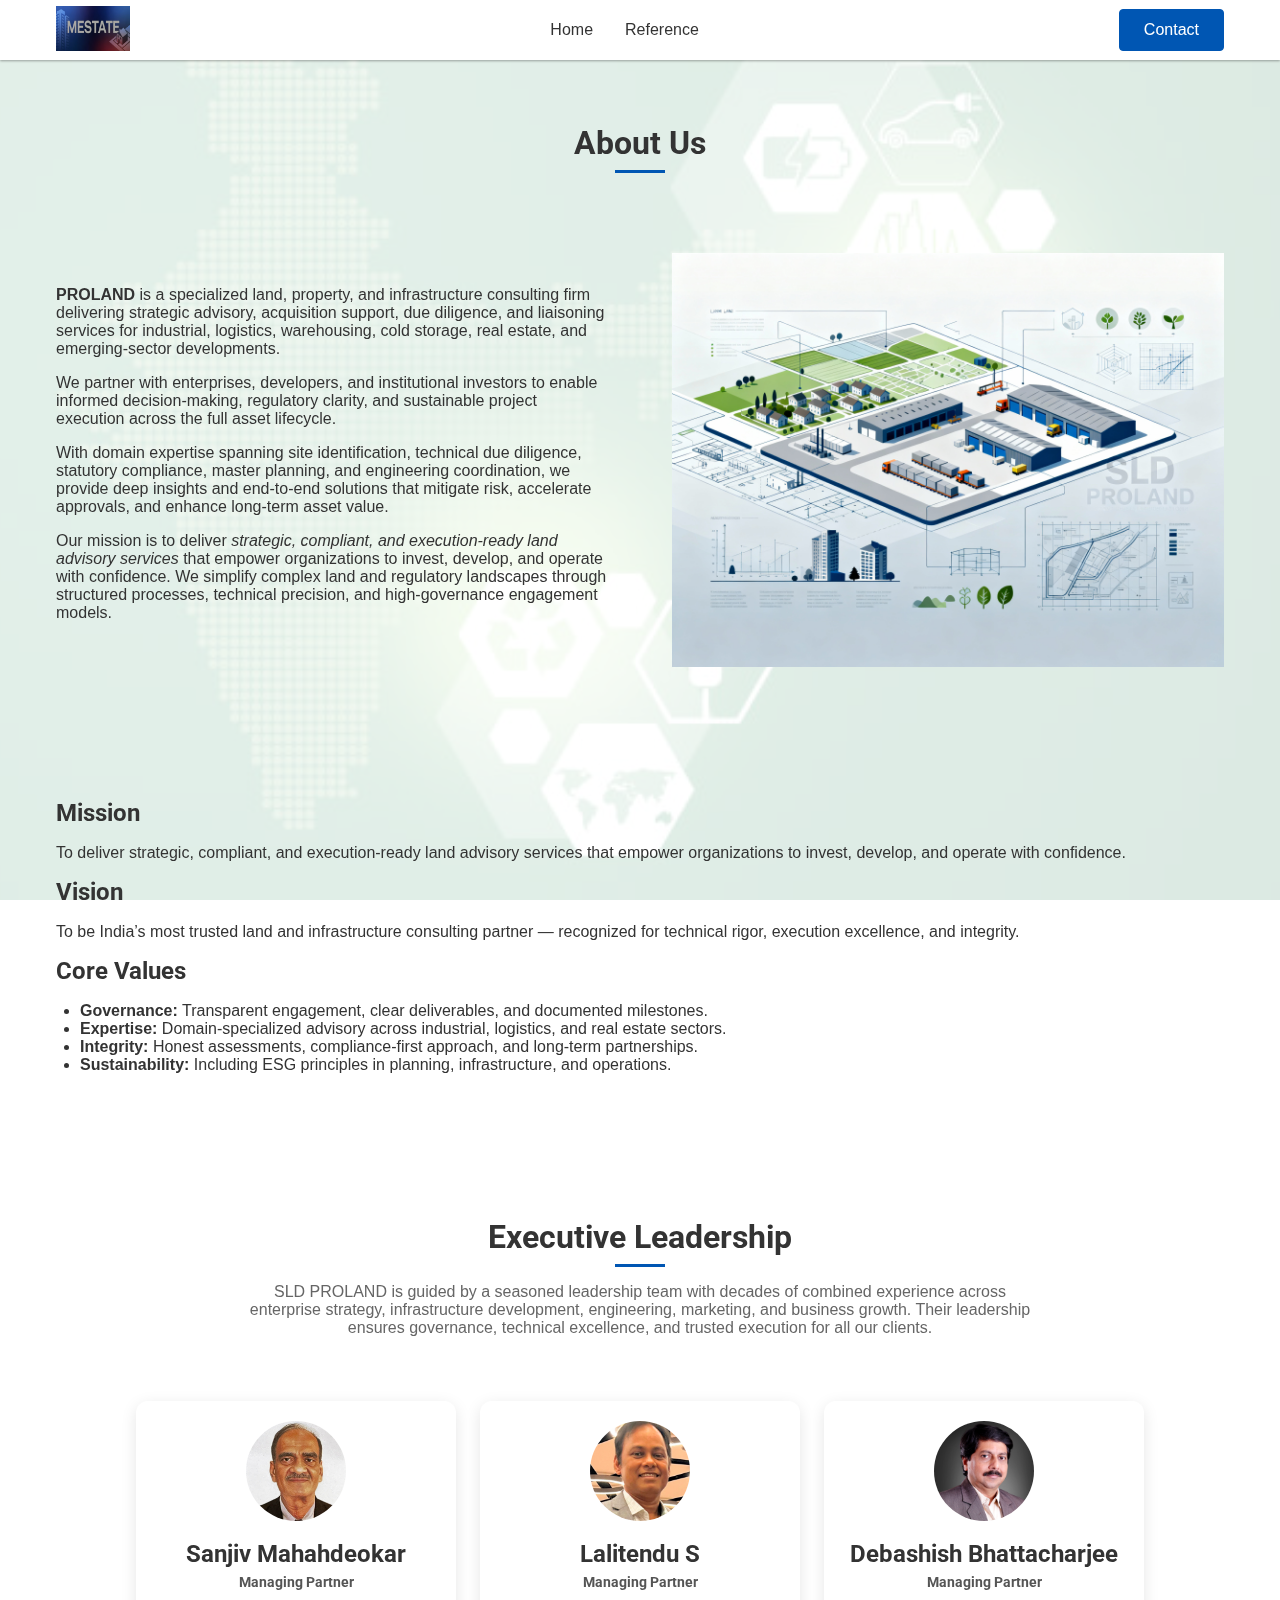
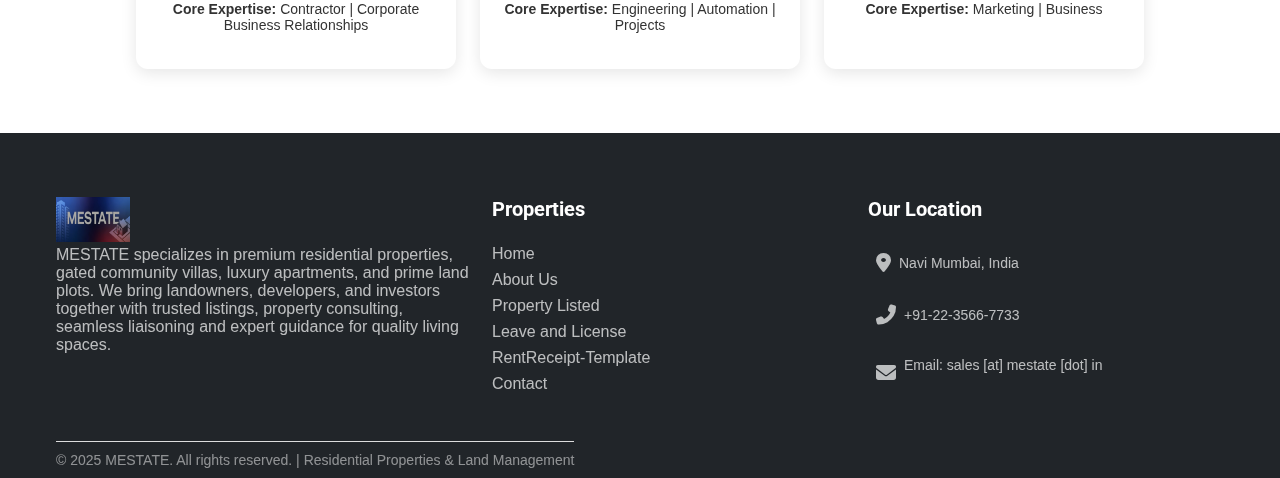
<file: about.html>
<!DOCTYPE html>
<html lang="en">
<head>
  <meta charset="UTF-8" />
  <meta name="viewport" content="width=device-width, initial-scale=1.0, maximum-scale=5.0, user-scalable=yes" />

  <title>ADAM Consult | PROLAND – Strategic Consulting for Land Acquisition, Due Diligence & Liaisoning Excellence</title>

  <!-- SEO Meta -->
  <meta name="description" content="PROLAND offers expert land and property consulting, acquisition support, due diligence, title verification, zoning checks, estate advisory, development liaisoning, and investor facilitation. Trusted partner for real estate developers, enterprises, and landowners." />

  <meta name="keywords" content="land consulting, property consulting, estate services, land acquisition, property due diligence,. title verification, zoning clearance, real estate advisory, project liaisoning, land sourcing, FAR analysis, development permissions, land investment" />

  <meta name="robots" content="index, follow" />
  <link rel="canonical" href="https://www.adamconsult.com/proland/" />

  <!-- Open Graph -->
  <meta property="og:title" content="SLD PROLAND – End-to-End Land & Property Consulting for Industrial, Warehouse, Logistics, Cold Storage & Real Estate Projects" />
  <meta property="og:description" content="End-to-end land sourcing, verification, valuation, zoning checks, legal review, and liaisoning services for developers, investors, and businesses." />
  <meta property="og:type" content="website" />
  <meta property="og:url" content="https://www.adamconsult.com/proland/" />
  <meta property="og:image" content="https://www.adamconsult.com/assets/images/proland-thumbnail.jpg" />
  <meta property="og:site_name" content="SLD PROLAND – End-to-End Land & Property Consulting for Industrial, Warehouse, Logistics, Cold Storage & Real Estate Projects" />

  <!-- Twitter Cards -->
  <meta name="twitter:card" content="summary_large_image" />
  <meta name="twitter:title" content="SLD PROLAND – End-to-End Land & Property Consulting for Industrial, Warehouse, Logistics, Cold Storage & Real Estate Projects" />
  <meta name="twitter:description" content="Trusted consulting partner for land sourcing, due diligence, title checks, legal compliance, and development coordination." />
  <meta name="twitter:image" content="https://www.adamconsult.com/assets/images/proland-thumbnail.jpg" />

  <!-- Stylesheets -->
  <link rel="stylesheet" href="/css/styles.css" />
  <link rel="stylesheet" href="/css/responsive.css" />
  <link rel="stylesheet" href="/css/protect.css" />
  <link rel="stylesheet" href="https://cdnjs.cloudflare.com/ajax/libs/font-awesome/6.4.0/css/all.min.css" />
  <link href="https://fonts.googleapis.com/css2?family=Roboto:wght@300;400;500;700&display=swap" rel="stylesheet" />

  <style>
    html, body {
      -webkit-user-select: none;
      -moz-user-select: none;
      -ms-user-select: none;
      user-select: none;
    }
    input, textarea, select, label, a, button {
      -webkit-user-select: text;
      -moz-user-select: text;
      -ms-user-select: text;
      user-select: text;
    }
  </style>
</head>

<body>
  <div id="header-placeholder"></div>

  <!-- About Section -->
  <section class="about-section">
    <div class="container">
      <div class="section-header">
        <h2>About Us</h2>
      </div>
      <div class="about-content">
        <div class="about-text">
          <p><strong>PROLAND</strong> is a specialized land, property, and infrastructure consulting firm delivering strategic advisory, acquisition support, due diligence, and liaisoning services for industrial, logistics, warehousing, cold storage, real estate, and emerging-sector developments.</p>
          <p>We partner with enterprises, developers, and institutional investors to enable informed decision-making, regulatory clarity, and sustainable project execution across the full asset lifecycle.</p>
          <p>With domain expertise spanning site identification, technical due diligence, statutory compliance, master planning, and engineering coordination, we provide deep insights and end-to-end solutions that mitigate risk, accelerate approvals, and enhance long-term asset value.</p>
          <p>Our mission is to deliver <em>strategic, compliant, and execution-ready land advisory services</em> that empower organizations to invest, develop, and operate with confidence. We simplify complex land and regulatory landscapes through structured processes, technical precision, and high-governance engagement models.</p>
        </div>
        <div class="about-image">
          <!-- You already have an image container in your CSS; use appropriate image markup here -->
          <img src="../images/sldproland-about-image1.png" alt="SLD PROLAND Advisory" />
        </div>
      </div>
    </div>
  </section>

  <!-- Our Values Section -->
  <section class="values-section">
    <div class="container">
      <div class="values-grid">
        <div class="value-card">
          <h3>Mission</h3>
          <p>To deliver strategic, compliant, and execution-ready land advisory services that empower organizations to invest, develop, and operate with confidence.</p>
        </div>
        <div class="value-card">
          <h3>Vision</h3>
          <p>To be India’s most trusted land and infrastructure consulting partner — recognized for technical rigor, execution excellence, and integrity.</p>
        </div>
        <div class="value-card">
          <h3>Core Values</h3>
          <ul class="values-list">
            <li><strong>Governance:</strong> Transparent engagement, clear deliverables, and documented milestones.</li>
            <li><strong>Expertise:</strong> Domain-specialized advisory across industrial, logistics, and real estate sectors.</li>
            <li><strong>Integrity:</strong> Honest assessments, compliance-first approach, and long-term partnerships.</li>
            <li><strong>Sustainability:</strong> Including ESG principles in planning, infrastructure, and operations.</li>
          </ul>
        </div>
      </div>
    </div>
  </section>

  <!-- Executive Leadership Section -->
  <section class="leadership-section">
    <div class="container">
      <div class="section-header">
        <h2>Executive Leadership</h2>
        <p>SLD PROLAND is guided by a seasoned leadership team with decades of combined experience across enterprise strategy, infrastructure development, engineering, marketing, and business growth. Their leadership ensures governance, technical excellence, and trusted execution for all our clients.</p>
      </div>

      <div style="display: flex; flex-wrap: wrap; justify-content: center; gap: 24px; max-width: 1200px; margin: 0 auto;">
        <!-- Leader Card 1 -->
        <div style="background: #fff; border-radius: 12px; box-shadow: 0 4px 16px rgba(0,0,0,0.1); width: 320px; padding: 20px; box-sizing: border-box; text-align: center;">
          <img src="../personphotos/markup_1000208165.png" alt="Sanjiv Mahadeokar" style="width: 100px; height: 100px; border-radius: 50%; object-fit: cover; margin-bottom: 15px;">
          <h3 style="margin-bottom: 5px;">Sanjiv Mahahdeokar</h3>
           <h4 style="margin: 0 0 10px; font-size: 14px; color: #555;">Managing Partner</h4>
          <p style="font-size: 14px; margin-top: 10px;"><strong>Core Expertise:</strong> Contractor | Corporate Business Relationships</p>
        </div>

        <!-- Leader Card 2 -->
        <div style="background: #fff; border-radius: 12px; box-shadow: 0 4px 16px rgba(0,0,0,0.1); width: 320px; padding: 20px; box-sizing: border-box; text-align: center;">
          <img src="../personphotos/markup_1000208160.jpg" alt="Lalitendu" style="width: 100px; height: 100px; border-radius: 50%; object-fit: cover; margin-bottom: 15px;">
          <h3 style="margin-bottom: 5px;">Lalitendu S</h3>
            <h4 style="margin: 0 0 10px; font-size: 14px; color: #555;">Managing Partner</h4>
          <p style="font-size: 14px; margin-top: 10px;"><strong>Core Expertise:</strong> Engineering | Automation | Projects
  </p></p>
        </div>

        <!-- Leader Card 3 -->
        <div style="background: #fff; border-radius: 12px; box-shadow: 0 4px 16px rgba(0,0,0,0.1); width: 320px; padding: 20px; box-sizing: border-box; text-align: center;">
          <img src="../personphotos/markup_1000208161.png" alt="Debashish Bhattacharjee" style="width: 100px; height: 100px; border-radius: 50%; object-fit: cover; margin-bottom: 15px;">
          <h3 style="margin-bottom: 5px;">Debashish Bhattacharjee</h3>
            <h4 style="margin: 0 0 10px; font-size: 14px; color: #555;">Managing Partner</h4>
          <p style="font-size: 14px; margin-top: 10px;"><strong>Core Expertise:</strong> Marketing | Business </p>
        </div>
      </div>
    </div>
  </section>

  <div id="footer-placeholder"></div>

  <script>
    document.addEventListener("DOMContentLoaded", function () {
      fetch("/header.html")
        .then(res => res.text())
        .then(html => {
          document.getElementById("header-placeholder").innerHTML = html;
          const toggle = document.getElementById("menu-toggle");
          const nav = document.getElementById("mobile-menu");
          if (toggle && nav) {
            toggle.addEventListener("click", function () {
              nav.classList.toggle("active");
            });
          }
          if (typeof initDropdowns === "function") initDropdowns();
        });

      fetch("/footer.html")
        .then(res => res.text())
        .then(html => {
          document.getElementById("footer-placeholder").innerHTML = html;
          const protect = document.createElement("script");
          protect.src = "/js/imgTextProtect.js";
          document.body.appendChild(protect);
        });

      const main = document.createElement("script");
      main.src = "/js/main.js";
      main.onload = () => {
        if (typeof initTabs === "function") initTabs();
        if (typeof initHeroAnimation === "function") initHeroAnimation();
      };
      document.body.appendChild(main);

      const dropdown = document.createElement("script");
      dropdown.src = "/js/dropdown.js";
      document.body.appendChild(dropdown);
    });
  </script>
</body>
</html>
</file>
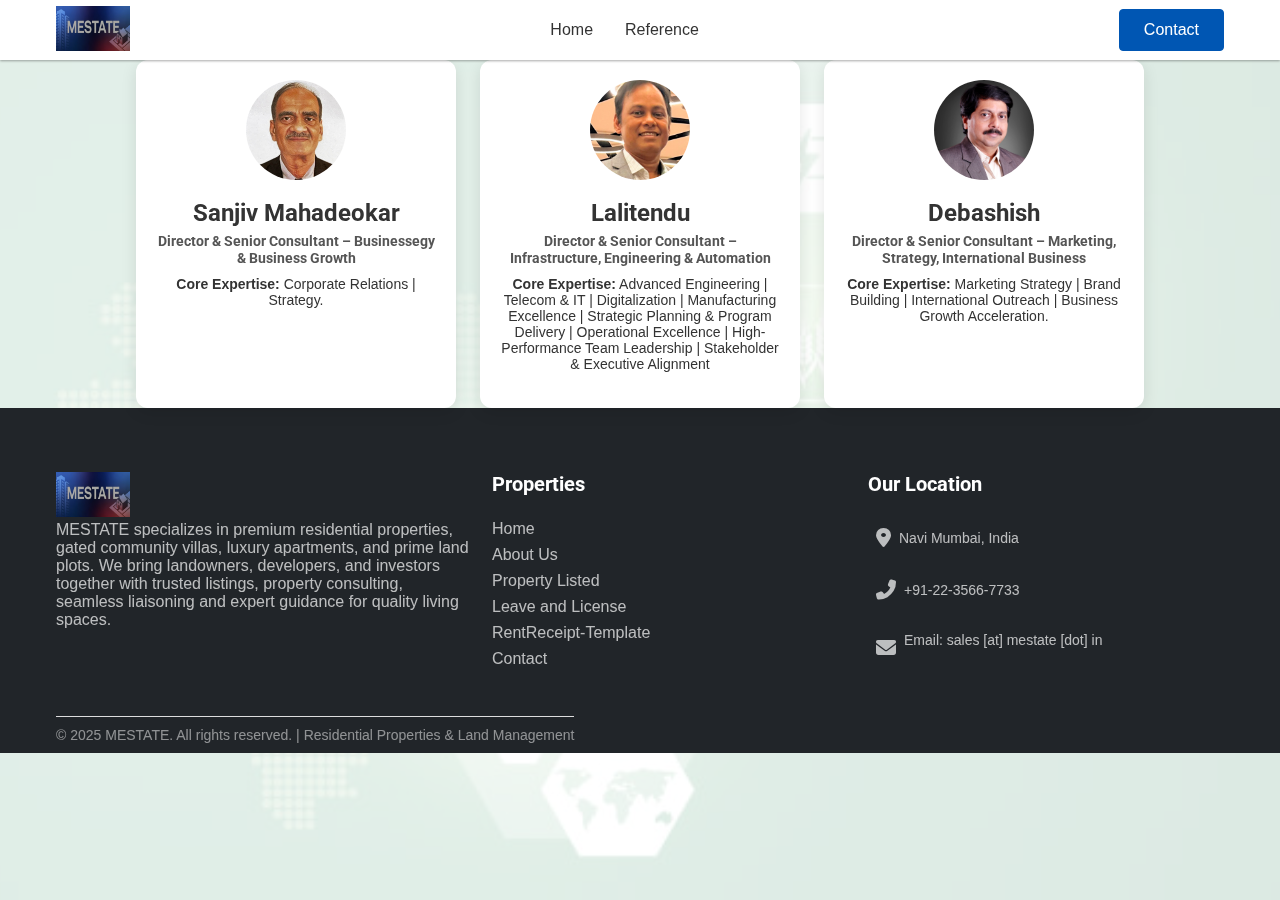
<file: advisors.html>
<!DOCTYPE html>
<html lang="en">
<head>
  <meta charset="UTF-8" />
  <meta name="viewport" content="width=device-width, initial-scale=1.0, maximum-scale=5.0, user-scalable=yes">
  <title>ADAM Consult - Your Trusted Partner in Engineering, Infrastructure, and Digital Growth</title>
  <meta name="description" content="We provide integrated solutions across Static Machinery, Equipment, Energy Distribution and Metering, IT and Non-IT Facility Infrastructure, Digital Transformation (Telecom, IT, and Industrial Automation), Strategic Consulting, and Product Marketing. With a focus on innovation and operational excellence, we help organizations modernize their infrastructure, optimize performance, and achieve sustainable growth across diverse sectors." />

  <!-- Stylesheets -->
  <link rel="stylesheet" href="/css/styles.css" />
  <link rel="stylesheet" href="/css/responsive.css" />
  <link rel="stylesheet" href="/css/protect.css" /> <!-- 🔒 Protection CSS -->

  <!-- Font Awesome -->
  <link rel="stylesheet" href="https://cdnjs.cloudflare.com/ajax/libs/font-awesome/6.4.0/css/all.min.css" />

  <!-- Google Fonts -->
  <link href="https://fonts.googleapis.com/css2?family=Roboto:wght@300;400;500;700&display=swap" rel="stylesheet" />

  <!-- 🔒 Inline Protection Fallback -->
  <style>
    html, body {
      -webkit-user-select: none;
      -moz-user-select: none;
      -ms-user-select: none;
      user-select: none;
    }
    input, textarea, select, label, a, button {
      -webkit-user-select: text;
      -moz-user-select: text;
      -ms-user-select: text;
      user-select: text;
    }
  </style>
</head>

<body>
  <!-- ✅ Header Placeholder -->
  <div id="header-placeholder"></div>

<!-- Advisors Section -->

<div>
  <!-- Unified Advisor Cards Section -->
  <div style="display: flex; flex-wrap: wrap; justify-content: center; gap: 24px; max-width: 1200px; margin: 0 auto;">

  <!-- Advisor Card 1 -->
    <div style="background: #fff; border-radius: 12px; box-shadow: 0 4px 16px rgba(0,0,0,0.1); width: 320px; padding: 20px; box-sizing: border-box; text-align: center;">
      <img src="../personphotos/markup_1000208165.png" alt="Sanjiv Mahadevkar" style="width: 100px; height: 100px; border-radius: 50%; object-fit: cover; margin-bottom: 15px;">
      <h3 style="margin-bottom: 5px;">Sanjiv Mahadeokar</h3>
      <h4 style="margin: 0 0 10px; font-size: 14px; color: #555;">Director & Senior Consultant – Businessegy & Business Growth</h4>
      <p style="font-size: 14px; margin-top: 10px;">
        <strong>Core Expertise:</strong> Corporate Relations | Strategy.
      </p>
    </div>
    <!-- Advisor Card 2 -->
    <div style="background: #fff; border-radius: 12px; box-shadow: 0 4px 16px rgba(0,0,0,0.1); width: 320px; padding: 20px; box-sizing: border-box; text-align: center;">
      <img src="../personphotos/markup_1000208160.jpg" alt="Lalitendu" style="width: 100px; height: 100px; border-radius: 50%; object-fit: cover; margin-bottom: 15px;">
      <h3 style="margin-bottom: 5px;">Lalitendu</h3>
      <h4 style="margin: 0 0 10px; font-size: 14px; color: #555;">
       Director & Senior Consultant – Infrastructure, Engineering & Automation
      </h4>
      <p style="font-size: 14px; margin-top: 10px;">
        <strong>Core Expertise:</strong> Advanced Engineering | Telecom & IT | Digitalization | Manufacturing Excellence | Strategic Planning & Program Delivery | Operational Excellence | High-Performance Team Leadership | Stakeholder & Executive Alignment
      </p>
    </div>
    <!-- Advisor Card 3 -->
    <div style="background: #fff; border-radius: 12px; box-shadow: 0 4px 16px rgba(0,0,0,0.1); width: 320px; padding: 20px; box-sizing: border-box; text-align: center;">
      <img src="../personphotos/markup_1000208161.png" alt="Debashish Bhattacharjee" style="width: 100px; height: 100px; border-radius: 50%; object-fit: cover; margin-bottom: 15px;">
      <h3 style="margin-bottom: 5px;">Debashish</h3>
      <h4 style="margin: 0 0 10px; font-size: 14px; color: #555;"> Director & Senior Consultant – Marketing, Strategy, International Business</h4>
      <p style="font-size: 14px; margin-top: 10px;">
        <strong>Core Expertise:</strong> Marketing Strategy | Brand Building | International Outreach | Business Growth Acceleration.
      </p>
    </div>
 </div>
 </div>

    <!-- Advisor Enrollment -->
    <section class="advisor-enrollment" style="display: none;">
        <div class="container">
            <h2>Join Our Advisory Panel</h2>
            <p>Share your expertise and help shape the future of technology and infrastructure by joining our advisory network. We're seeking experienced professionals passionate about innovation and strategic impact. To express your interest, please send a separate email to <strong>adamconsultservice@gmail.com</strong>:</P>
            <p>Please consult the Legal section for comprehensive information on our Non-Disclosure Agreement (NDA) and other policies.</p>
            <form id="advisorEnrollmentForm" class="enrollment-form">
                <div class="form-group">
                    <input type="text" id="name" name="name" required placeholder="Full Name">
                </div>
                <div class="form-group">
                    <input type="email" id="email" name="email" required placeholder="Email Address">
                </div>
                <div class="form-group">
                    <textarea id="expertise" name="expertise" required placeholder="Professional experiences, Areas of expertise/ specialization and a link to your Linkedin Profile:"></textarea>
                </div>
                <div class="form-group">
                  <input type="submit" value="Send your email to: ls@adamconsult.com" class="btn btn-primary" disabled>
                </div>
            </form>
        </div>
    </section>

  
    <!-- DO NOT TOUCH BELOW CODES -->
    
    
 <!-- ✅ Footer Placeholder -->
  <div id="footer-placeholder"></div>    
 <!-- ✅ Load header and footer dynamically and then initialize scripts -->
<script>
  document.addEventListener("DOMContentLoaded", function () {
    // Load Header
    fetch("/header.html")
      .then(res => res.text())
      .then(html => {
        document.getElementById("header-placeholder").innerHTML = html;

        // ✅ Wait for DOM injection, then bind mobile menu
        const toggle = document.getElementById("menu-toggle");
        const nav = document.getElementById("mobile-menu");

        if (toggle && nav) {
          toggle.addEventListener("click", function () {
            nav.classList.toggle("active");
          });
        }

        // ✅ Optional: re-run dropdown initialization if needed
        if (typeof initDropdowns === "function") initDropdowns();
      });

    // Load Footer
    fetch("/footer.html")
      .then(res => res.text())
      .then(html => {
        document.getElementById("footer-placeholder").innerHTML = html;

        // ✅ Load protection script after footer
        const protect = document.createElement("script");
        protect.src = "/js/imgTextProtect.js";
        document.body.appendChild(protect);
      });

    // ✅ Load core scripts after all above
    const main = document.createElement("script");
    main.src = "/js/main.js";
    main.onload = () => {
      if (typeof initTabs === "function") initTabs();
      if (typeof initHeroAnimation === "function") initHeroAnimation();
      // Add other initializers if needed
    };
    document.body.appendChild(main);

    const dropdown = document.createElement("script");
    dropdown.src = "/js/dropdown.js";
    document.body.appendChild(dropdown);
  });
</script>

</body>
</html>
</file>
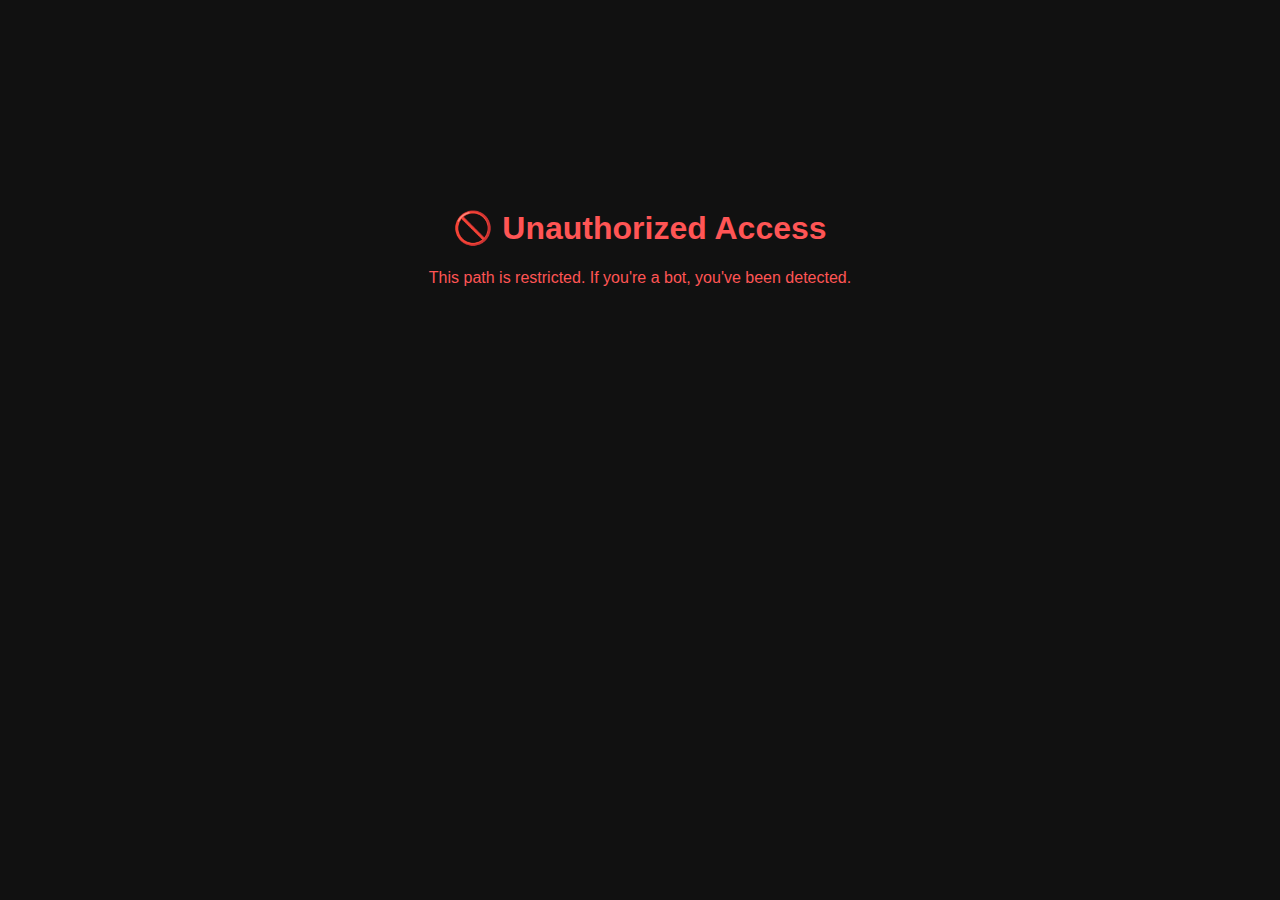
<file: bot-trap.html>
<!DOCTYPE html>
<html lang="en">
<head>
  <meta charset="UTF-8">
  <title>403 Forbidden</title>
  <meta name="robots" content="noindex, nofollow" />
  <style>
    body {
      background-color: #111;
      color: #f55;
      font-family: sans-serif;
      text-align: center;
      padding-top: 20vh;
    }
  </style>
</head>
<body>
  <h1>🚫 Unauthorized Access</h1>
  <p>This path is restricted. If you're a bot, you've been detected.</p>
</body>
</html>
</file>
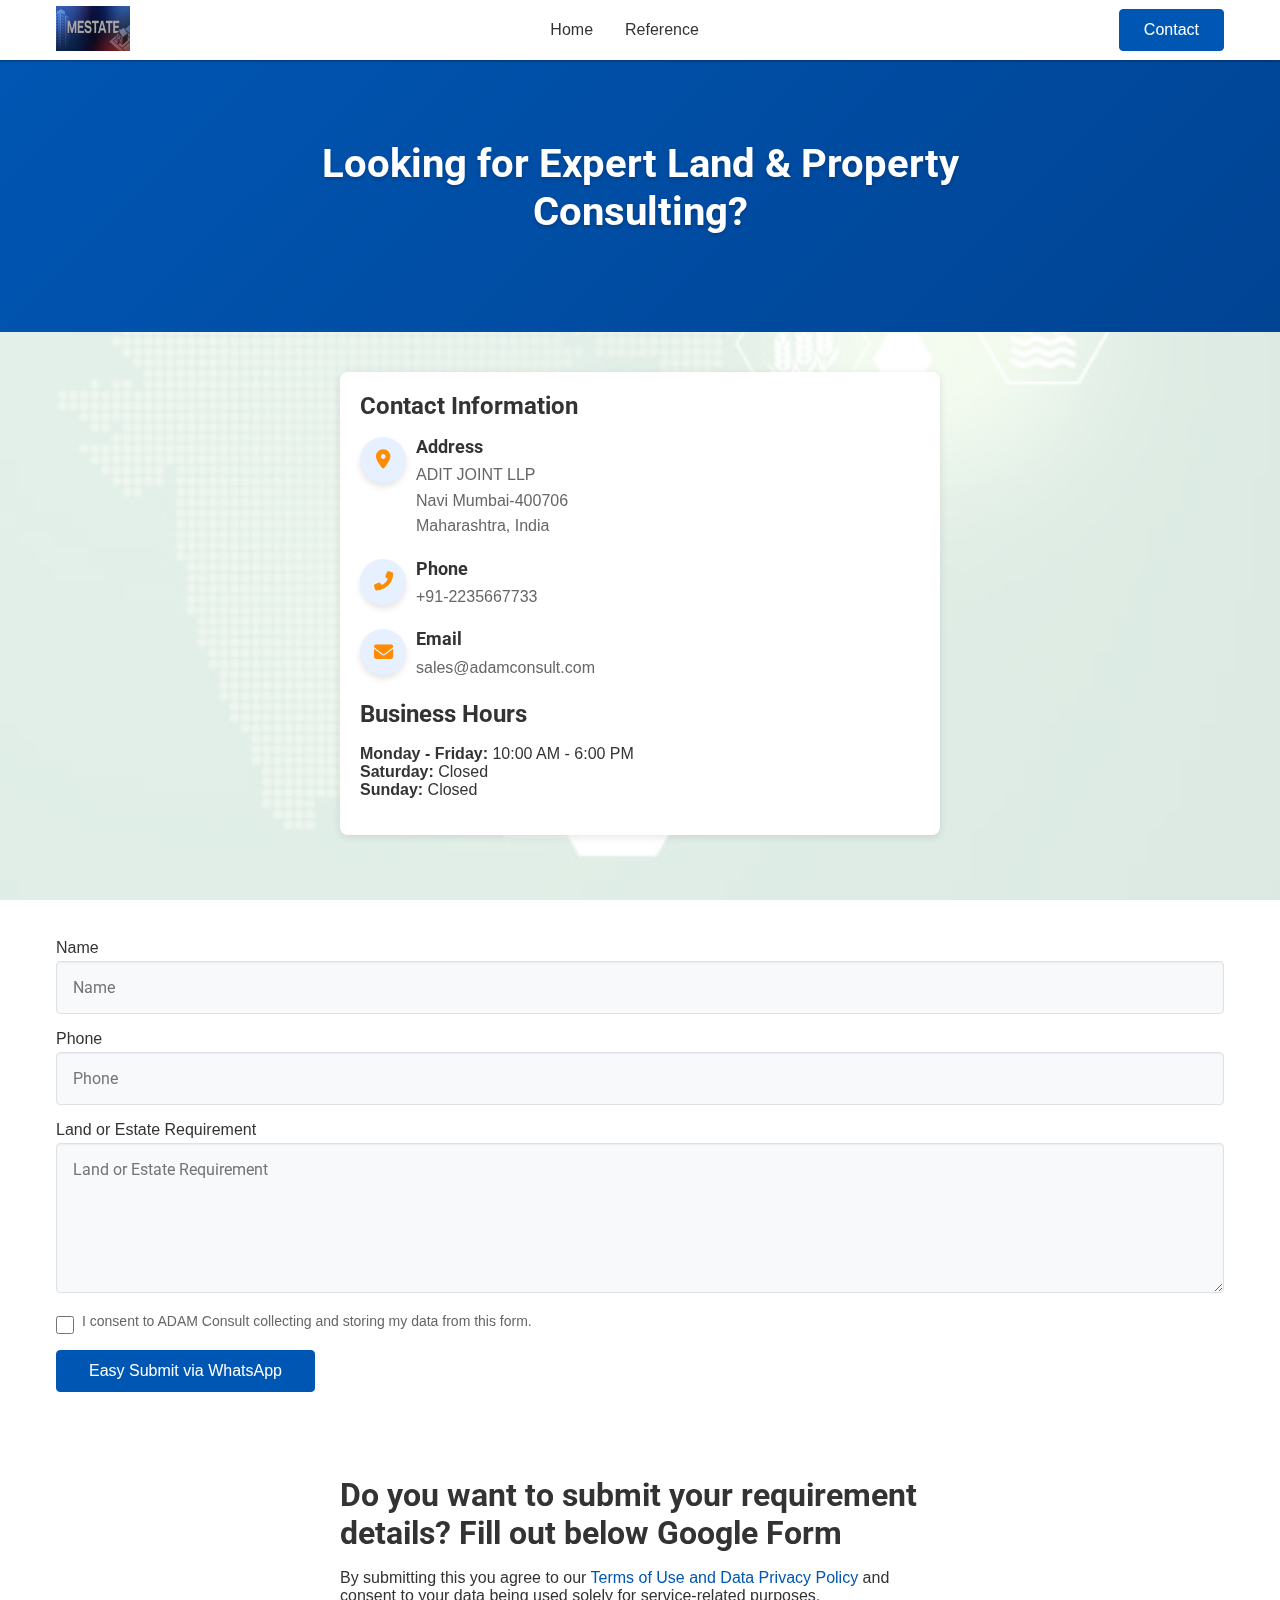
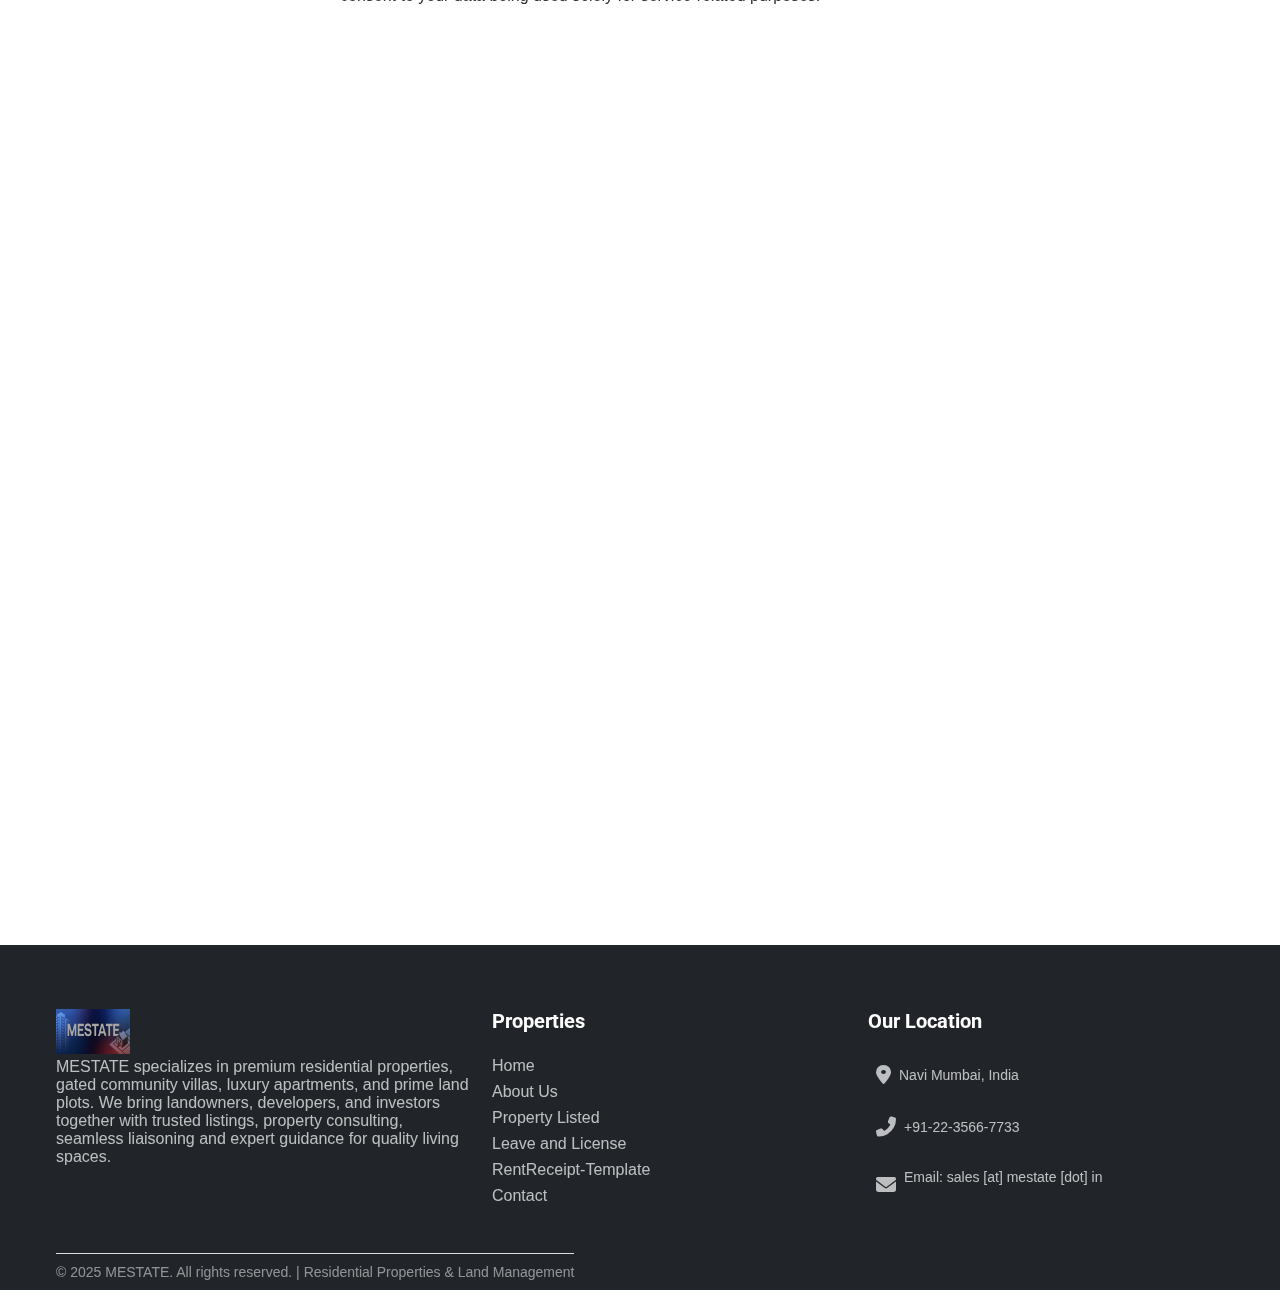
<file: contact.html>
<!DOCTYPE html>
<html lang="en">
<head>
  <meta charset="UTF-8" />
  <meta name="viewport" content="width=device-width, initial-scale=1.0" />
  <title>PROLAND Consult</title>
  <meta name="description" content="We provide integrated solutions in Land Acquistion and Industrial Infrastrucutre Build and Solutions" />

  <!-- Stylesheets -->
  <link rel="stylesheet" href="/css/styles.css" />
  <link rel="stylesheet" href="/css/responsive.css" />
  <link rel="stylesheet" href="/css/protect.css" /> <!-- 🔒 Protection CSS -->


  <!-- Font Awesome -->
  <link rel="stylesheet" href="https://cdnjs.cloudflare.com/ajax/libs/font-awesome/6.4.0/css/all.min.css" />

  <!-- Google Fonts -->
  <link href="https://fonts.googleapis.com/css2?family=Roboto:wght@300;400;500;700&display=swap" rel="stylesheet" />

  <!-- 🔒 Inline Protection Fallback -->
  <style>
    html, body {
      -webkit-user-select: none;
      -moz-user-select: none;
      -ms-user-select: none;
      user-select: none;
    }
    input, textarea, select, label, a, button {
      -webkit-user-select: text;
      -moz-user-select: text;
      -ms-user-select: text;
      user-select: text;
    }
  </style>
</head>

<body>
  <!-- ✅ Header Placeholder -->
  <div id="header-placeholder"></div>
  

<!-- Contact Banner -->
<section class="contact-banner">
  <div class="container">
    <div class="banner-content">
      <h1>Looking for Expert Land & Property Consulting?</h1>
    </div>
  </div>
  <style>
    .contact-banner {
      min-height: 80px; /* reduced from 150px */
      display: flex;
      align-items: center;
      padding: 0 15px; /* optional horizontal padding */
    }
    .contact-banner .container {
      width: 100%;
    }
    .banner-content h1 {
      margin: 0;
      line-height: 1.2;
      font-weight: 700;
      font-size: 1.8rem; /* adjust size as needed */
    }
  </style>
</section>


<!-- Contact Info & Business Hours Section -->
<section style="max-width: 600px; margin: 40px auto; background: #fff; padding: 20px; border-radius: 8px; box-shadow: 0 2px 8px rgba(0,0,0,0.1);">
  <h3>Contact Information</h3>
  <div class="info-item" style="margin-bottom: 20px;">
    <i class="fas fa-map-marker-alt" style="color:#ff8c00; margin-right: 10px;"></i>
    <div>
      <h4>Address</h4>
      <p>ADIT JOINT LLP<br />Navi Mumbai-400706<br />Maharashtra, India</p>
    </div>
  </div>
  <div class="info-item" style="margin-bottom: 20px;">
    <i class="fas fa-phone-alt" style="color:#ff8c00; margin-right: 10px;"></i>
    <div>
      <h4>Phone</h4>
      <p>+91-2235667733</p>
    </div>
  </div>
  <div class="info-item" style="margin-bottom: 20px;">
    <i class="fas fa-envelope" style="color:#ff8c00; margin-right: 10px;"></i>
    <div>
      <h4>Email</h4>
      <p>sales@adamconsult.com</p>
    </div>
  </div>
  <h3>Business Hours</h3>
  <ul style="list-style-type: none; padding-left: 0;">
    <li><strong>Monday - Friday:</strong> 10:00 AM - 6:00 PM</li>
    <li><strong>Saturday:</strong> Closed</li>
    <li><strong>Sunday:</strong> Closed</li>
  </ul>
</section>
  

<section class="contact-section">
  <div class="container">
    <form id="waRequirementForm" onsubmit="submitToWhatsApp(event)">
      <div class="form-group">
        <label for="wa_name">Name</label>
        <input type="text" id="wa_name" name="name" placeholder="Name" required />
      </div>
      <div class="form-group">
        <label for="wa_phone">Phone</label>
        <input type="tel" id="wa_phone" name="phone" placeholder="Phone" required />
      </div>
      <div class="form-group">
        <label for="wa_requirement">Land or Estate Requirement</label>
        <textarea id="wa_requirement" name="requirement" placeholder="Land or Estate Requirement" required></textarea>
      </div>
      <div class="form-group checkbox-group">
        <input type="checkbox" id="wa_consent" name="consent" required />
        <label for="wa_consent">I consent to ADAM Consult collecting and storing my data from this form.</label>
      </div>
      <button type="submit" class="btn btn-primary">Easy Submit via WhatsApp</button>
    </form>
  </div>
</section>

<script>
  function submitToWhatsApp(event) {
    event.preventDefault();
    const name = document.getElementById('wa_name').value.trim();
    const phone = document.getElementById('wa_phone').value.trim();
    const requirement = document.getElementById('wa_requirement').value.trim();
    const consent = document.getElementById('wa_consent').checked;

    if (!name || !phone || !requirement || !consent) {
      alert('Please fill all fields and give your consent');
      return;
    }

    const message = `Name: ${name}\nPhone: ${phone}\nRequirement: ${requirement}`;
    const whatsappNumber = '918779639965'; 
    const url = `https://wa.me/${whatsappNumber}?text=${encodeURIComponent(message)}`;

    window.open(url, '_blank').focus();
  }
</script>

<!-- Google Form Section -->
<section class="contact-section" style="max-width: 600px; margin: auto; padding: 20px 0;">
  <h2>Do you want to submit your requirement details? Fill out below Google Form </h2>
  <p>By submitting this you agree to our <a href="/privacy-policy.html" target="_blank">Terms of Use and Data Privacy Policy</a> and consent to your data being used solely for service-related purposes.</p>
  <iframe src="https://docs.google.com/forms/d/e/1FAIpQLSfy3tmFXH8wBhEQpnRLDRmluPNoHrQPFx36RbB8my30P4cz4w/viewform?embedded=true" 
          width="100%" 
          height="900" 
          frameborder="0" marginheight="0" marginwidth="0" style="border:none;">
    Loading…
  </iframe>
</section>



   <!-- DO NOT TOUCH BELOW CODES -->
    
   <!-- ✅ Footer Placeholder -->
  <div id="footer-placeholder"></div>    
 <!-- ✅ Load header and footer dynamically and then initialize scripts -->
<script>
  document.addEventListener("DOMContentLoaded", function () {
    // Load Header
    fetch("/header.html")
      .then(res => res.text())
      .then(html => {
        document.getElementById("header-placeholder").innerHTML = html;

        // ✅ Wait for DOM injection, then bind mobile menu
        const toggle = document.getElementById("menu-toggle");
        const nav = document.getElementById("mobile-menu");

        if (toggle && nav) {
          toggle.addEventListener("click", function () {
            nav.classList.toggle("active");
          });
        }

        // ✅ Optional: re-run dropdown initialization if needed
        if (typeof initDropdowns === "function") initDropdowns();
      });

    // Load Footer
    fetch("/footer.html")
      .then(res => res.text())
      .then(html => {
        document.getElementById("footer-placeholder").innerHTML = html;

        // ✅ Load protection script after footer
        const protect = document.createElement("script");
        protect.src = "/js/imgTextProtect.js";
        document.body.appendChild(protect);
      });

    // ✅ Load core scripts after all above
    const main = document.createElement("script");
    main.src = "/js/main.js";
    main.onload = () => {
      if (typeof initTabs === "function") initTabs();
      if (typeof initHeroAnimation === "function") initHeroAnimation();
      // Add other initializers if needed
    };
    document.body.appendChild(main);

    const dropdown = document.createElement("script");
    dropdown.src = "/js/dropdown.js";
    document.body.appendChild(dropdown);
  });
</script>

</body>
</html>
</file>
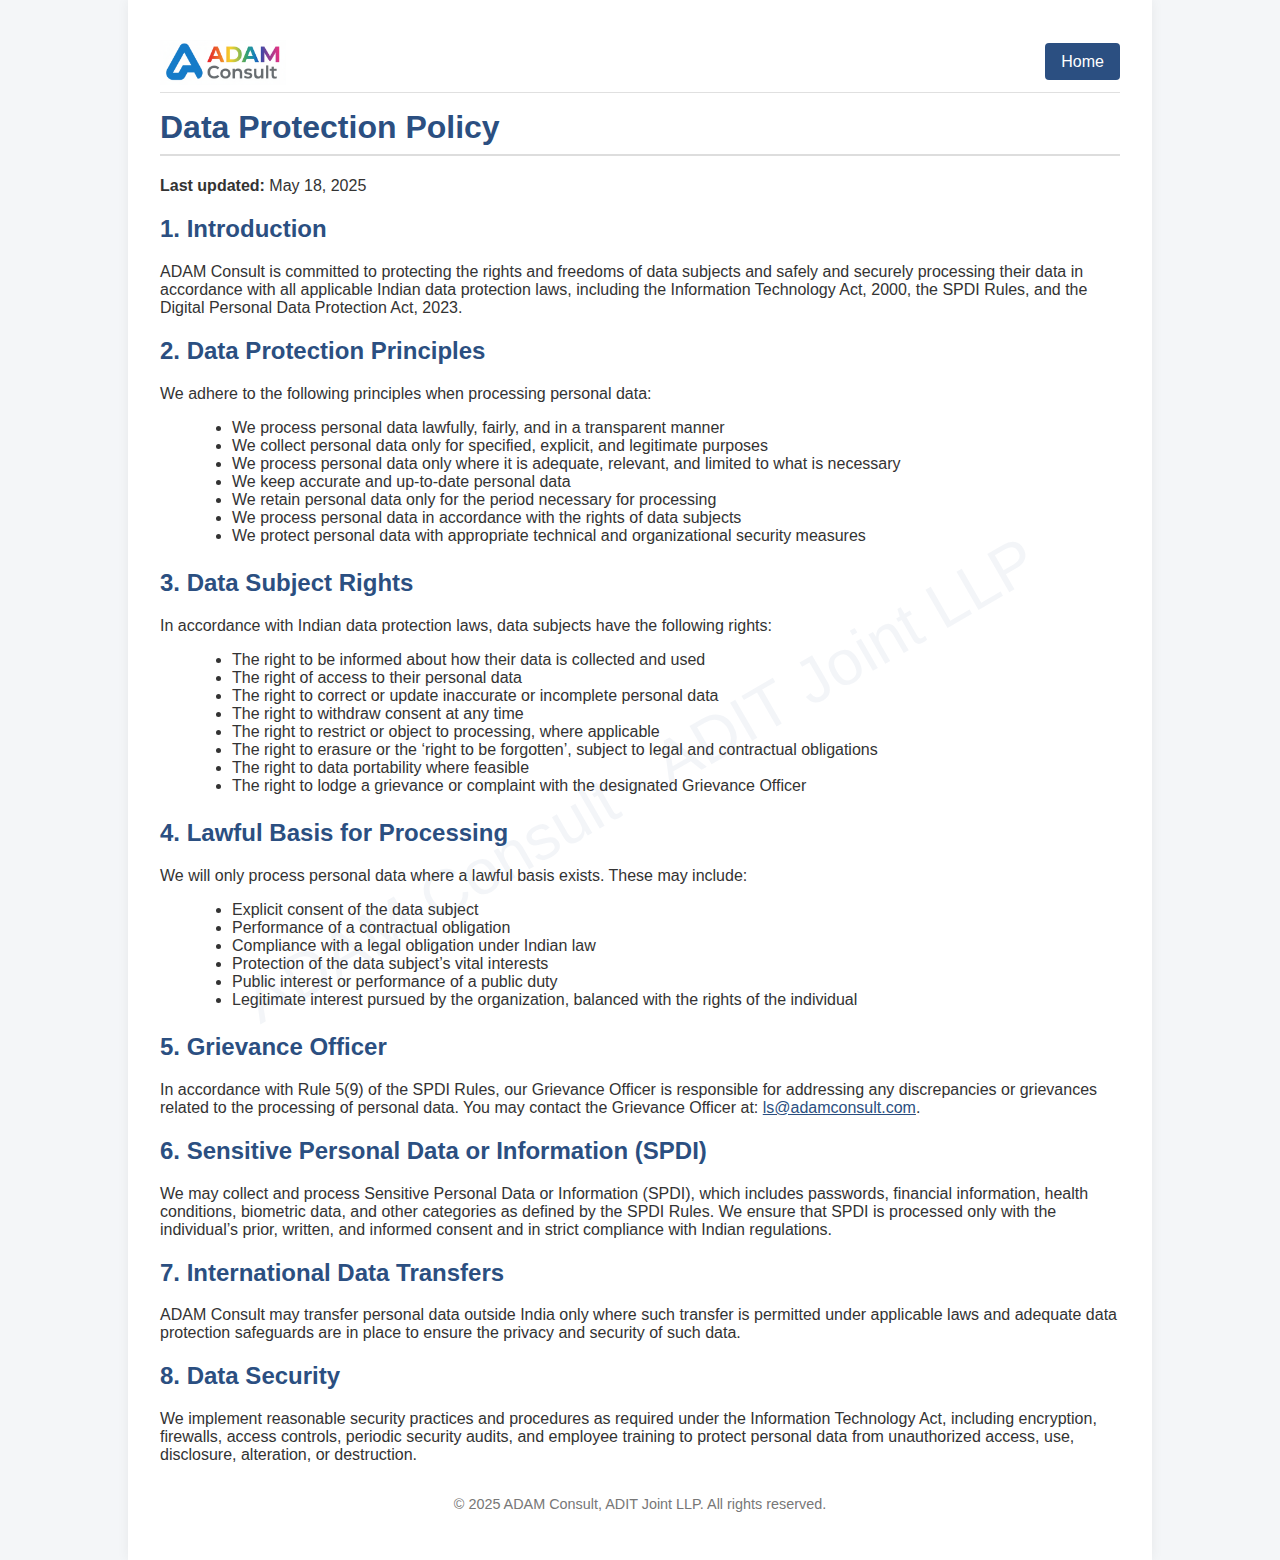
<file: dataprotection.html>
<!DOCTYPE html>
<html lang="en">
<head>
  <!-- 🔒 Inline Protection Fallback -->
<link rel="stylesheet" href="/css/protect.css" /> <!-- 🔒 Protection CSS -->
<link rel="stylesheet" href="css/legal.css">

  <style>
    html, body {
      -webkit-user-select: none;
      -moz-user-select: none;
      -ms-user-select: none;
      user-select: none;
    }
    input, textarea, select, label, a, button {
      -webkit-user-select: text;
      -moz-user-select: text;
      -ms-user-select: text;
      user-select: text;
    }
  </style>
</head>
  
  <div class="container">
    <!-- Header -->
    <div class="header-content">
      <a href="../index.html" class="logo">
        <img src="/images/logo.png" alt="ADAM Consult Logo">
      </a>
      <div class="cta-button">
        <a href="../index.html" class="btn-primary">Home</a>
      </div>
      <div class="mobile-menu-toggle">
        <i class="fas fa-bars"></i>
      </div>
    </div>

<!-- Main Content Card -->
<div class="policy-card">
  <h1>Data Protection Policy</h1>
  <p><strong>Last updated:</strong> May 18, 2025</p>

  <h2>1. Introduction</h2>
  <p>
    ADAM Consult is committed to protecting the rights and freedoms of data subjects and safely and securely processing their data in accordance with all applicable Indian data protection laws, including the Information Technology Act, 2000, the SPDI Rules, and the Digital Personal Data Protection Act, 2023.
  </p>

  <h2>2. Data Protection Principles</h2>
  <p>We adhere to the following principles when processing personal data:</p>
  <ul>
    <li>We process personal data lawfully, fairly, and in a transparent manner</li>
    <li>We collect personal data only for specified, explicit, and legitimate purposes</li>
    <li>We process personal data only where it is adequate, relevant, and limited to what is necessary</li>
    <li>We keep accurate and up-to-date personal data</li>
    <li>We retain personal data only for the period necessary for processing</li>
    <li>We process personal data in accordance with the rights of data subjects</li>
    <li>We protect personal data with appropriate technical and organizational security measures</li>
  </ul>

  <h2>3. Data Subject Rights</h2>
  <p>In accordance with Indian data protection laws, data subjects have the following rights:</p>
  <ul>
    <li>The right to be informed about how their data is collected and used</li>
    <li>The right of access to their personal data</li>
    <li>The right to correct or update inaccurate or incomplete personal data</li>
    <li>The right to withdraw consent at any time</li>
    <li>The right to restrict or object to processing, where applicable</li>
    <li>The right to erasure or the ‘right to be forgotten’, subject to legal and contractual obligations</li>
    <li>The right to data portability where feasible</li>
    <li>The right to lodge a grievance or complaint with the designated Grievance Officer</li>
  </ul>

  <h2>4. Lawful Basis for Processing</h2>
  <p>We will only process personal data where a lawful basis exists. These may include:</p>
  <ul>
    <li>Explicit consent of the data subject</li>
    <li>Performance of a contractual obligation</li>
    <li>Compliance with a legal obligation under Indian law</li>
    <li>Protection of the data subject’s vital interests</li>
    <li>Public interest or performance of a public duty</li>
    <li>Legitimate interest pursued by the organization, balanced with the rights of the individual</li>
  </ul>

  <h2>5. Grievance Officer</h2>
  <p>
    In accordance with Rule 5(9) of the SPDI Rules, our Grievance Officer is responsible for addressing any discrepancies or grievances related to the processing of personal data. You may contact the Grievance Officer at:
    <a href="mailto:ls@adamconsult.com">ls@adamconsult.com</a>.
  </p>

  <h2>6. Sensitive Personal Data or Information (SPDI)</h2>
  <p>
    We may collect and process Sensitive Personal Data or Information (SPDI), which includes passwords, financial information, health conditions, biometric data, and other categories as defined by the SPDI Rules. We ensure that SPDI is processed only with the individual’s prior, written, and informed consent and in strict compliance with Indian regulations.
  </p>

  <h2>7. International Data Transfers</h2>
  <p>
    ADAM Consult may transfer personal data outside India only where such transfer is permitted under applicable laws and adequate data protection safeguards are in place to ensure the privacy and security of such data.
  </p>

  <h2>8. Data Security</h2>
  <p>
    We implement reasonable security practices and procedures as required under the Information Technology Act, including encryption, firewalls, access controls, periodic security audits, and employee training to protect personal data from unauthorized access, use, disclosure, alteration, or destruction.
  </p>
</div>


    
 <!-- Footer -->
<footer>
  &copy; 2025 ADAM Consult, ADIT Joint LLP. All rights reserved.
</footer>

<!-- Load protection script AFTER footer -->
<script>
  document.addEventListener("DOMContentLoaded", function () {
    const protect = document.createElement("script");
    protect.src = "../js/imgTextProtect.js"; // Adjust path as needed
    document.body.appendChild(protect);
  });
</script>

</body>
</file>
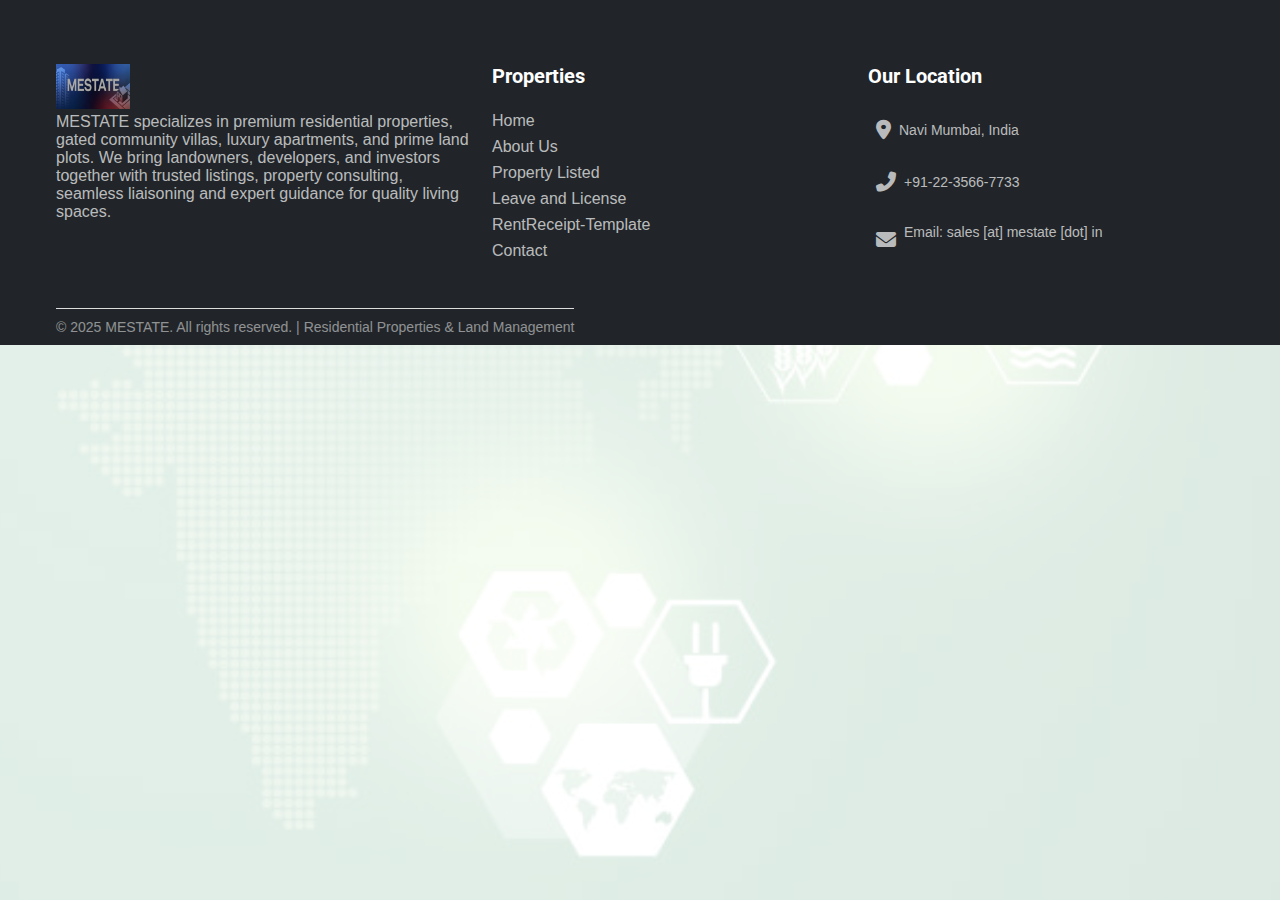
<file: footer.html>
<!DOCTYPE html>
<html lang="en">
<head>
 <meta charset="UTF-8" />
 <meta name="viewport" content="width=device-width, initial-scale=1.0, maximum-scale=5.0, user-scalable=yes">
 <link rel="icon" href="/favicon.ico" type="image/x-icon" />
 <link rel="stylesheet" href="css/styles.css" />
 <link rel="stylesheet" href="css/responsive.css" />
 <link rel="stylesheet" href="css/protect.css" />
 <link rel="stylesheet" href="https://cdnjs.cloudflare.com/ajax/libs/font-awesome/6.4.0/css/all.min.css" />
 <link href="https://fonts.googleapis.com/css2?family=Roboto:wght@300;400;500;700&display=swap" rel="stylesheet" />

 <style>
 html, body {
 -webkit-user-select: none;
 -moz-user-select: none;
 -ms-user-select: none;
 user-select: none;
 }
 input, textarea, select, label, a, button {
 -webkit-user-select: text;
 -moz-user-select: text;
 -ms-user-select: text;
 user-select: text;
 }
 </style>
</head>

<body>
 <a href="/bot-trap.html" style="display:none;" tabindex="-1" aria-hidden="true">DoNotClick</a>
 
<!-- Footer -->
<style>
.footer-flex {
  display: flex;
  justify-content: space-between;
  align-items: flex-start;
  flex-wrap: wrap;
  gap: 20px;
}

.footer-left {
  flex: 1 1 300px; /* logo + description */
}

.footer-center {
  flex: 2 1 500px; /* links columns */
  display: flex;
  justify-content: space-between;
  flex-wrap: wrap;
  gap: 20px;
}

.footer-qr {
  flex: 0 0 120px; /* QR code size */
  display: flex;
  align-items: flex-start;
  justify-content: center;
}

.footer-qr img {
  width: 100px;
  height: 100px;
}

.footer-bottom {
  text-align: center;
  margin-top: 20px;
  padding: 10px 0;
  font-size: 14px;
  border-top: 1px solid #ddd;
}

/* MESTATE Logo Styling */
.site-logo {
  height: 32px;
  width: auto;
  display: block;
}
</style>

<footer>
  <div class="container footer-flex">
    <div class="footer-left">
      <div class="footer-brand">      
        <!-- MESTATE Logo - Transparent PNG -->
        <div class="logo">
          <a href="/">
            <img src="/images/mestate-logo.png" alt="MESTATE" class="site-logo">
          </a>
        </div>

        <p>
        MESTATE specializes in premium residential properties, gated community villas, luxury apartments, and prime land plots. We bring landowners, developers, and investors together with trusted listings, property consulting, seamless liaisoning and expert guidance for quality living spaces.
        </p>
      </div>
    </div>
    
    <div class="footer-center">
      <div class="link-group">
        <h3>Properties</h3>
        <ul>
          <li><a href="/">Home</a></li>
          <li><a href="/about.html">About Us</a></li>
	<li><a href="/currentaffairs/lanlist.html">Property Listed</a></li>
	<li><a href="/checklist/lnl.html">Leave and License</a></li>
	<li><a href="/checklist/lnlrr.html">RentReceipt-Template</a></li>
	<li><a href="/contact.html">Contact</a></li>
        </ul>
      </div>
      
      <div class="link-group" style="display: none;">
        <h3>Legal</h3>
        <p><a href="/termsofuse.html">Terms of Use</a></p>
        <p><a href="/dataprotection.html">Data Protection</a></p>
        <p><a href="/privacy&cookies.html">Privacy Policy</a></p>
      </div>
      
      <div class="link-group">
        <h3>Our Location</h3>
        <div class="footer-contact-grid">
          <a href="https://www.google.com/maps?q=Navi+Mumbai,+India" class="contact-item" target="_blank">
            <i class="fas fa-map-marker-alt"></i><span>Navi Mumbai, India</span>
          </a>
          <a href="tel:+912235667733" class="contact-item">
            <i class="fas fa-phone-alt"></i><span>+91-22-3566-7733</span>
          </a>
          <a href="mailto:sales@mestate.in" class="contact-item">
            <i class="fas fa-envelope"></i>
            <span>
              <p>Email: sales [at] mestate [dot] in</p>
            </span>
          </a>
        </div>
      </div>
    </div>
    
  <div class="footer-bottom">
    <p>&copy; 2025 MESTATE. All rights reserved. | Residential Properties & Land Management</p>
  </div>
</footer>

</body>
</html>
</file>
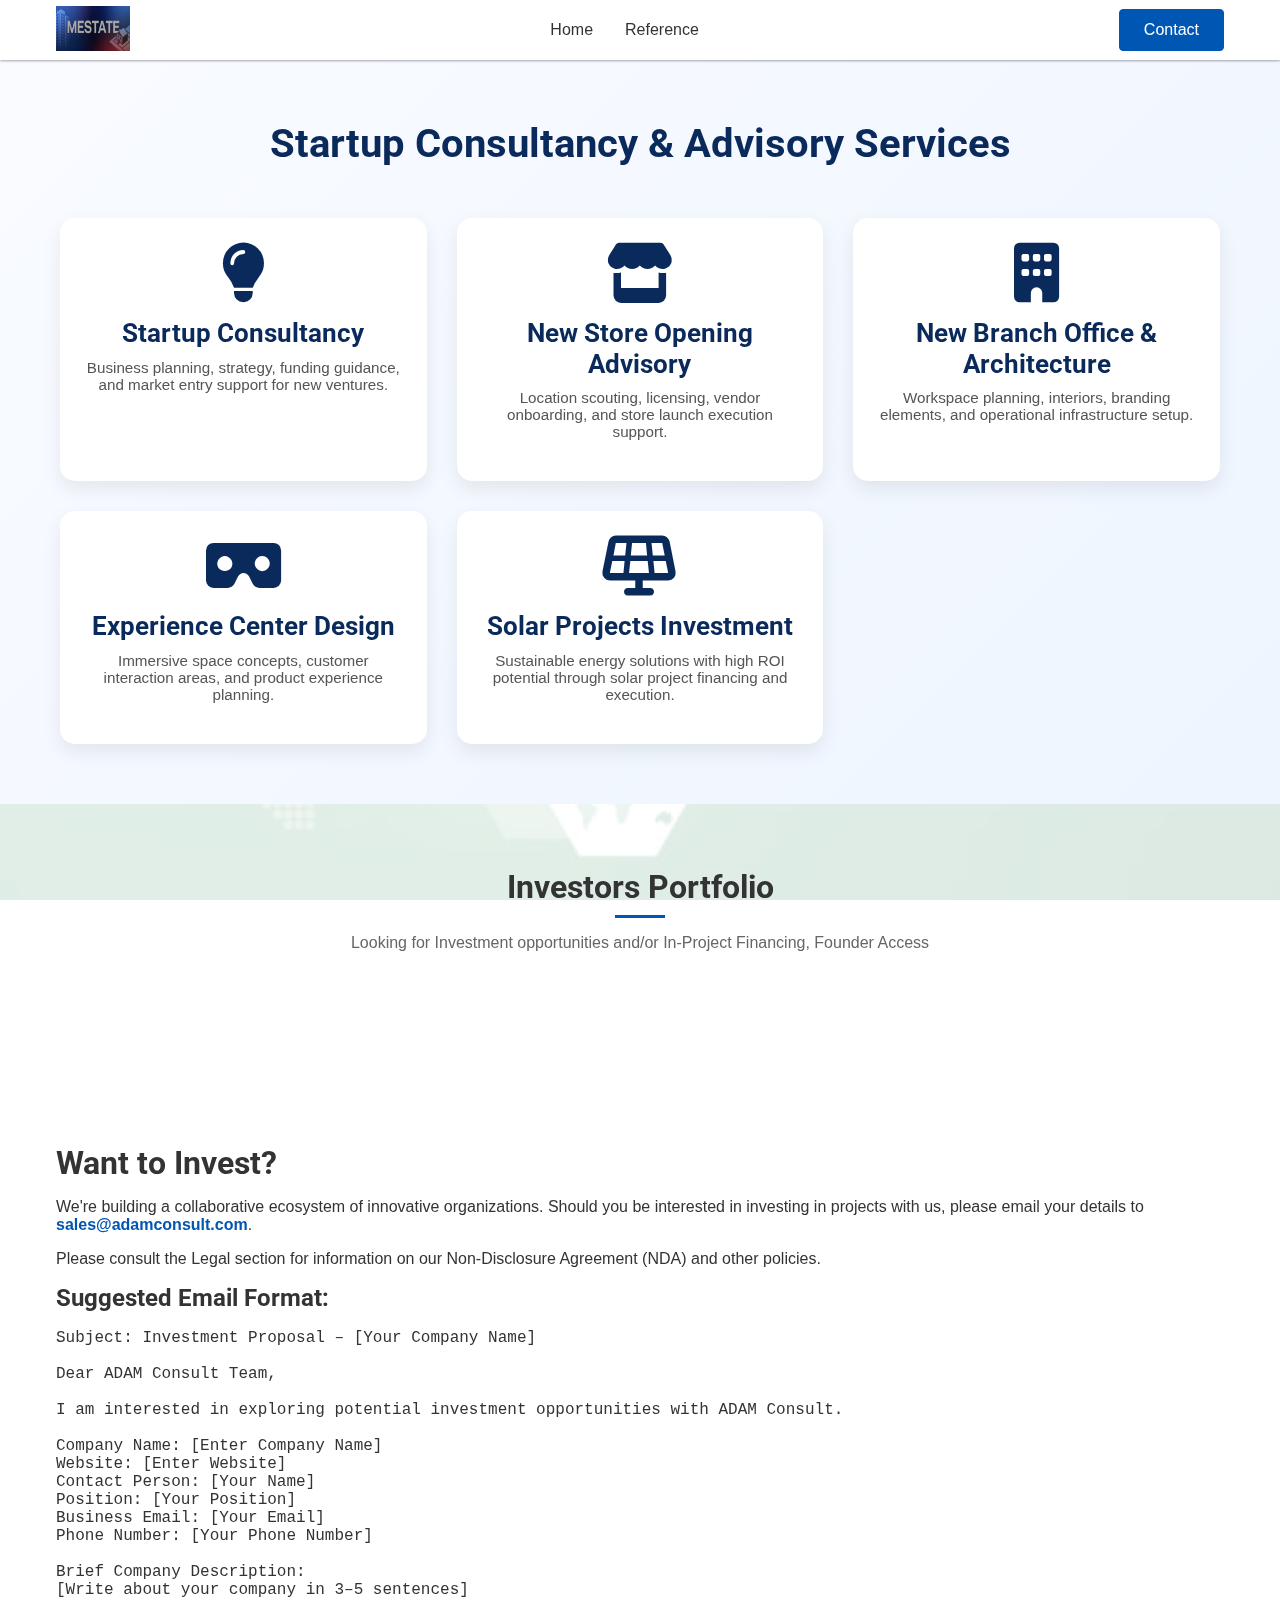
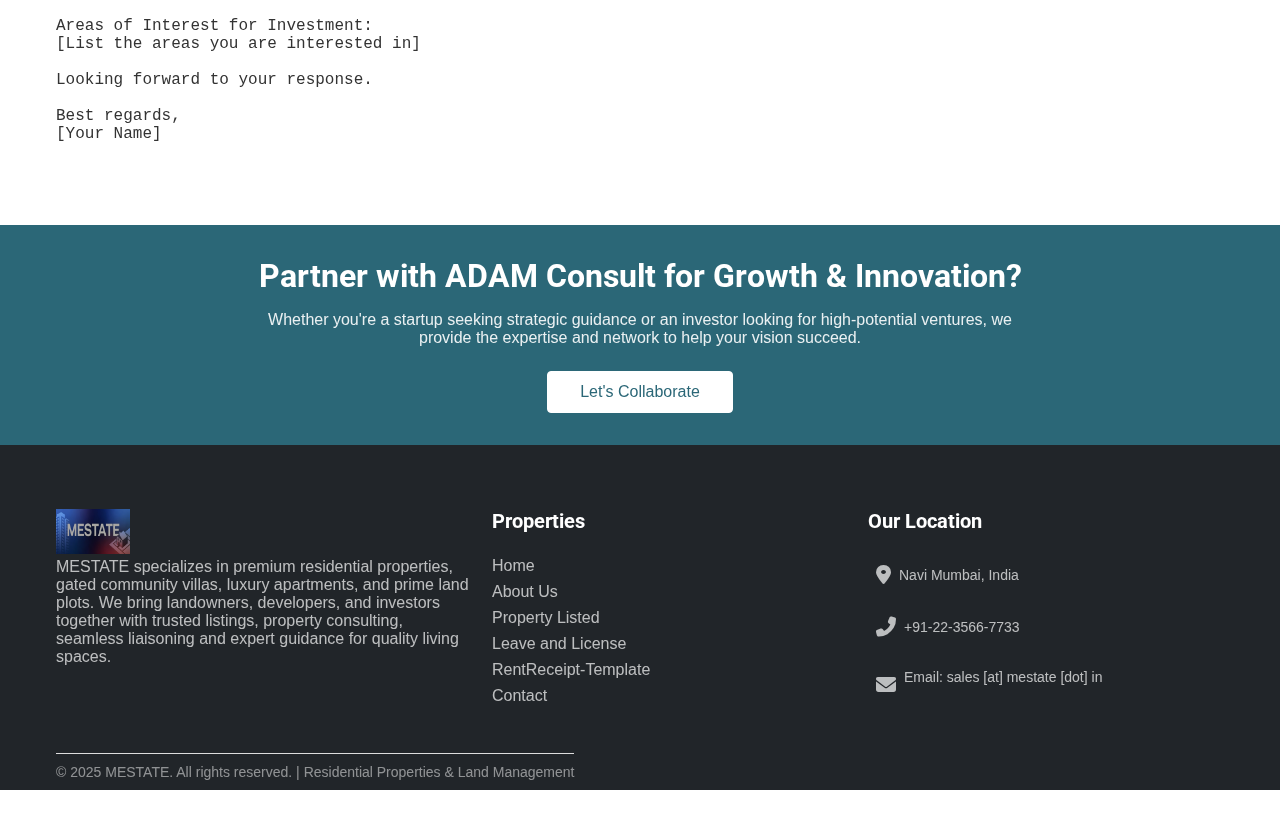
<file: investment.html>
<!DOCTYPE html>
<html lang="en">
<head>
  <meta charset="UTF-8" />
  <meta name="viewport" content="width=device-width, initial-scale=1.0, maximum-scale=5.0, user-scalable=yes">
  <title>ADAM Consult - Your Trusted Partner in Engineering, Infrastructure, and Digital Growth</title>
  <meta name="description" content="We provide integrated solutions across Static Machinery, Equipment, Energy Distribution and Metering, IT and Non-IT Facility Infrastructure, Digital Transformation (Telecom, IT, and Industrial Automation), Strategic Consulting, and Product Marketing. With a focus on innovation and operational excellence, we help organizations modernize their infrastructure, optimize performance, and achieve sustainable growth across diverse sectors." />

  <!-- Stylesheets -->
  <link rel="stylesheet" href="/css/styles.css" />
  <link rel="stylesheet" href="/css/responsive.css" />
  <link rel="stylesheet" href="/css/protect.css" /> <!-- 🔒 Protection CSS -->


  <!-- Font Awesome -->
  <link rel="stylesheet" href="https://cdnjs.cloudflare.com/ajax/libs/font-awesome/6.4.0/css/all.min.css" />

  <!-- Google Fonts -->
  <link href="https://fonts.googleapis.com/css2?family=Roboto:wght@300;400;500;700&display=swap" rel="stylesheet" />

  <!-- 🔒 Inline Protection Fallback -->
  <style>
    html, body {
      -webkit-user-select: none;
      -moz-user-select: none;
      -ms-user-select: none;
      user-select: none;
    }
    input, textarea, select, label, a, button {
      -webkit-user-select: text;
      -moz-user-select: text;
      -ms-user-select: text;
      user-select: text;
    }
  </style>
</head>

<body>
  <!-- ✅ Header Placeholder -->
  <div id="header-placeholder"></div>
<!-- Startup Consultancy & Advisory Services Section -->
<section style="padding: 60px; background: linear-gradient(135deg, #f9fbff, #eef5ff); font-family: 'Segoe UI', sans-serif;">
  <h2 style="text-align: center; font-size: 2.5rem; margin-bottom: 50px; color: #0a2a5c;">
    Startup Consultancy & Advisory Services
  </h2>

  <div style="display: grid; grid-template-columns: repeat(auto-fit, minmax(300px, 1fr)); gap: 30px;">
    
    <!-- Startup Consultancy -->
    <div style="background: #fff; border-radius: 15px; padding: 25px; box-shadow: 0 8px 20px rgba(0,0,0,0.08); text-align: center; transition: all 0.3s;">
      <i class="fas fa-lightbulb" style="font-size: 60px; color: #0a2a5c; margin-bottom: 15px;"></i>
      <h3 style="color: #0a2a5c; font-size: 1.6rem; margin-bottom: 10px;">Startup Consultancy</h3>
      <p style="color: #555; font-size: 0.95rem;">Business planning, strategy, funding guidance, and market entry support for new ventures.</p>
    </div>

    <!-- Store Opening Advisory -->
    <div style="background: #fff; border-radius: 15px; padding: 25px; box-shadow: 0 8px 20px rgba(0,0,0,0.08); text-align: center; transition: all 0.3s;">
      <i class="fas fa-store" style="font-size: 60px; color: #0a2a5c; margin-bottom: 15px;"></i>
      <h3 style="color: #0a2a5c; font-size: 1.6rem; margin-bottom: 10px;">New Store Opening Advisory</h3>
      <p style="color: #555; font-size: 0.95rem;">Location scouting, licensing, vendor onboarding, and store launch execution support.</p>
    </div>

    <!-- Branch Office Architecture -->
    <div style="background: #fff; border-radius: 15px; padding: 25px; box-shadow: 0 8px 20px rgba(0,0,0,0.08); text-align: center; transition: all 0.3s;">
      <i class="fas fa-building" style="font-size: 60px; color: #0a2a5c; margin-bottom: 15px;"></i>
      <h3 style="color: #0a2a5c; font-size: 1.6rem; margin-bottom: 10px;">New Branch Office & Architecture</h3>
      <p style="color: #555; font-size: 0.95rem;">Workspace planning, interiors, branding elements, and operational infrastructure setup.</p>
    </div>

    <!-- Experience Center Designs -->
    <div style="background: #fff; border-radius: 15px; padding: 25px; box-shadow: 0 8px 20px rgba(0,0,0,0.08); text-align: center; transition: all 0.3s;">
      <i class="fas fa-vr-cardboard" style="font-size: 60px; color: #0a2a5c; margin-bottom: 15px;"></i>
      <h3 style="color: #0a2a5c; font-size: 1.6rem; margin-bottom: 10px;">Experience Center Design</h3>
      <p style="color: #555; font-size: 0.95rem;">Immersive space concepts, customer interaction areas, and product experience planning.</p>
    </div>

  <!-- Solar Projects Investment -->
  <div style="background: #fff; border-radius: 15px; padding: 25px; box-shadow: 0 8px 20px rgba(0,0,0,0.08); text-align: center; transition: all 0.3s;">
  <i class="fas fa-solar-panel" style="font-size: 60px; color: #0a2a5c; margin-bottom: 15px;"></i>
  <h3 style="color: #0a2a5c; font-size: 1.6rem; margin-bottom: 10px;">Solar Projects Investment</h3>
  <p style="color: #555; font-size: 0.95rem;">
    Sustainable energy solutions with high ROI potential through solar project financing and execution.
    </p>
    </div>


    
  </div>
</section>

  
<!-- Optional Hover Effect -->
<style>
  section .service-card:hover {
    transform: translateY(-8px);
  }
</style>

<!-- Basic Styles -->
<style>
  .services-section {
    padding: 60px 0;
    background: linear-gradient(135deg, #f9fbff, #eef5ff);
    font-family: 'Segoe UI', sans-serif;
  }
  .services-grid {
    display: grid;
    grid-template-columns: repeat(auto-fit, minmax(280px, 1fr));
    gap: 20px;
  }
  .service-card {
    background: #fff;
    border-radius: 15px;
    padding: 25px;
    box-shadow: 0 8px 20px rgba(0,0,0,0.08);
    text-align: center;
    transition: transform 0.3s ease, box-shadow 0.3s ease;
  }
  .service-card:hover {
    transform: translateY(-5px);
    box-shadow: 0 6px 20px rgba(0,0,0,0.12);
  }
  .service-card h3 {
    color: #0a2a5c;
    margin-bottom: 10px;
    font-size: 1.6rem;
  }
  .service-card p {
    color: #555;
    font-size: 0.95rem;
    margin: 0;
  }
  .service-card i {
    font-size: 60px;
    color: #0a2a5c;
    margin-bottom: 15px;
  }
</style>


  
<section class="investor-section">
  <div class="container">
    <div class="section-header">
      <h2>Investors Portfolio</h2>
      <p>Looking for Investment opportunities and/or In-Project Financing, Founder Access</p>
    </div>
    <div class="investors-grid">
      <!-- Future investment cards here -->
    </div>
  </div>
</section>

<section class="investor-enrollment">
  <div class="container">
    <h2>Want to Invest?</h2>
    <p>
      We're building a collaborative ecosystem of innovative organizations.  
      Should you be interested in investing in projects with us, please email your details to  
      <a href="mailto:sales@adamconsult.com"><strong>sales@adamconsult.com</strong></a>.
    </p>
    <p>
      Please consult the Legal section for information on our Non-Disclosure Agreement (NDA) and other policies.
    </p>

    <div class="email-template">
      <h3>Suggested Email Format:</h3>
      <pre>
Subject: Investment Proposal – [Your Company Name]

Dear ADAM Consult Team,

I am interested in exploring potential investment opportunities with ADAM Consult.

Company Name: [Enter Company Name]  
Website: [Enter Website]  
Contact Person: [Your Name]  
Position: [Your Position]  
Business Email: [Your Email]  
Phone Number: [Your Phone Number]  

Brief Company Description:  
[Write about your company in 3–5 sentences]

Areas of Interest for Investment:  
[List the areas you are interested in]

Looking forward to your response.

Best regards,  
[Your Name]
      </pre>
    </div>
  </div>
</section>


    <!-- Call to Action Section -->
    <section class="cta-section">
        <div class="container">
            <div class="cta-content">
                <h2>Partner with ADAM Consult for Growth & Innovation?</h2>
                <p> Whether you're a startup seeking strategic guidance or an investor looking for high-potential ventures, we provide the expertise and network to help your vision succeed.</p>
                <a href="../contact.html" class="btn btn-primary">Let's Collaborate</a>
            </div>
        </div>
    </section>


      
    <!-- DO NOT TOUCH BELOW CODES -->
    
  <!-- ✅ Footer Placeholder -->
  <div id="footer-placeholder"></div>    
 <!-- ✅ Load header and footer dynamically and then initialize scripts -->
<script>
  document.addEventListener("DOMContentLoaded", function () {
    // Load Header
    fetch("/header.html")
      .then(res => res.text())
      .then(html => {
        document.getElementById("header-placeholder").innerHTML = html;

        // ✅ Wait for DOM injection, then bind mobile menu
        const toggle = document.getElementById("menu-toggle");
        const nav = document.getElementById("mobile-menu");

        if (toggle && nav) {
          toggle.addEventListener("click", function () {
            nav.classList.toggle("active");
          });
        }

        // ✅ Optional: re-run dropdown initialization if needed
        if (typeof initDropdowns === "function") initDropdowns();
      });

    // Load Footer
    fetch("/footer.html")
      .then(res => res.text())
      .then(html => {
        document.getElementById("footer-placeholder").innerHTML = html;

        // ✅ Load protection script after footer
        const protect = document.createElement("script");
        protect.src = "/js/imgTextProtect.js";
        document.body.appendChild(protect);
      });

    // ✅ Load core scripts after all above
    const main = document.createElement("script");
    main.src = "/js/main.js";
    main.onload = () => {
      if (typeof initTabs === "function") initTabs();
      if (typeof initHeroAnimation === "function") initHeroAnimation();
      // Add other initializers if needed
    };
    document.body.appendChild(main);

    const dropdown = document.createElement("script");
    dropdown.src = "/js/dropdown.js";
    document.body.appendChild(dropdown);
  });
</script>

</body>
</html>
</file>
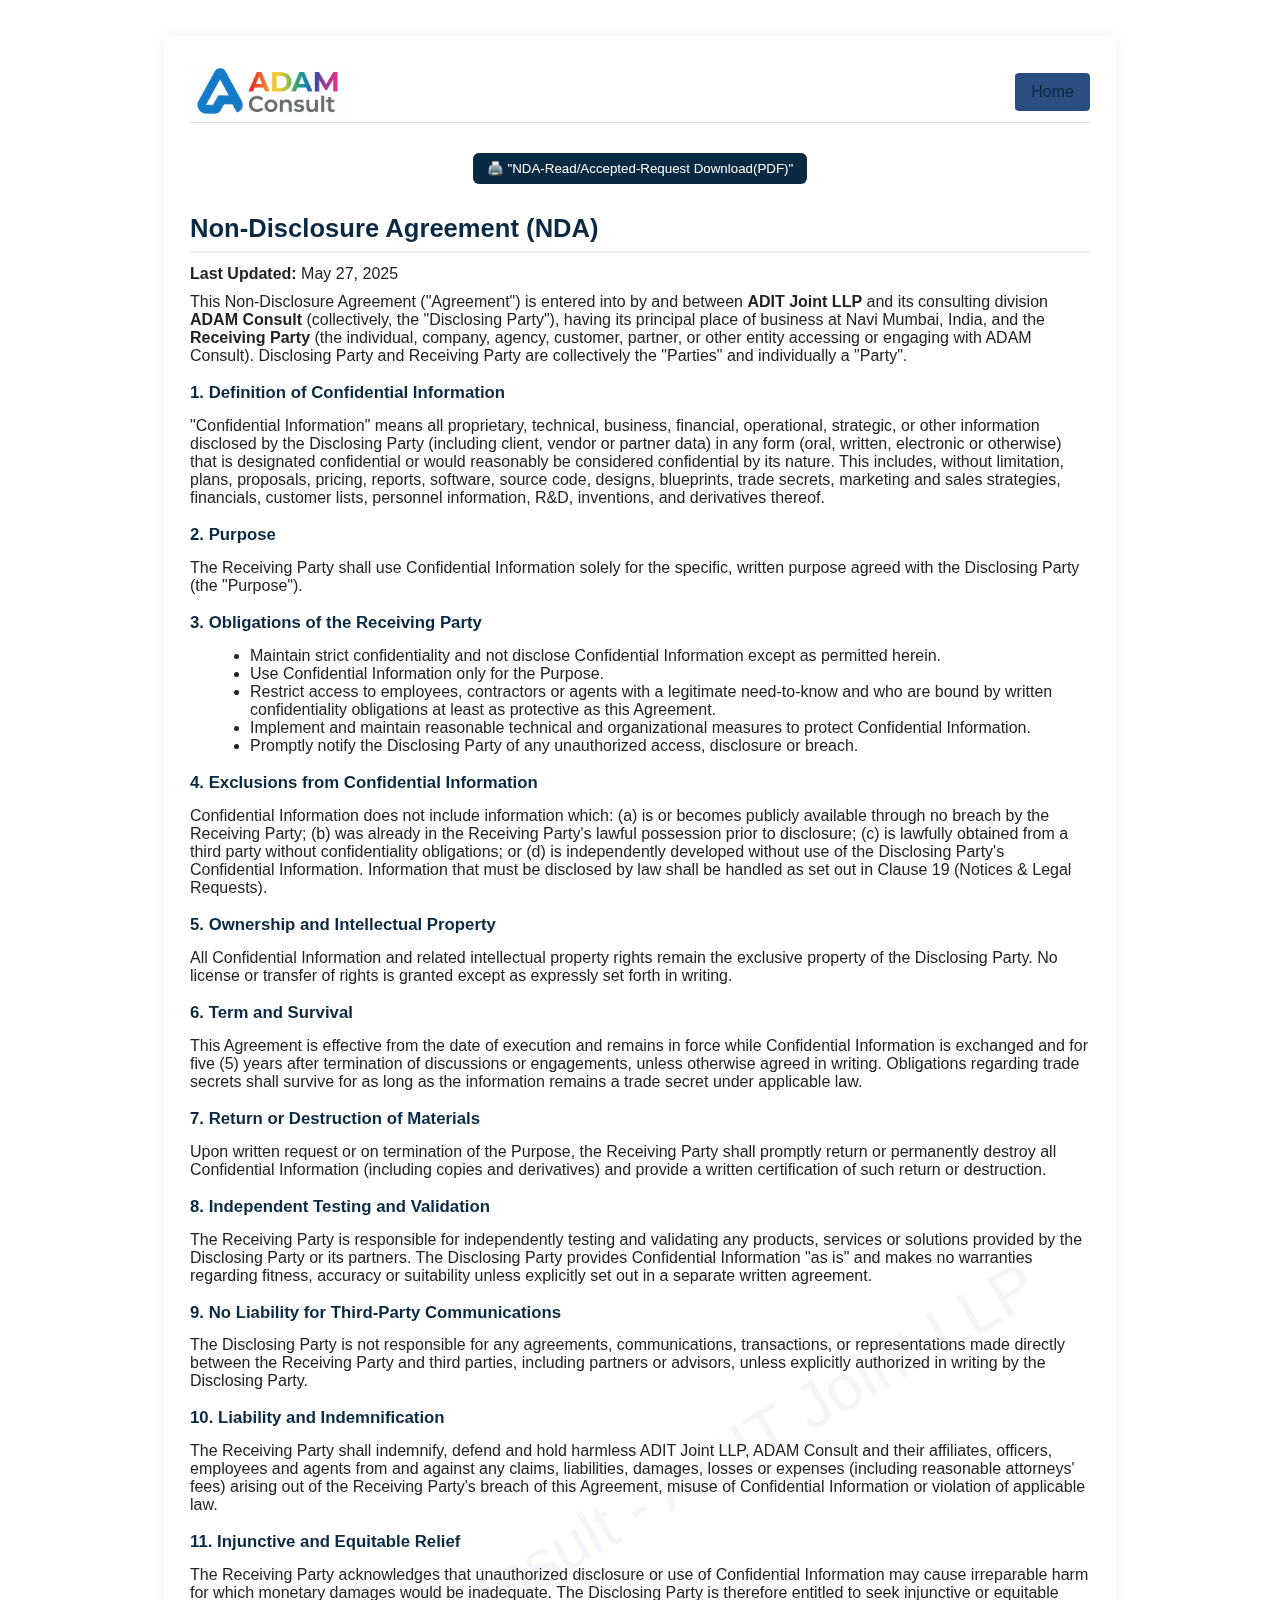
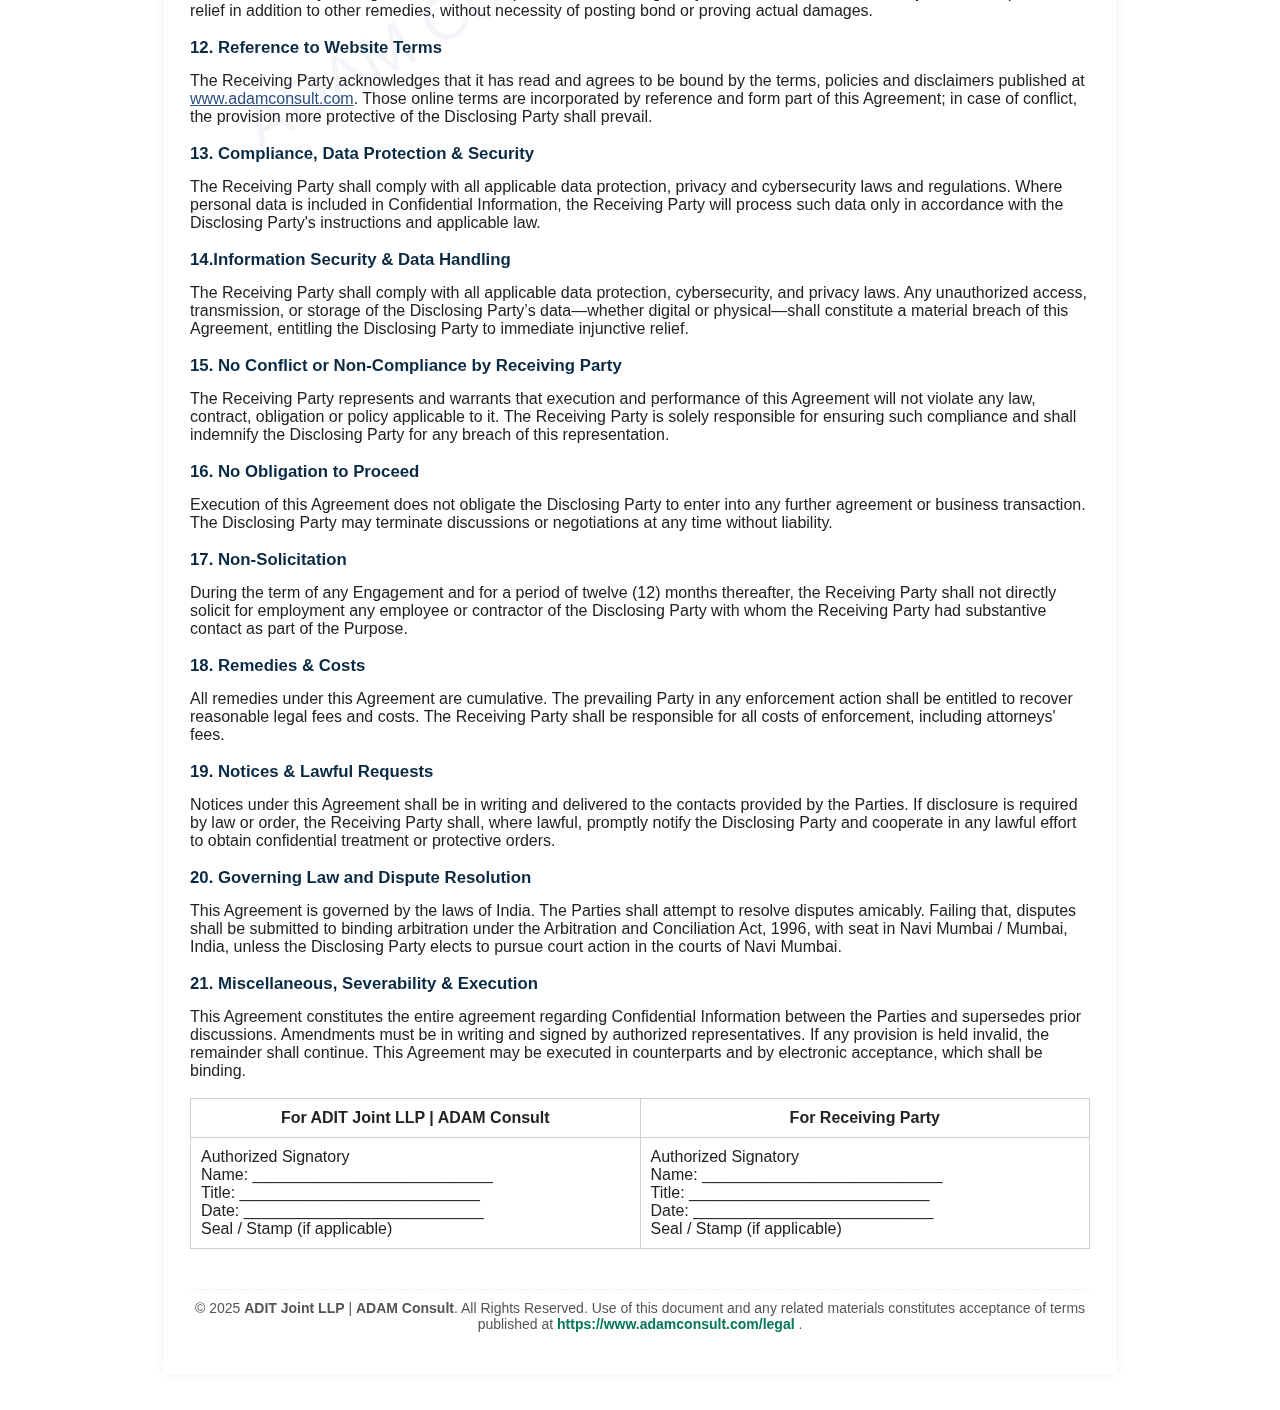
<file: NDA.html>
<!DOCTYPE html>
<html lang="en">
<head>
  <meta charset="utf-8" />
  <meta name="viewport" content="width=device-width, initial-scale=1" />
  <title>Non-Disclosure Agreement (NDA) | ADIT Joint LLP / ADAM Consult</title>

  <!-- Existing Styles -->
  <link rel="stylesheet" href="/css/protect.css" />
  <link rel="stylesheet" href="/css/legal.css" />

  <!-- Inline layout + print-friendly rules -->
  <style>
    :root {
      --page-width: 900px;
      --accent: #0a2a43;
      --muted: #666;
    }
    html, body {
      margin: 0;
      padding: 0;
      font-family: "Segoe UI", Roboto, Arial, sans-serif;
      color: #222;
      background: #fff;
      -webkit-font-smoothing:antialiased;
    }
    /* Light watermark (screen only) */
    body::after {
      content: "CONFIDENTIAL";
      position: fixed;
      top: 50%;
      left: 50%;
      transform: translate(-50%, -50%) rotate(-30deg);
      font-size: 4.5rem;
      color: rgba(10,42,67,0.04);
      pointer-events: none;
      z-index: 0;
    }
    .container {
      width: min(var(--page-width), calc(100% - 40px));
      margin: 36px auto;
      padding: 26px;
      background: #fff;
      z-index: 1;
    }
    .header-content {
      display: flex;
      justify-content: space-between;
      align-items: center;
      margin-bottom: 18px;
    }
    .logo img { height: 56px; }
    .print-btn { text-align: right; margin-bottom: 8px; }
    .print-btn button {
      background: var(--accent);
      color: #fff;
      border: none;
      padding: 8px 14px;
      border-radius: 6px;
      cursor: pointer;
    }
    h1 { color: var(--accent); margin: 6px 0 12px; font-size: 1.6rem; border-bottom: 2px solid rgba(10,42,67,0.08); padding-bottom: 8px; }
    h2 { color: var(--accent); margin-top: 18px; font-size: 1.05rem; }
    p { margin: 10px 0; }
    ul { margin: 6px 0 12px 20px; }
    table.signature { width: 100%; border-collapse: collapse; margin-top: 18px; }
    table.signature th, table.signature td {
      border: 1px solid #cfcfcf;
      padding: 10px;
      vertical-align: top;
    }
    footer { margin-top: 24px; color: var(--muted); font-size: 0.9rem; border-top: 1px dashed #eee; padding-top: 10px; text-align: center; }

    /* Prevent content selection except inputs/buttons */
    html, body {
      -webkit-user-select: none;
      -moz-user-select: none;
      -ms-user-select: none;
      user-select: none;
    }
    input, textarea, select, label, a, button {
      -webkit-user-select: text;
      -moz-user-select: text;
      -ms-user-select: text;
      user-select: text;
    }

    /* Print rules */
    @media print {
      body::after { display: none; } /* hide watermark in print */
      .print-btn, .header-content { display: none; }
      .container { width: 100%; margin: 0; padding: 0.5in; box-shadow: none; }
      a::after { content: " (" attr(href) ")"; font-size: 0.9em; color: #000; }
    }
  </style>
</head>
<body>
  <div class="container">
    <!-- Header -->
    <div class="header-content">
      <a href="/" class="logo"><img src="/images/logo.png" alt="ADAM Consult Logo"></a>
      <div style="display:flex;gap:12px;align-items:center;">
        <a class="btn-primary" href="/" style="text-decoration:none;color:var(--accent)">Home</a>
      </div>
    </div>

        <div class="print-btn" style="text-align:center; margin:30px 0;">
          <button 
          type="button" 
          onclick="window.open('https://drive.google.com/file/d/1GHgF0VocBKHn0z6wYEtZs_SzMD4GZct2/view?usp=sharing', '_blank');">
          🖨️ "NDA-Read/Accepted-Request Download(PDF)"
        </button>
        </div>
    
    <!-- Title -->
    <h1>Non-Disclosure Agreement (NDA)</h1>
    <p><strong>Last Updated:</strong> May 27, 2025</p>
 
    <section>
      <p>
        This Non-Disclosure Agreement ("Agreement") is entered into by and between
        <strong>ADIT Joint LLP</strong> and its consulting division <strong>ADAM Consult</strong> (collectively,
        the "Disclosing Party"), having its principal place of business at Navi Mumbai, India, and the
        <strong>Receiving Party</strong> (the individual, company, agency, customer, partner, or other entity
        accessing or engaging with ADAM Consult). Disclosing Party and Receiving Party are collectively the
        "Parties" and individually a "Party".
      </p>
    </section>

    <!-- 20 Clauses -->
    <h2>1. Definition of Confidential Information</h2>
    <p>
      "Confidential Information" means all proprietary, technical, business, financial, operational,
      strategic, or other information disclosed by the Disclosing Party (including client, vendor or partner
      data) in any form (oral, written, electronic or otherwise) that is designated confidential or would
      reasonably be considered confidential by its nature. This includes, without limitation, plans,
      proposals, pricing, reports, software, source code, designs, blueprints, trade secrets, marketing and
      sales strategies, financials, customer lists, personnel information, R&D, inventions, and
      derivatives thereof.
    </p>

    <h2>2. Purpose</h2>
    <p>The Receiving Party shall use Confidential Information solely for the specific, written purpose agreed with the Disclosing Party (the "Purpose").</p>

    <h2>3. Obligations of the Receiving Party</h2>
    <ul>
      <li>Maintain strict confidentiality and not disclose Confidential Information except as permitted herein.</li>
      <li>Use Confidential Information only for the Purpose.</li>
      <li>Restrict access to employees, contractors or agents with a legitimate need-to-know and who are bound by written confidentiality obligations at least as protective as this Agreement.</li>
      <li>Implement and maintain reasonable technical and organizational measures to protect Confidential Information.</li>
      <li>Promptly notify the Disclosing Party of any unauthorized access, disclosure or breach.</li>
    </ul>

    <h2>4. Exclusions from Confidential Information</h2>
    <p>Confidential Information does not include information which: (a) is or becomes publicly available through no breach by the Receiving Party; (b) was already in the Receiving Party's lawful possession prior to disclosure; (c) is lawfully obtained from a third party without confidentiality obligations; or (d) is independently developed without use of the Disclosing Party's Confidential Information. Information that must be disclosed by law shall be handled as set out in Clause 19 (Notices & Legal Requests).</p>

    <h2>5. Ownership and Intellectual Property</h2>
    <p>All Confidential Information and related intellectual property rights remain the exclusive property of the Disclosing Party. No license or transfer of rights is granted except as expressly set forth in writing.</p>

    <h2>6. Term and Survival</h2>
    <p>This Agreement is effective from the date of execution and remains in force while Confidential Information is exchanged and for five (5) years after termination of discussions or engagements, unless otherwise agreed in writing. Obligations regarding trade secrets shall survive for as long as the information remains a trade secret under applicable law.</p>

    <h2>7. Return or Destruction of Materials</h2>
    <p>Upon written request or on termination of the Purpose, the Receiving Party shall promptly return or permanently destroy all Confidential Information (including copies and derivatives) and provide a written certification of such return or destruction.</p>

    <h2>8. Independent Testing and Validation</h2>
    <p>The Receiving Party is responsible for independently testing and validating any products, services or solutions provided by the Disclosing Party or its partners. The Disclosing Party provides Confidential Information "as is" and makes no warranties regarding fitness, accuracy or suitability unless explicitly set out in a separate written agreement.</p>

    <h2>9. No Liability for Third-Party Communications</h2>
    <p>The Disclosing Party is not responsible for any agreements, communications, transactions, or representations made directly between the Receiving Party and third parties, including partners or advisors, unless explicitly authorized in writing by the Disclosing Party.</p>

    <h2>10. Liability and Indemnification</h2>
    <p>The Receiving Party shall indemnify, defend and hold harmless ADIT Joint LLP, ADAM Consult and their affiliates, officers, employees and agents from and against any claims, liabilities, damages, losses or expenses (including reasonable attorneys' fees) arising out of the Receiving Party's breach of this Agreement, misuse of Confidential Information or violation of applicable law.</p>

    <h2>11. Injunctive and Equitable Relief</h2>
    <p>The Receiving Party acknowledges that unauthorized disclosure or use of Confidential Information may cause irreparable harm for which monetary damages would be inadequate. The Disclosing Party is therefore entitled to seek injunctive or equitable relief in addition to other remedies, without necessity of posting bond or proving actual damages.</p>

    <h2>12. Reference to Website Terms</h2>
    <p>The Receiving Party acknowledges that it has read and agrees to be bound by the terms, policies and disclaimers published at <a href="https://www.adamconsult.com" target="_blank" rel="noopener noreferrer">www.adamconsult.com</a>. Those online terms are incorporated by reference and form part of this Agreement; in case of conflict, the provision more protective of the Disclosing Party shall prevail.</p>
      
    <h2>13. Compliance, Data Protection & Security</h2>
    <p>The Receiving Party shall comply with all applicable data protection, privacy and cybersecurity laws and regulations. Where personal data is included in Confidential Information, the Receiving Party will process such data only in accordance with the Disclosing Party's instructions and applicable law.</p>

    <h2>14.Information Security & Data Handling</h2>
    <p>The Receiving Party shall comply with all applicable data protection, cybersecurity, and privacy laws. Any unauthorized access, transmission, or storage of the Disclosing Party’s data—whether digital or physical—shall constitute a material breach of this Agreement, entitling the Disclosing Party to immediate injunctive relief.</p>
    
    <h2>15. No Conflict or Non-Compliance by Receiving Party</h2>
    <p>The Receiving Party represents and warrants that execution and performance of this Agreement will not violate any law, contract, obligation or policy applicable to it. The Receiving Party is solely responsible for ensuring such compliance and shall indemnify the Disclosing Party for any breach of this representation.</p>

    <h2>16. No Obligation to Proceed</h2>
    <p>Execution of this Agreement does not obligate the Disclosing Party to enter into any further agreement or business transaction. The Disclosing Party may terminate discussions or negotiations at any time without liability.</p>

    <h2>17. Non-Solicitation </h2>
    <p>During the term of any Engagement and for a period of twelve (12) months thereafter, the Receiving Party shall not directly solicit for employment any employee or contractor of the Disclosing Party with whom the Receiving Party had substantive contact as part of the Purpose.</p>

    <h2>18. Remedies & Costs</h2>
    <p>All remedies under this Agreement are cumulative. The prevailing Party in any enforcement action shall be entitled to recover reasonable legal fees and costs. The Receiving Party shall be responsible for all costs of enforcement, including attorneys' fees.</p>

    <h2>19. Notices & Lawful Requests</h2>
    <p>Notices under this Agreement shall be in writing and delivered to the contacts provided by the Parties. If disclosure is required by law or order, the Receiving Party shall, where lawful, promptly notify the Disclosing Party and cooperate in any lawful effort to obtain confidential treatment or protective orders.</p>

    <h2>20. Governing Law and Dispute Resolution</h2>
    <p>This Agreement is governed by the laws of India. The Parties shall attempt to resolve disputes amicably. Failing that, disputes shall be submitted to binding arbitration under the Arbitration and Conciliation Act, 1996, with seat in Navi Mumbai / Mumbai, India, unless the Disclosing Party elects to pursue court action in the courts of Navi Mumbai.</p>

    <h2>21. Miscellaneous, Severability & Execution</h2>
    <p>This Agreement constitutes the entire agreement regarding Confidential Information between the Parties and supersedes prior discussions. Amendments must be in writing and signed by authorized representatives. If any provision is held invalid, the remainder shall continue. This Agreement may be executed in counterparts and by electronic acceptance, which shall be binding.</p>

    <!-- Signatures -->
    <table class="signature" role="presentation">
      <tr>
        <th>For ADIT Joint LLP | ADAM Consult</th>
        <th>For Receiving Party</th>
      </tr>
      <tr>
        <td>
          Authorized Signatory<br />
          Name: ___________________________<br />
          Title: ___________________________<br />
          Date: ___________________________<br />
          Seal / Stamp (if applicable)
        </td>
        <td>
          Authorized Signatory<br />
          Name: ___________________________<br />
          Title: ___________________________<br />
          Date: ___________________________<br />
          Seal / Stamp (if applicable)
        </td>
      </tr>
    </table>

        <footer style="text-align:center; margin-top:40px; font-size:14px; color:#555;">
          © 2025 <strong>ADIT Joint LLP</strong> | <strong>ADAM Consult</strong>. All Rights Reserved.  
          Use of this document and any related materials constitutes acceptance of terms published at  
          <a href="https://adamconsult.com/termsofuse.html" 
             target="_blank" 
             rel="noopener noreferrer" 
             style="color:#047857; text-decoration:none; font-weight:600;">
            https://www.adamconsult.com/legal
          </a>.
        </footer>

  </div>

 
</body>
</html>
</file>
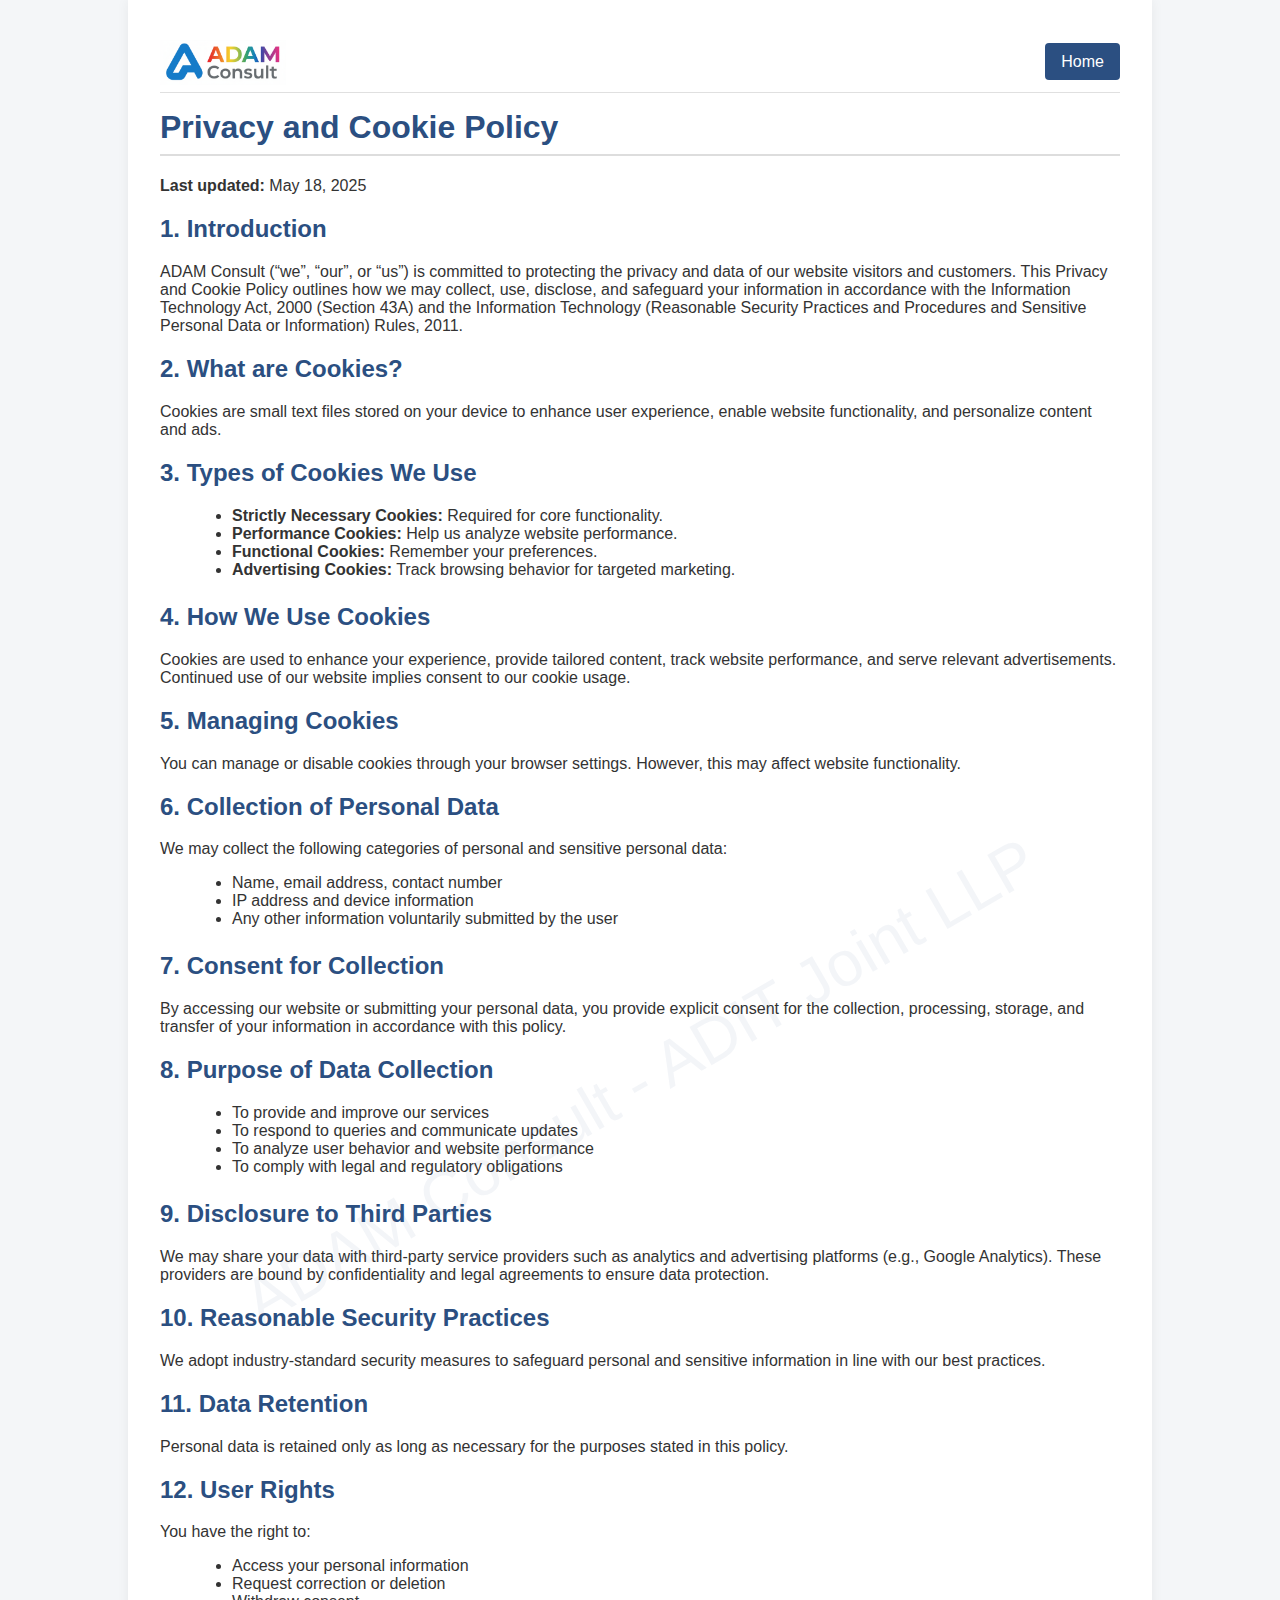
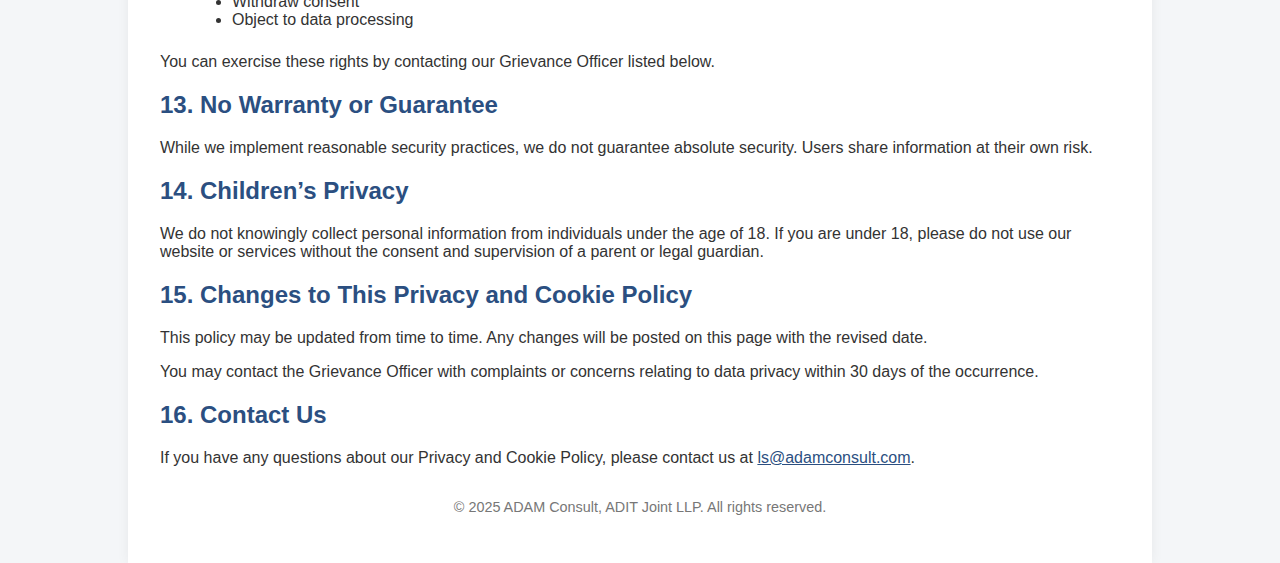
<file: privacy&cookies.html>
<!DOCTYPE html>
<html lang="en">
<head>
  <!-- 🔒 Inline Protection Fallback -->
<link rel="stylesheet" href="/css/protect.css" /> <!-- 🔒 Protection CSS -->
<link rel="stylesheet" href="css/legal.css">

  <style>
    html, body {
      -webkit-user-select: none;
      -moz-user-select: none;
      -ms-user-select: none;
      user-select: none;
    }
    input, textarea, select, label, a, button {
      -webkit-user-select: text;
      -moz-user-select: text;
      -ms-user-select: text;
      user-select: text;
    }
  </style>
</head>
  
  <div class="container">
    <!-- Header -->
    <div class="header-content">
      <a href="../index.html" class="logo">
        <img src="/images/logo.png" alt="ADAM Consult Logo">
      </a>
      <div class="cta-button">
        <a href="../index.html" class="btn-primary">Home</a>
      </div>
      <div class="mobile-menu-toggle">
        <i class="fas fa-bars"></i>
      </div>
    </div>

    <!-- Main Content -->
<h1>Privacy and Cookie Policy</h1>
<p><strong>Last updated:</strong> May 18, 2025</p>

<h2>1. Introduction</h2>
<p>
  ADAM Consult (“we”, “our”, or “us”) is committed to protecting the privacy and data of our website visitors and customers. This Privacy and Cookie Policy outlines how we may collect, use, disclose, and safeguard your information in accordance with the Information Technology Act, 2000 (Section 43A) and the Information Technology (Reasonable Security Practices and Procedures and Sensitive Personal Data or Information) Rules, 2011.
</p>

<h2>2. What are Cookies?</h2>
<p>
  Cookies are small text files stored on your device to enhance user experience, enable website functionality, and personalize content and ads.
</p>

<h2>3. Types of Cookies We Use</h2>
<ul>
  <li><strong>Strictly Necessary Cookies:</strong> Required for core functionality.</li>
  <li><strong>Performance Cookies:</strong> Help us analyze website performance.</li>
  <li><strong>Functional Cookies:</strong> Remember your preferences.</li>
  <li><strong>Advertising Cookies:</strong> Track browsing behavior for targeted marketing.</li>
</ul>

<h2>4. How We Use Cookies</h2>
<p>
  Cookies are used to enhance your experience, provide tailored content, track website performance, and serve relevant advertisements. Continued use of our website implies consent to our cookie usage.
</p>

<h2>5. Managing Cookies</h2>
<p>
  You can manage or disable cookies through your browser settings. However, this may affect website functionality.
</p>

<h2>6. Collection of Personal Data</h2>
<p>
  We may collect the following categories of personal and sensitive personal data:
</p>
<ul>
  <li>Name, email address, contact number</li>
  <li>IP address and device information</li>
  <li>Any other information voluntarily submitted by the user</li>
</ul>

<h2>7. Consent for Collection</h2>
<p>
  By accessing our website or submitting your personal data, you provide explicit consent for the collection, processing, storage, and transfer of your information in accordance with this policy.
</p>

<h2>8. Purpose of Data Collection</h2>
<ul>
  <li>To provide and improve our services</li>
  <li>To respond to queries and communicate updates</li>
  <li>To analyze user behavior and website performance</li>
  <li>To comply with legal and regulatory obligations</li>
</ul>

<h2>9. Disclosure to Third Parties</h2>
<p>
  We may share your data with third-party service providers such as analytics and advertising platforms (e.g., Google Analytics). These providers are bound by confidentiality and legal agreements to ensure data protection.
</p>

<h2>10. Reasonable Security Practices</h2>
<p>
  We adopt industry-standard security measures to safeguard personal and sensitive information in line with our best practices.
</p>

<h2>11. Data Retention</h2>
<p>
  Personal data is retained only as long as necessary for the purposes stated in this policy.
</p>

<h2>12. User Rights</h2>
<p>You have the right to:</p>
<ul>
  <li>Access your personal information</li>
  <li>Request correction or deletion</li>
  <li>Withdraw consent</li>
  <li>Object to data processing</li>
</ul>
<p>
  You can exercise these rights by contacting our Grievance Officer listed below.
</p>

<h2>13. No Warranty or Guarantee</h2>
<p>
  While we implement reasonable security practices, we do not guarantee absolute security. Users share information at their own risk.
</p>

<h2>14. Children’s Privacy</h2>
<p>
  We do not knowingly collect personal information from individuals under the age of 18. If you are under 18, please do not use our website or services without the consent and supervision of a parent or legal guardian.
</p>

<h2>15. Changes to This Privacy and Cookie Policy</h2>
<p>
  This policy may be updated from time to time. Any changes will be posted on this page with the revised date.
</p>
<p>
  You may contact the Grievance Officer with complaints or concerns relating to data privacy within 30 days of the occurrence.
</p>

<h2>16. Contact Us</h2>
<p>
  If you have any questions about our Privacy and Cookie Policy, please contact us at
  <a href="mailto:ls@adamconsult.com">ls@adamconsult.com</a>.
</p>

    <!-- Footer -->
   

<!-- Footer -->
<footer>
  &copy; 2025 ADAM Consult, ADIT Joint LLP. All rights reserved.
</footer>

<!-- Load protection script AFTER footer -->
<script>
  document.addEventListener("DOMContentLoaded", function () {
    const protect = document.createElement("script");
    protect.src = "../js/imgTextProtect.js"; // Adjust path as needed
    document.body.appendChild(protect);
  });
</script>

</body>
</file>
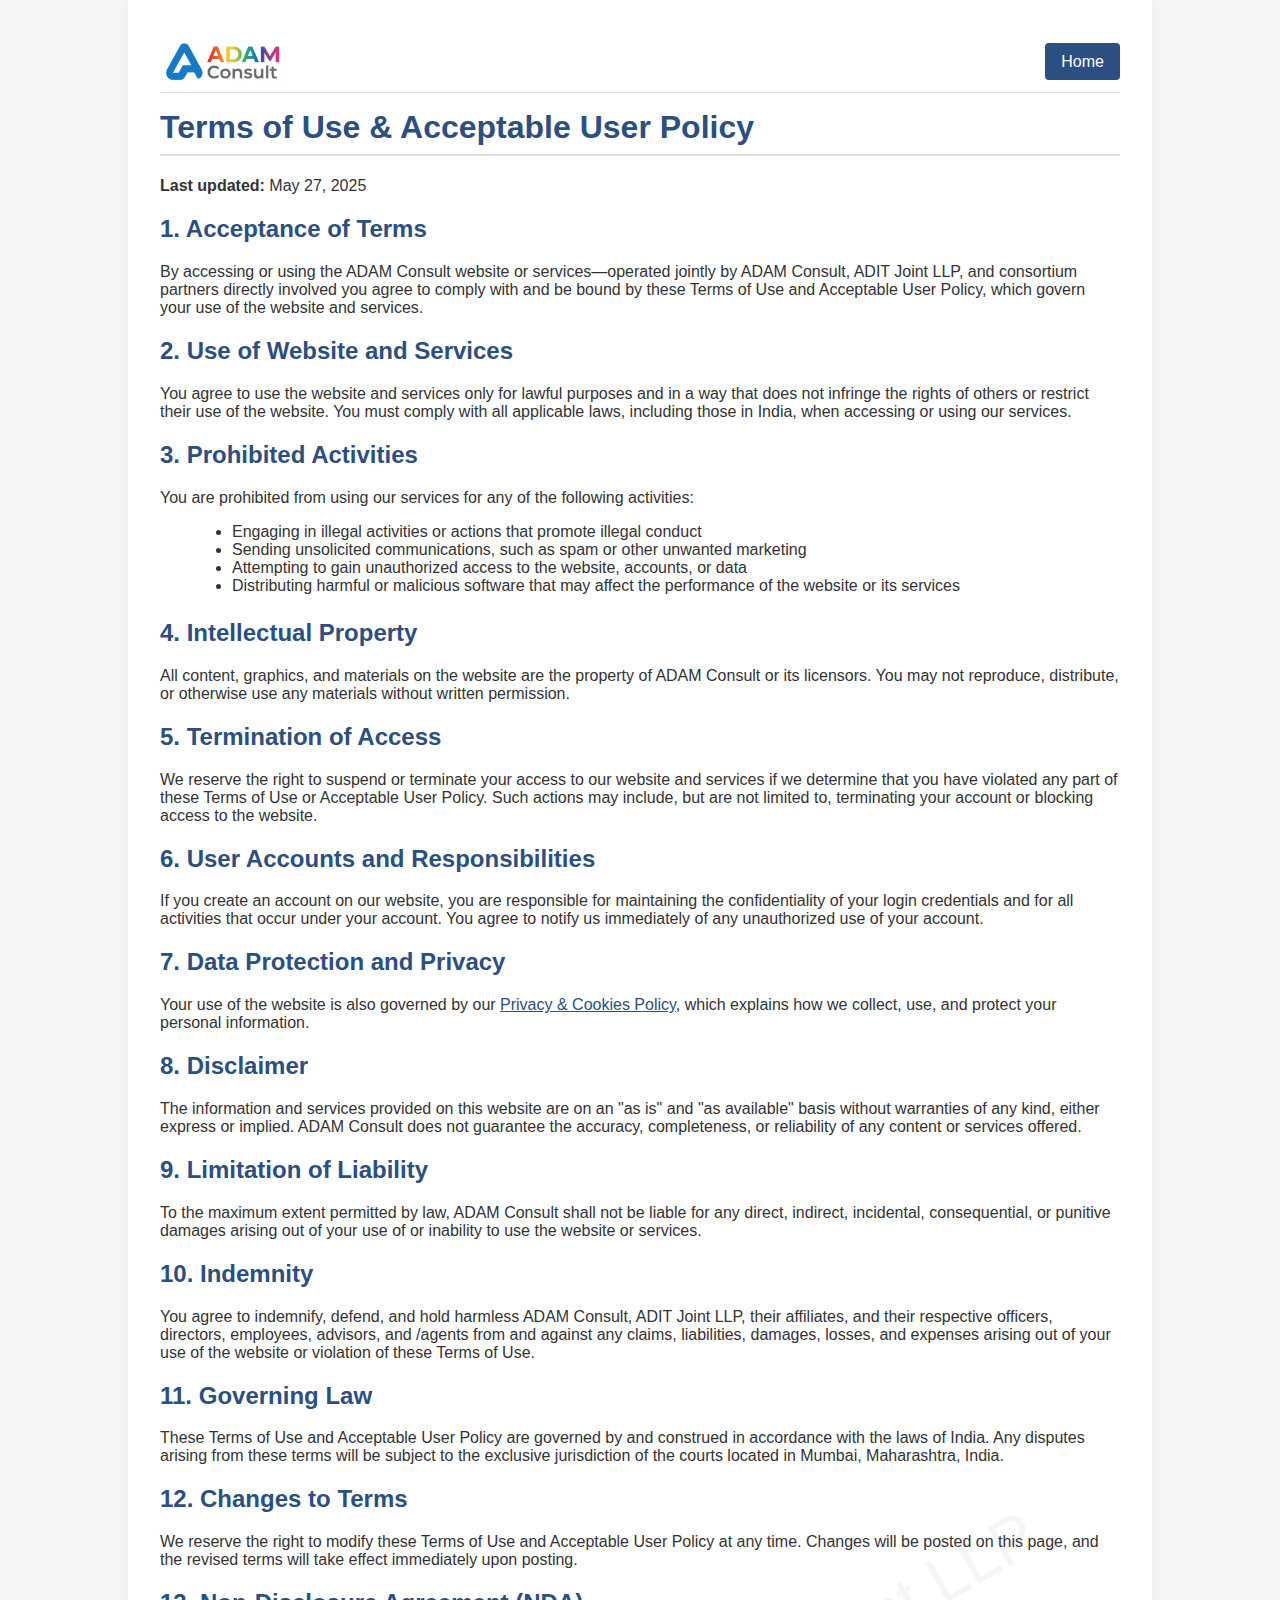
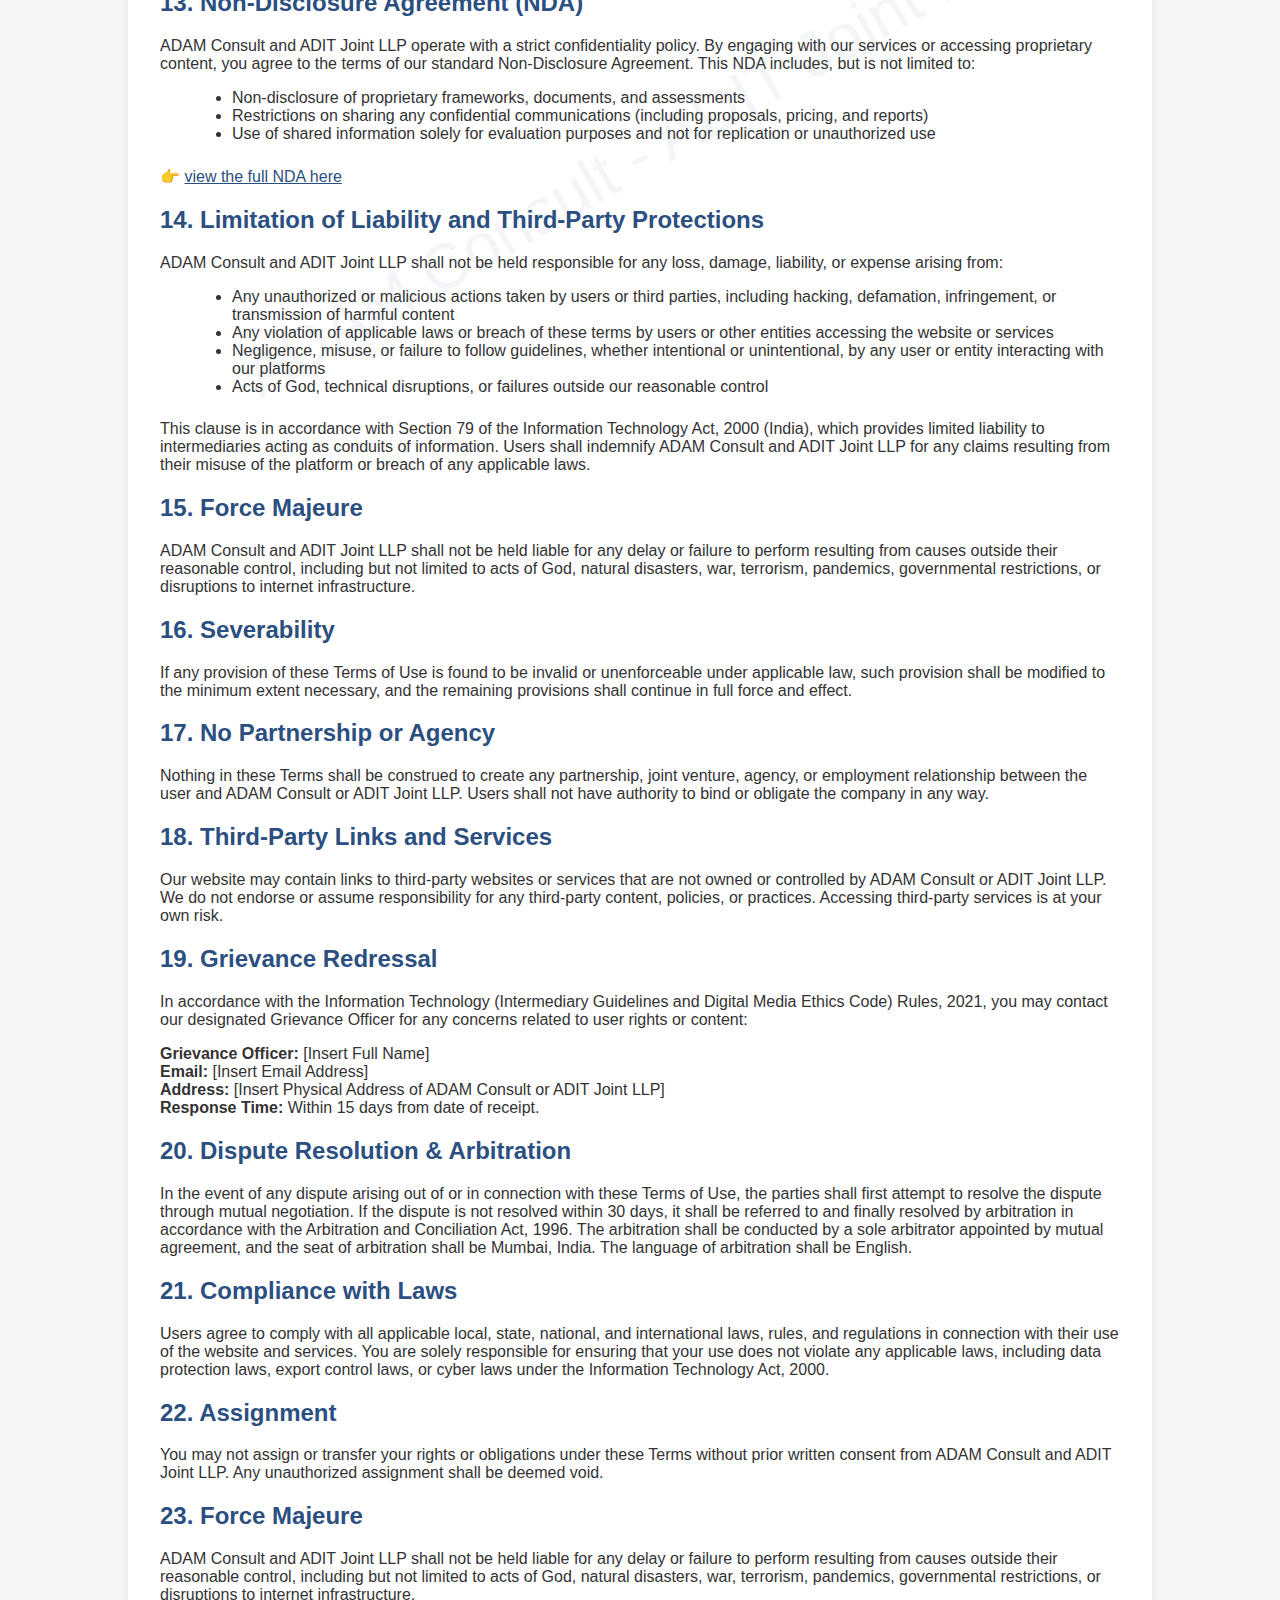
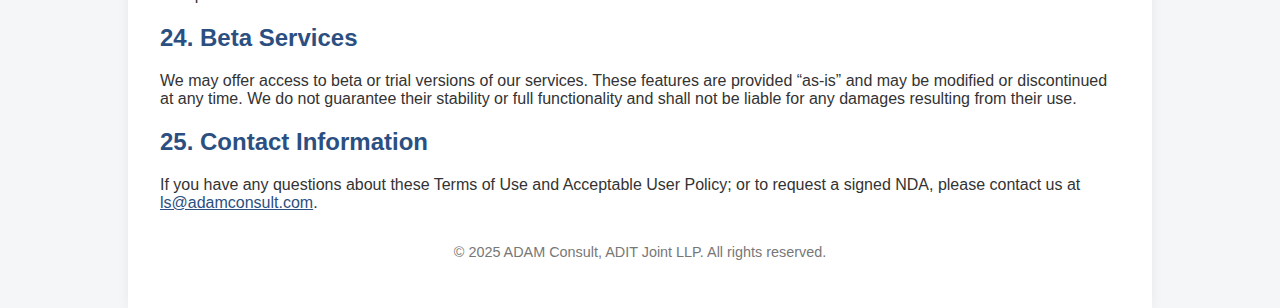
<file: termsofuse.html>
<!DOCTYPE html>
<html lang="en">
<head>
  <!-- 🔒 Inline Protection Fallback -->
<link rel="stylesheet" href="/css/protect.css" /> <!-- 🔒 Protection CSS -->
<link rel="stylesheet" href="css/legal.css">

  <style>
    html, body {
      -webkit-user-select: none;
      -moz-user-select: none;
      -ms-user-select: none;
      user-select: none;
    }
    input, textarea, select, label, a, button {
      -webkit-user-select: text;
      -moz-user-select: text;
      -ms-user-select: text;
      user-select: text;
    }
  </style>
</head>
  
  <div class="container">
    <!-- Header -->
    <div class="header-content">
      <a href="../index.html" class="logo">
        <img src="/images/logo.png" alt="ADAM Consult Logo">
      </a>
      <div class="cta-button">
        <a href="../index.html" class="btn-primary">Home</a>
      </div>
      <div class="mobile-menu-toggle">
        <i class="fas fa-bars"></i>
      </div>
    </div>
  

     <!-- Main Content -->
    <h1>Terms of Use & Acceptable User Policy</h1>
    <p><strong>Last updated:</strong> May 27, 2025</p>

    <h2>1. Acceptance of Terms</h2>
    <p>
      By accessing or using the ADAM Consult website or services—operated jointly by ADAM Consult, ADIT Joint LLP, and consortium partners directly involved you agree to comply with and be bound by these Terms of Use and Acceptable User Policy, which govern your use of the website and services.</p>

    <h2>2. Use of Website and Services</h2>
    <p>
      You agree to use the website and services only for lawful purposes and in a way that does not infringe the rights of others or restrict their use of the website. You must comply with all applicable laws, including those in India, when accessing or using our services.
    </p>

    <h2>3. Prohibited Activities</h2>
    <p>
      You are prohibited from using our services for any of the following activities:
    </p>
    <ul>
      <li>Engaging in illegal activities or actions that promote illegal conduct</li>
      <li>Sending unsolicited communications, such as spam or other unwanted marketing</li>
      <li>Attempting to gain unauthorized access to the website, accounts, or data</li>
      <li>Distributing harmful or malicious software that may affect the performance of the website or its services</li>
    </ul>

    <h2>4. Intellectual Property</h2>
    <p>
      All content, graphics, and materials on the website are the property of ADAM Consult or its licensors. You may not reproduce, distribute, or otherwise use any materials without written permission.
    </p>

    <h2>5. Termination of Access</h2>
    <p>
      We reserve the right to suspend or terminate your access to our website and services if we determine that you have violated any part of these Terms of Use or Acceptable User Policy. Such actions may include, but are not limited to, terminating your account or blocking access to the website.
    </p>

    <h2>6. User Accounts and Responsibilities</h2>
    <p>
      If you create an account on our website, you are responsible for maintaining the confidentiality of your login credentials and for all activities that occur under your account. You agree to notify us immediately of any unauthorized use of your account.
    </p>

    <h2>7. Data Protection and Privacy</h2>
    <p>
      Your use of the website is also governed by our <a href="/privacy&cookies.html" target="_blank" rel="noopener noreferrer">Privacy & Cookies Policy</a>, which explains how we collect, use, and protect your personal information.
    </p>

    <h2>8. Disclaimer</h2>
    <p>
      The information and services provided on this website are on an "as is" and "as available" basis without warranties of any kind, either express or implied. ADAM Consult does not guarantee the accuracy, completeness, or reliability of any content or services offered.
    </p>

    <h2>9. Limitation of Liability</h2>
    <p>
      To the maximum extent permitted by law, ADAM Consult shall not be liable for any direct, indirect, incidental, consequential, or punitive damages arising out of your use of or inability to use the website or services.
    </p>

    <h2>10. Indemnity</h2>
    <p>
      You agree to indemnify, defend, and hold harmless ADAM Consult, ADIT Joint LLP, their affiliates, and their respective officers, directors, employees, advisors, and /agents from and against any claims, liabilities, damages, losses, and expenses arising out of your use of the website or violation of these Terms of Use.
    </p>

    <h2>11. Governing Law</h2>
    <p>
      These Terms of Use and Acceptable User Policy are governed by and construed in accordance with the laws of India. Any disputes arising from these terms will be subject to the exclusive jurisdiction of the courts located in Mumbai, Maharashtra, India.
    </p>

    <h2>12. Changes to Terms</h2>
    <p>
      We reserve the right to modify these Terms of Use and Acceptable User Policy at any time. Changes will be posted on this page, and the revised terms will take effect immediately upon posting.
    </p>

    <h2>13. Non-Disclosure Agreement (NDA)</h2>
    <p>ADAM Consult and ADIT Joint LLP operate with a strict confidentiality policy. By engaging with our services or accessing proprietary content, you agree to the terms of our standard Non-Disclosure Agreement. This NDA includes, but is not limited to:</p>
    <ul>
      <li>Non-disclosure of proprietary frameworks, documents, and assessments</li>
      <li>Restrictions on sharing any confidential communications (including proposals, pricing, and reports)</li>
      <li>Use of shared information solely for evaluation purposes and not for replication or unauthorized use</li>
    </ul>
    <p>👉 <a href="/NDA.html" target="_blank" rel="noopener noreferrer">view the full NDA here</a></p>

    <h2>14. Limitation of Liability and Third-Party Protections</h2>
    <p>
      ADAM Consult and ADIT Joint LLP shall not be held responsible for any loss, damage, liability, or expense arising from:
    </p>
    <ul>
      <li>Any unauthorized or malicious actions taken by users or third parties, including hacking, defamation, infringement, or transmission of harmful content</li>
      <li>Any violation of applicable laws or breach of these terms by users or other entities accessing the website or services</li>
      <li>Negligence, misuse, or failure to follow guidelines, whether intentional or unintentional, by any user or entity interacting with our platforms</li>
      <li>Acts of God, technical disruptions, or failures outside our reasonable control</li>
    </ul>
    <p>
      This clause is in accordance with Section 79 of the Information Technology Act, 2000 (India), which provides limited liability to intermediaries acting as conduits of information. Users shall indemnify ADAM Consult and ADIT Joint LLP for any claims resulting from their misuse of the platform or breach of any applicable laws.
    </p>

    <h2>15. Force Majeure</h2>
    <p>
      ADAM Consult and ADIT Joint LLP shall not be held liable for any delay or failure to perform resulting from causes outside their reasonable control, including but not limited to acts of God, natural disasters, war, terrorism, pandemics, governmental restrictions, or disruptions to internet infrastructure.
    </p>

    <h2>16. Severability</h2>
    <p>
      If any provision of these Terms of Use is found to be invalid or unenforceable under applicable law, such provision shall be modified to the minimum extent necessary, and the remaining provisions shall continue in full force and effect.
    </p>
    <h2>17. No Partnership or Agency</h2>
    <p>
      Nothing in these Terms shall be construed to create any partnership, joint venture, agency, or employment relationship between the user and ADAM Consult or ADIT Joint LLP. Users shall not have authority to bind or obligate the company in any way.
    </p>
    <h2>18. Third-Party Links and Services</h2>
    <p>
      Our website may contain links to third-party websites or services that are not owned or controlled by ADAM Consult or ADIT Joint LLP. We do not endorse or assume responsibility for any third-party content, policies, or practices. Accessing third-party services is at your own risk.
    </p>
    <h2>19. Grievance Redressal</h2>
    <p>
      In accordance with the Information Technology (Intermediary Guidelines and Digital Media Ethics Code) Rules, 2021, you may contact our designated Grievance Officer for any concerns related to user rights or content:
    </p>
    <p>
      <strong>Grievance Officer:</strong> [Insert Full Name]<br />
      <strong>Email:</strong> [Insert Email Address]<br />
      <strong>Address:</strong> [Insert Physical Address of ADAM Consult or ADIT Joint LLP]<br />
      <strong>Response Time:</strong> Within 15 days from date of receipt.
    </p>
    <h2>20. Dispute Resolution & Arbitration</h2>
    <p>
      In the event of any dispute arising out of or in connection with these Terms of Use, the parties shall first attempt to resolve the dispute through mutual negotiation. If the dispute is not resolved within 30 days, it shall be referred to and finally resolved by arbitration in accordance with the Arbitration and Conciliation Act, 1996. The arbitration shall be conducted by a sole arbitrator appointed by mutual agreement, and the seat of arbitration shall be Mumbai, India. The language of arbitration shall be English.
    </p>
    <h2>21. Compliance with Laws</h2>
    <p>
      Users agree to comply with all applicable local, state, national, and international laws, rules, and regulations in connection with their use of the website and services. You are solely responsible for ensuring that your use does not violate any applicable laws, including data protection laws, export control laws, or cyber laws under the Information Technology Act, 2000.
    </p>

    <h2>22. Assignment</h2>
    <p>
      You may not assign or transfer your rights or obligations under these Terms without prior written consent from ADAM Consult and ADIT Joint LLP. Any unauthorized assignment shall be deemed void.
    </p>
    <h2>23. Force Majeure</h2>
    <p>
      ADAM Consult and ADIT Joint LLP shall not be held liable for any delay or failure to perform resulting from causes outside their reasonable control, including but not limited to acts of God, natural disasters, war, terrorism, pandemics, governmental restrictions, or disruptions to internet infrastructure.
    </p>

    <h2>24. Beta Services</h2>
    <p>
      We may offer access to beta or trial versions of our services. These features are provided “as-is” and may be modified or discontinued at any time. We do not guarantee their stability or full functionality and shall not be liable for any damages resulting from their use.
    </p>

    <h2>25. Contact Information</h2>
    <p>
      If you have any questions about these Terms of Use and Acceptable User Policy; or to request a signed NDA, please contact us at
      <a href="mailto:ls@adamconsult.com">ls@adamconsult.com</a>.
    </p>



<!-- Footer -->
<footer>
  &copy; 2025 ADAM Consult, ADIT Joint LLP. All rights reserved.
</footer>

<!-- Load protection script AFTER footer -->
<script>
  document.addEventListener("DOMContentLoaded", function () {
    const protect = document.createElement("script");
    protect.src = "../js/imgTextProtect.js"; // Adjust path as needed
    document.body.appendChild(protect);
  });
</script>

</body>
</file>
<file: css/styles.css>
/* 
* ADAM Consult - Main Stylesheet
* Author: ADAM Consult
* Version: 1.0
*/

/* --------------------------------------------
   Base Styles & Variables
-------------------------------------------- */
:root {
    --primary-color: #0056b3;
    --primary-dark: #004494;
    --primary-light: #e6f0ff;
    --secondary-color: #f8f9fa;
    --accent-color: #ffc107;
    --text-dark: #333333;
    --text-medium: #666666;
    --text-light: #999999;
    --white: #ffffff;
    --black: #000000;
    --success: #28a745;
    --danger: #dc3545;
    --warning: #ffc107;
    --info: #17a2b8;
    --gray-100: #f8f9fa;
    --gray-200: #e9ecef;
    --gray-300: #dee2e6;
    --gray-400: #ced4da;
    --gray-500: #adb5bd;
    --gray-600: #6c757d;
    --gray-700: #495057;
    --gray-800: #343a40;
    --gray-900: #212529;
    --font-primary: 'Roboto', sans-serif;
    --font-size-base: 1rem;
    --font-size-sm: 0.875rem;
    --font-size-lg: 1.25rem;
    --font-size-xl: 1.5rem;
    --font-size-2xl: 2rem;
    --font-size-3xl: 2.5rem;
    --font-size-4xl: 3rem;
    --spacing-xs: 0.25rem;
    --spacing-sm: 0.5rem;
    --spacing-md: 1rem;
    --spacing-lg: 1.5rem;
    --spacing-xl: 2rem;
    --spacing-2xl: 3rem;
    --spacing-3xl: 4rem;
    --spacing-4xl: 5rem;
    --border-radius-sm: 0.25rem;
    --border-radius-md: 0.5rem;
    --border-radius-lg: 1rem;
    --border-radius-full: 50%;
    --shadow-sm: 0 1px 3px rgba(0,0,0,0.12), 0 1px 2px rgba(0,0,0,0.24);
    --shadow-md: 0 4px 6px rgba(0,0,0,0.1);
    --shadow-lg: 0 10px 15px -3px rgba(0,0,0,0.1), 0 4px 6px -2px rgba(0,0,0,0.05);
    --shadow-xl: 0 20px 25px -5px rgba(0,0,0,0.1), 0 10px 10px -5px rgba(0,0,0,0.04);
    --transition-fast: 0.2s ease;
    --transition-normal: 0.3s ease;
    --transition-slow: 0.5s ease;
    --container-max-width: 1200px;
    --container-padding: 1rem;
}

* {
    margin: 0;
    padding: 0;
    box-sizing: border-box;
}

html {
    scroll-behavior: smooth;
    font-size: 16px;
}

body {
    margin: 0;
    padding: 0;
    font-family: Arial, sans-serif;
    background-image: url('../images/sustainability-bg.jpg');
    background-size: cover;
    background-position: center;
    background-repeat: no-repeat;
    background-attachment: fixed;
    position: relative;
    z-index: 0;
    color: #333;
}

body::before {
    content: "";
    position: fixed;
    top: 0;
    left: 0;
    width: 100%;
    height: 100%;
    background-color: rgba(255, 255, 255, 0.85);
    pointer-events: none;
    z-index: -1;
}

body.watermarked::before {
    content: "ADAM Consult - ADIT Joint LLP";
    position: fixed;
    bottom: 0;
    left: 0;
    transform: rotate(60deg) translate(-10%, 50%);
    font-size: 1.5rem;
    color: rgba(43, 79, 129, 0.07);
    white-space: nowrap;
    z-index: -1;
    pointer-events: none;
    user-select: none;
}

h1, h2, h3, h4, h5, h6 {
    font-family: var(--font-primary);
    font-weight: 700;
    margin-bottom: var(--spacing-md);
    line-height: 1.2;
    color: var(--text-dark);
}

h1 {
    font-size: var(--font-size-3xl);
}

h2 {
    font-size: var(--font-size-2xl);
}

h3 {
    font-size: var(--font-size-xl);
}

h4 {
    font-size: var(--font-size-lg);
}

p {
    margin-bottom: var(--spacing-md);
}

a {
    color: var(--primary-color);
    text-decoration: none;
    transition: color var(--transition-fast);
}

a:hover {
    color: var(--primary-dark);
}

ul, ol {
    margin-bottom: var(--spacing-md);
    padding-left: var(--spacing-lg);
}

img {
    max-width: 100%;
    height: auto;
}

.container {
    width: 100%;
    max-width: var(--container-max-width);
    margin: 0 auto;
    padding: 0 var(--container-padding);
}

section {
    padding: var(--spacing-3xl) 0;
}

.section-header {
    text-align: center;
    margin-bottom: var(--spacing-3xl);
}

.section-header h2 {
    position: relative;
    display: inline-block;
    margin-bottom: var(--spacing-md);
}

.section-header h2::after {
    content: '';
    display: block;
    width: 50px;
    height: 3px;
    background-color: var(--primary-color);
    margin: var(--spacing-sm) auto 0;
}

.section-header p {
    max-width: 800px;
    margin: 0 auto;
    color: var(--text-medium);
}

.section-divider {
    border-top: 1px solid var(--gray-300);
    margin: var(--spacing-3xl) 0;
}

/* --------------------------------------------
   Header & Navigation
-------------------------------------------- */
header {
    position: sticky;
    top: 0;
    width: 100%;
    z-index: 1000;
    background-color: var(--white);
    box-shadow: var(--shadow-sm);
}
.header-content {
    display: flex;
    align-items: center;
    justify-content: space-between;
    height: 60px;
    padding: var(--spacing-sm) 0;
}

/* ✅ Header Logo */
/* Ensure header & footer logos are clickable */
.logo a,
.footer-logo a {
  position: relative;
  z-index: 9999;        /* higher than nav, menus, overlays */
  pointer-events: auto; /* allow clicks */
  display: inline-flex;
  align-items: center;
  cursor: pointer;
}

.logo img,
.footer-logo img {
  height: 45px;
  width: auto;
  display: block;
}

.logo, .logo a {
  z-index: 2147483647 !important; /* max int to be sure */
  pointer-events: auto !important;
}
/* Make sure no overlays block clicks */
header::before,
header::after,
footer::before,
footer::after {
  pointer-events: none;
}
.logo a {
  display: inline-flex;
  align-items: center;
  cursor: pointer;
  text-decoration: none; /* remove underline */
}

.logo-text {
  margin-left: 8px;         /* space between image and text */
  font-weight: 700;
  font-size: 1.2rem;
  color: var(--primary-color); /* or your preferred color */
  user-select: none;        /* optional: prevent text selection */
}


/* ✅ Footer Logo */
.footer-logo {
    display: flex;
    align-items: center;
    margin: 0;
    padding: 0;
    background: none;
}

.footer-logo img {
    height: 30px;      /* matches your sizing */
    width: auto;
    display: block;    /* enables transparency */
}
.footer-logo .logo-icon {
    width: 30px;
    height: 30px;
    border-radius: 4px;
    background-color: var(--primary-color);
    display: flex;
    align-items: center;
    justify-content: center;
}
.footer-logo .logo-text {
    color: var(--white);
    font-weight: 700;
    font-size: 1.2rem;
    margin-left: 8px;  /* space after logo */
}

/* Navigation */
.main-nav {
    display: flex;
}
.nav-links {
    display: flex;
    list-style: none;
    margin: 0;
    padding: 0;
}
.nav-links li {
    position: relative;
    margin: 0 var(--spacing-md);
}
.nav-links a {
    display: inline-block;
    padding: var(--spacing-sm) 0;
    color: var(--text-dark);
    font-weight: 500;
    text-decoration: none;
    transition: color var(--transition-fast);
}
.nav-links a:hover,
.nav-links a.active {
    color: var(--primary-color);
}
.nav-links a.active {
    position: relative;
}
.nav-links a.active::after {
    content: '';
    position: absolute;
    bottom: 0;
    left: 0;
    width: 100%;
    height: 3px;
    background-color: var(--primary-color);
}

/* Dropdown Menu */
.dropdown {
    position: relative;
}
.dropdown-toggle {
    display: flex;
    align-items: center;
}
.dropdown-toggle i {
    margin-left: var(--spacing-xs);
    font-size: var(--font-size-sm);
    transition: transform var(--transition-fast);
}
.dropdown-menu {
    position: absolute;
    top: 100%;
    left: 0;
    z-index: 1000;
    min-width: 220px;
    padding: var(--spacing-sm) 0;
    background-color: var(--white);
    border-radius: var(--border-radius-sm);
    box-shadow: var(--shadow-md);
    opacity: 0;
    visibility: hidden;
    transform: translateY(10px);
    transition: all var(--transition-normal);
}
.dropdown-menu li {
    margin: 0;
}
.dropdown-menu a {
    display: block;
    padding: var(--spacing-sm) var(--spacing-md);
    color: var(--text-dark);
    font-weight: 400;
    white-space: nowrap;
}
.dropdown-menu a:hover {
    background-color: var(--primary-light);
}
.dropdown:hover .dropdown-menu {
    opacity: 1;
    visibility: visible;
    transform: translateY(0);
}
.dropdown:hover .dropdown-toggle i {
    transform: rotate(180deg);
}

/* Mobile Menu Toggle */
.mobile-menu-toggle {
    display: none;
    font-size: 1.5rem;
    cursor: pointer;
    color: var(--text-dark);
}

/* CTA Button */
.cta-button .btn {
    padding: var(--spacing-sm) var(--spacing-lg);
}





/* --------------------------------------------
   Buttons
-------------------------------------------- */
.btn {
    display: inline-block;
    font-weight: 500;
    text-align: center;
    white-space: nowrap;
    vertical-align: middle;
    user-select: none;
    border: 1px solid transparent;
    padding: var(--spacing-sm) var(--spacing-xl);
    font-size: var(--font-size-base);
    line-height: 1.5;
    border-radius: var(--border-radius-sm);
    transition: all var(--transition-normal);
    cursor: pointer;
}

.btn-primary {
    background-color: var(--primary-color);
    color: var(--white);
    border-color: var(--primary-color);
}

.btn-primary:hover {
    background-color: var(--primary-dark);
    color: var(--white);
    border-color: var(--primary-dark);
}

.btn-secondary {
    background-color: var(--white);
    color: var(--primary-color);
    border-color: var(--primary-color);
}

.btn-secondary:hover {
    background-color: var(--primary-light);
    color: var(--primary-color);
    border-color: var(--primary-color);
}

.btn-outline {
    background-color: transparent;
    color: var(--text-dark);
    border-color: var(--gray-300);
}

.btn-outline:hover {
    background-color: var(--gray-200);
    color: var(--text-dark);
    border-color: var(--gray-400);
}

.btn-block {
    display: block;
    width: 100%;
}

.btn.active {
    background-color: var(--primary-dark);
    color: var(--white);
    border-color: var(--primary-dark);
}

.hero-buttons {
    display: flex;
    gap: var(--spacing-md);
    margin-top: var(--spacing-lg);
    flex-wrap: wrap;
}

/* --------------------------------------------
   Hero Section
-------------------------------------------- */
.hero {
    position: relative;
    background-color: #0a2040;
    background-image: linear-gradient(rgba(10, 32, 64, 0.85), rgba(10, 32, 64, 0.9)), url('../images/sldproland-greenfield-image.png');
    background-size: cover;
    background-position: center;
    background-repeat: no-repeat;
    color: var(--white);
    overflow: hidden;
    padding: var(--spacing-4xl) 0;
}

.hero-content {
    display: flex;
    align-items: center;
    justify-content: space-between;
    gap: var(--spacing-2xl);
}

.hero-text {
    flex: 1;
}

.hero-subtitle {
    display: inline-block;
    background-color: rgba(255, 255, 255, 0.1);
    color: var(--white);
    font-size: var(--font-size-sm);
    padding: var(--spacing-xs) var(--spacing-md);
    border-radius: var(--border-radius-sm);
    margin-bottom: var(--spacing-md);
}

.hero-title {
    font-size: var(--font-size-4xl);
    color: var(--white);
    margin-bottom: var(--spacing-sm);
}

.hero-subtitle-large {
    font-size: var(--font-size-xl);
    color: var(--white);
    font-weight: 500;
    margin-bottom: var(--spacing-md);
}

.hero-description {
    font-size: var(--font-size-lg);
    margin-bottom: var(--spacing-xl);
    max-width: 750px;
    color: rgba(255, 255, 255, 0.9);
    text-align: justify;
    hyphens: auto;
}

.certification-badges {
    display: flex;
    flex-wrap: wrap;
    margin-top: var(--spacing-xl);
    gap: var(--spacing-md);
}

.badge {
    background-color: rgba(255, 255, 255, 0.1);
    padding: var(--spacing-xs) var(--spacing-md);
    border-radius: var(--border-radius-sm);
    font-size: var(--font-size-sm);
    display: flex;
    align-items: center;
}

.badge img {
    height: 20px;
    margin-right: var(--spacing-xs);
}

.hero-services {
    display: grid;
    grid-template-columns: repeat(2, 1fr);
    gap: var(--spacing-md);
    flex: 0 0 400px;
}

.service-card {
    background-color: rgba(255, 255, 255, 0.1);
    backdrop-filter: blur(10px);
    border-radius: var(--border-radius-md);
    padding: var(--spacing-lg);
    transition: transform var(--transition-normal), box-shadow var(--transition-normal);
}

.service-card:hover {
    transform: translateY(-5px);
    box-shadow: var(--shadow-lg);
    background-color: rgba(255, 255, 255, 0.15);
}

.service-card i {
    font-size: var(--font-size-2xl);
    color: var(--white);
    margin-bottom: var(--spacing-md);
}

.service-card h3 {
    font-size: var(--font-size-lg);
    color: var(--white);
    margin-bottom: var(--spacing-xs);
}

.service-card p {
    font-size: var(--font-size-sm);
    color: rgba(255, 255, 255, 0.8);
    margin-bottom: 0;
}

/* --------------------------------------------
   About Section
-------------------------------------------- */
.about-preview {
    background-color: var(--white);
}

.about-content {
    display: flex;
    align-items: center;
    gap: var(--spacing-3xl);
}

.about-text {
    flex: 1;
}

.about-image {
    flex: 1;
}

.about-image .image-container {
    height: 250px;
}

.about-image .overlay-text {
    position: absolute;
    top: 50%;
    left: 50%;
    transform: translate(-50%, -50%);
    background-color: rgba(0, 0, 0, 0.6);
    color: var(--white);
    padding: var(--spacing-lg) var(--spacing-2xl);
    border-radius: var(--border-radius-sm);
    font-size: var(--font-size-lg);
    font-weight: 700;
    letter-spacing: 2px;
}

.values-container {
    flex-direction: column;
}

.value-box {
    flex: 1;
    background-color: var(--gray-100);
    padding: var(--spacing-lg);
    border-radius: var(--border-radius-md);
    border-left: 3px solid var(--primary-color);
}

.value-box h3 {
    color: var(--primary-color);
    margin-bottom: var(--spacing-sm);
}

/* --------------------------------------------
   Responsive Fix for Mobile Devices
-------------------------------------------- */
@media (max-width: 768px) {
    .about-content {
        flex-direction: column;
        gap: var(--spacing-lg);
    }
}

body.menu-is-open .mobile-menu-overlay {
    pointer-events: auto;
}

body.menu-is-open .header-content {
    pointer-events: auto;
}

/* --------------------------------------------
   Expertise Section
-------------------------------------------- */
.expertise-section {
    padding: var(--spacing-xl) var(--spacing-lg);
    background: var(--bg-light);
}

.expertise-container {
    max-width: 1200px;
    margin: 0 auto;
    text-align: center;
}

.expertise-container h2 {
    font-size: 2rem;
    margin-bottom: var(--spacing-lg);
    color: var(--text-primary);
}

.expertise-grid {
    display: grid;
    grid-template-columns: repeat(2, 1fr);
    gap: var(--spacing-lg);
}

.expertise-card {
    background: var(--bg-white);
    border-radius: 12px;
    box-shadow: 0 4px 12px rgba(0, 0, 0, 0.08);
    padding: var(--spacing-lg);
    text-align: left;
    transition: transform 0.3s ease, box-shadow 0.3s ease;
}

.expertise-card:hover {
    transform: translateY(-5px);
    box-shadow: 0 6px 18px rgba(0, 0, 0, 0.12);
}

.expertise-card h3 {
    font-size: 1.25rem;
    margin-bottom: var(--spacing-sm);
    color: var(--text-primary);
}

.expertise-card p {
    font-size: 0.95rem;
    color: var(--text-secondary);
    line-height: 1.5;
}

/* --------------------------------------------
   Services Overview Section
-------------------------------------------- */
.services-overview {
    background-color: var(--white);
}

.service-tabs {
    display: flex;
    flex-wrap: wrap;
    gap: var(--spacing-md);
}

.tab-navigation {
    display: flex;
    align-items: center;
    justify-content: center;
    margin-bottom: var(--spacing-xl);
    border-bottom: 1px solid var(--gray-300);
}

.tab-btn {
    padding: var(--spacing-md) var(--spacing-lg);
    margin: 0 var(--spacing-sm);
    background-color: transparent;
    border: none;
    cursor: pointer;
    color: var(--text-medium);
    font-weight: 500;
    transition: all var(--transition-normal);
    position: relative;
}

.tab-btn:hover {
    color: var(--primary-color);
}

.tab-btn.active {
    color: var(--primary-color);
}

.tab-btn.active::after {
    content: '';
    position: absolute;
    bottom: -1px;
    left: 0;
    width: 100%;
    height: 3px;
    background-color: var(--primary-color);
}

.tab-content {
    padding: var(--spacing-xl) 0;
}

.tab-pane {
    display: none;
}

.tab-pane.active {
    display: block;
}

.tab-pane h3 {
    margin-bottom: var(--spacing-md);
}

.tab-pane p {
    margin-bottom: var(--spacing-lg);
    max-width: 800px;
}

.service-highlights {
    display: grid;
    grid-template-columns: repeat(2, 1fr);
    gap: var(--spacing-lg);
    margin-bottom: var(--spacing-xl);
}

.service-highlight-item {
    background-color: var(--gray-100);
    border-radius: var(--border-radius-md);
    padding: var(--spacing-lg);
    display: flex;
    flex-direction: column;
    align-items: flex-start;
}

.service-highlight-item .icon {
    margin-bottom: var(--spacing-md);
}

.service-highlight-item .icon i {
    font-size: var(--font-size-2xl);
    color: var(--primary-color);
}

.service-highlight-item h4 {
    margin-bottom: var(--spacing-xs);
}

.service-highlight-item p {
    font-size: var(--font-size-sm);
    margin-bottom: 0;
}

.service-features {
    margin-bottom: var(--spacing-xl);
}

.service-features li {
    margin-bottom: var(--spacing-sm);
    display: flex;
    align-items: center;
}

.service-features li i {
    color: var(--primary-color);
    margin-right: var(--spacing-sm);
}

.service-cta {
    display: flex;
    gap: var(--spacing-md);
}

.service-header {
    background-color: var(--gray-100);
    padding: var(--spacing-2xl) 0;
}

.service-header h1 {
    margin-bottom: var(--spacing-sm);
}

.service-header p {
    max-width: 800px;
    margin-bottom: var(--spacing-xl);
}

.tab-link {
    padding: var(--spacing-sm) var(--spacing-lg);
    background-color: var(--white);
    border: 1px solid var(--gray-300);
    border-radius: var(--border-radius-sm);
    color: var(--text-medium);
    text-decoration: none;
    transition: all var(--transition-normal);
}

.tab-link:hover {
    background-color: var(--primary-light);
    color: var(--primary-color);
}

.tab-link.active {
    background-color: var(--primary-color);
    color: var(--white);
    border-color: var(--primary-color);
}

.service-detail {
    padding: var(--spacing-2xl) 0;
}

.service-detail h2 {
    margin-bottom: var(--spacing-md);
}

.service-summary {
    font-size: var(--font-size-lg);
    color: var(--text-medium);
    margin-bottom: var(--spacing-xl);
    max-width: 800px;
}

.service-grid {
    display: grid;
    grid-template-columns: repeat(1, 1fr);
    gap: var(--spacing-2xl);
    margin-bottom: var(--spacing-3xl);
}

.service-grid.two-col {
    grid-template-columns: repeat(2, 1fr);
}

.service-item {
    display: flex;
    gap: var(--spacing-lg);
}

.service-item .icon {
    flex: 0 0 60px;
    height: 60px;
    background-color: var(--primary-light);
    border-radius: var(--border-radius-full);
    display: flex;
    align-items: center;
    justify-content: center;
}

.service-item .icon i {
    font-size: var(--font-size-xl);
    color: var(--primary-color);
}

.service-item .icon.blue-icon {
    background-color: var(--primary-color);
}

.service-item .icon.blue-icon i {
    color: var(--white);
}

.service-item .service-content {
    flex: 1;
}

.service-item h3 {
    margin-bottom: var(--spacing-sm);
}

.service-item h4 {
    margin-top: var(--spacing-lg);
    margin-bottom: var(--spacing-sm);
    color: var(--text-medium);
}

.service-item p {
    margin-bottom: var(--spacing-md);
}

.service-item .btn {
    margin-top: var(--spacing-md);
}

.certification-section {
    background-color: var(--gray-100);
    padding: var(--spacing-2xl);
    border-radius: var(--border-radius-md);
    margin-top: var(--spacing-2xl);
}

.certification-section h3 {
    margin-bottom: var(--spacing-xl);
    text-align: center;
}

.certification-grid {
    display: grid;
    grid-template-columns: repeat(4, 1fr);
    gap: var(--spacing-lg);
    margin-bottom: var(--spacing-xl);
}

.certification-item {
    background-color: var(--white);
    padding: var(--spacing-lg);
    border-radius: var(--border-radius-md);
    text-align: center;
    box-shadow: var(--shadow-sm);
}

.cert-icon {
    margin-bottom: var(--spacing-md);
    color: var(--primary-color);
}

.cert-icon i {
    font-size: var(--font-size-2xl);
}

.certification-item h4 {
    margin-bottom: var(--spacing-xs);
}

.certification-item p {
    color: var(--text-medium);
    font-size: var(--font-size-sm);
    margin-bottom: 0;
}

.certification-section .btn {
    display: block;
    width: fit-content;
    margin: 0 auto;
}

.development-approach {
    margin-top: var(--spacing-3xl);
}

.development-approach h3 {
    text-align: center;
    margin-bottom: var(--spacing-xl);
}

.approach-steps {
    display: grid;
    grid-template-columns: repeat(3, 1fr);
    gap: var(--spacing-lg);
}

.approach-step {
    text-align: center;
    padding: var(--spacing-lg);
    background-color: var(--gray-100);
    border-radius: var(--border-radius-md);
}

.step-icon {
    width: 60px;
    height: 60px;
    background-color: var(--white);
    border-radius: var(--border-radius-full);
    display: flex;
    align-items: center;
    justify-content: center;
    margin: 0 auto var(--spacing-md);
    box-shadow: var(--shadow-sm);
}

.step-icon i {
    font-size: var(--font-size-xl);
    color: var(--primary-color);
}

.implementation-section {
    margin-top: var(--spacing-3xl);
}

.implementation-section h3 {
    text-align: center;
    margin-bottom: var(--spacing-xl);
}

.implementation-steps {
    display: grid;
    grid-template-columns: repeat(4, 1fr);
    gap: var(--spacing-lg);
}

.implementation-step {
    text-align: center;
    padding: var(--spacing-lg);
    background-color: var(--gray-100);
    border-radius: var(--border-radius-md);
}

.stats-section {
    margin-top: var(--spacing-3xl);
}

.stats-section h3 {
    text-align: center;
    margin-bottom: var(--spacing-xl);
}

.stats-grid {
    display: grid;
    grid-template-columns: repeat(4, 1fr);
    gap: var(--spacing-lg);
}

.stat-item {
    background-color: var(--gray-100);
    padding: var(--spacing-lg);
    border-radius: var(--border-radius-md);
    text-align: center;
    box-shadow: var(--shadow-sm);
    transition: transform var(--transition-normal);
}

.stat-item:hover {
    transform: translateY(-5px);
}

.stat-value {
    font-size: var(--font-size-2xl);
    font-weight: 700;
    color: var(--primary-color);
    margin-bottom: var(--spacing-xs);
}

.stat-label {
    color: var(--text-medium);
    font-size: var(--font-size-sm);
}

/* --------------------------------------------
   Call to Action Section (solid high contrast)
-------------------------------------------- */
.cta-section {
    background-color: #2b6777;
    color: var(--white);
    padding: var(--spacing-xl) 0;
}

.cta-content {
    text-align: center;
    max-width: 800px;
    margin: 0 auto;
}

.cta-content h2 {
    color: var(--white);
    margin-bottom: var(--spacing-md);
}

.cta-content p {
    margin-bottom: var(--spacing-lg);
    color: rgba(255, 255, 255, 0.9);
}

.cta-content .btn-primary {
    background-color: var(--white);
    color: #2b6777;
    border-color: var(--white);
}

.cta-content .btn-primary:hover {
    background-color: transparent;
    color: var(--white);
    border-color: var(--white);
}

/* --------------------------------------------
   Contact Page Styles
-------------------------------------------- */
.contact-banner {
    background-color: var(--primary-color);
    background-image: linear-gradient(135deg, var(--primary-color) 0%, var(--primary-dark) 100%);
    color: var(--white);
    padding: var(--spacing-4xl) 0;
    position: relative;
    overflow: hidden;
}

.contact-banner::before {
    content: '';
    position: absolute;
    top: 0;
    left: 0;
    width: 100%;
    height: 100%;
    background-image: url('https://images.unsplash.com/photo-1.562654501e+09-a0ccc0fc3fb1?ixlib=rb-1.2.1&ixid=MnwxMjA3fDB8MHxwaG90by1wYWdlfHx8fGVufDB8fHx8&auto=format&fit=crop&w=2000&q=80');
    background-size: cover;
    background-position: center;
    opacity: 0.1;
    z-index: 0;
}

.contact-banner .banner-content {
    text-align: center;
    max-width: 800px;
    margin: 0 auto;
    position: relative;
    z-index: 1;
}

.contact-banner h1 {
    color: var(--white);
    margin-bottom: var(--spacing-md);
    font-size: var(--font-size-3xl);
    text-shadow: 0 2px 4px rgba(0, 0, 0, 0.2);
}

.contact-banner p {
    color: rgba(255, 255, 255, 0.9);
    font-size: var(--font-size-lg);
    max-width: 700px;
    margin: 0 auto;
}

.contact-section {
    padding: var(--spacing-3xl) 0;
}

.contact-content {
    display: grid;
    grid-template-columns: 3fr 2fr;
    gap: var(--spacing-3xl);
}

.contact-form-container {
    background-color: var(--white);
    border-radius: var(--border-radius-md);
    padding: var(--spacing-2xl);
    box-shadow: var(--shadow-lg);
    border-top: 4px solid var(--primary-color);
}

.contact-form-container h2 {
    margin-bottom: var(--spacing-sm);
    color: var(--primary-color);
    font-size: var(--font-size-2xl);
}

.contact-form-container p {
    margin-bottom: var(--spacing-xl);
    color: var(--text-medium);
    font-size: var(--font-size-base);
}

.contact-form {
    display: grid;
    grid-template-columns: repeat(2, 1fr);
    gap: var(--spacing-xl);
}

.form-group {
    margin-bottom: var(--spacing-md);
    position: relative;
}

.form-group.full-width {
    grid-column: span 2;
}

.form-group label {
    display: block;
    font-weight: 500;
    margin-bottom: var(--spacing-xs);
    color: var(--text-dark);
    transition: color var(--transition-fast);
}

.form-group input,
.form-group select,
.form-group textarea {
    width: 100%;
    padding: var(--spacing-md);
    border: 1px solid var(--gray-300);
    border-radius: var(--border-radius-sm);
    font-family: var(--font-primary);
    font-size: var(--font-size-base);
    background-color: var(--gray-100);
    transition: all var(--transition-normal);
    box-shadow: inset 0 1px 2px rgba(0,0,0,0.05);
}

.form-group input:hover,
.form-group select:hover,
.form-group textarea:hover {
    border-color: var(--gray-400);
}

.form-group input:focus,
.form-group select:focus,
.form-group textarea:focus {
    outline: none;
    border-color: var(--primary-color);
    background-color: var(--white);
    box-shadow: 0 0 0 3px rgba(0, 86, 179, 0.15);
}

.form-group input:focus + label,
.form-group select:focus + label,
.form-group textarea:focus + label {
    color: var(--primary-color);
}

.form-group textarea {
    min-height: 150px;
    resize: vertical;
}

.form-group select {
    appearance: none;
    background-image: url("data:image/svg+xml,%3Csvg xmlns='http://www.w3.org/2000/svg' width='16' height='16' viewBox='0 0 24 24' fill='none' stroke='%23495057' stroke-width='2' stroke-linecap='round' stroke-linejoin='round'%3E%3Cpolyline points='6 9 12 15 18 9'%3E%3C/polyline%3E%3C/svg%3E");
    background-repeat: no-repeat;
    background-position: right 10px center;
    padding-right: 40px;
}

.checkbox-group {
    display: flex;
    align-items: flex-start;
    margin-top: var(--spacing-md);
}

.checkbox-group input {
    width: 18px;
    height: 18px;
    margin-right: var(--spacing-sm);
    margin-top: 3px;
    cursor: pointer;
    accent-color: var(--primary-color);
}

.checkbox-group label {
    font-weight: 400;
    font-size: var(--font-size-sm);
    color: var(--text-medium);
    cursor: pointer;
}

.form-submit {
    grid-column: span 2;
    text-align: right;
    margin-top: var(--spacing-md);
}

.form-submit .btn {
    padding: var(--spacing-md) var(--spacing-2xl);
    font-size: 1.05rem;
    font-weight: 500;
    transition: all 0.3s ease;
    box-shadow: 0 4px 6px rgba(0, 0, 0, 0.1);
}

.form-submit .btn:hover {
    transform: translateY(-2px);
    box-shadow: 0 6px 8px rgba(0, 0, 0, 0.15);
}

.error-message {
    color: var(--danger);
    font-size: var(--font-size-sm);
    margin-top: var(--spacing-xs);
    display: block;
}

.contact-info-container {
    display: flex;
    flex-direction: column;
    gap: var(--spacing-2xl);
}

.contact-info {
    list-style: none;
    padding: 0;
    margin: 0;
}

.contact-info:hover {
    transform: translateY(-5px);
    box-shadow: var(--shadow-lg);
}

.contact-info h3 {
    margin-bottom: var(--spacing-xl);
    color: var(--primary-color);
    position: relative;
    display: inline-block;
}

.contact-info h3::after {
    content: '';
    position: absolute;
    bottom: -8px;
    left: 0;
    width: 40px;
    height: 3px;
    background-color: var(--primary-color);
}

.info-item {
    display: flex;
    margin-bottom: var(--spacing-xl);
    align-items: flex-start;
}

.info-item:last-child {
    margin-bottom: 0;
}

.info-item i {
    flex: 0 0 46px;
    height: 46px;
    background-color: var(--primary-light);
    color: var(--primary-color);
    border-radius: var(--border-radius-full);
    display: flex;
    align-items: center;
    justify-content: center;
    margin-right: var(--spacing-md);
    font-size: 1.2rem;
    transition: all var(--transition-normal);
    box-shadow: 0 4px 6px rgba(0, 0, 0, 0.1);
}

.info-item:hover i {
    background-color: var(--primary-color);
    color: var(--white);
    transform: scale(1.1);
}

.info-item h4 {
    margin-bottom: var(--spacing-xs);
    font-size: 1.1rem;
    color: var(--text-dark);
}

.info-item p {
    color: var(--text-medium);
    margin-bottom: 0;
    line-height: 1.6;
}

.business-hours,
.social-connect {
    background-color: var(--white);
    border-radius: var(--border-radius-md);
    padding: var(--spacing-xl);
    box-shadow: var(--shadow-md);
    border-left: 4px solid var(--primary-color);
    transition: transform var(--transition-normal), box-shadow var(--transition-normal);
}

.business-hours:hover,
.social-connect:hover {
    transform: translateY(-5px);
    box-shadow: var(--shadow-lg);
}

.business-hours h3,
.social-connect h3 {
    margin-bottom: var(--spacing-xl);
    color: var(--primary-color);
    position: relative;
    display: inline-block;
}

.business-hours h3::after,
.social-connect h3::after {
    content: '';
    position: absolute;
    bottom: -8px;
    left: 0;
    width: 40px;
    height: 3px;
    background-color: var(--primary-color);
}

.business-hours ul {
    list-style: none;
    padding: 0;
    margin: 0;
}

.business-hours li {
    margin-bottom: var(--spacing-md);
    display: flex;
    justify-content: space-between;
    color: var(--text-medium);
    padding-bottom: var(--spacing-sm);
    border-bottom: 1px dashed var(--gray-300);
}

.business-hours li:last-child {
    border-bottom: none;
}

.business-hours li span:first-child {
    font-weight: 500;
    color: var(--text-dark);
}

.social-connect .social-links {
    display: flex;
    gap: var(--spacing-md);
    flex-wrap: wrap;
}

.social-connect .social-links a {
    display: flex;
    align-items: center;
    justify-content: center;
    width: 46px;
    height: 46px;
    background-color: var(--primary-light);
    color: var(--primary-color);
    border-radius: var(--border-radius-full);
    transition: all var(--transition-normal);
    font-size: 1.2rem;
    box-shadow: 0 4px 6px rgba(0, 0, 0, 0.1);
}

.social-connect .social-links a:hover {
    background-color: var(--primary-color);
    color: var(--white);
    transform: translateY(-3px) scale(1.1);
    box-shadow: 0 6px 8px rgba(0, 0, 0, 0.15);
}

/* --------------------------------------------
   Footer
-------------------------------------------- */
footer {
    background-color: #212529;
    color: var(--white);
    padding-top: var(--spacing-3xl);
}

.footer-content {
    display: flex;
    flex-wrap: wrap;
    gap: var(--spacing-3xl);
    margin-bottom: var(--spacing-3xl);
}

.footer-brand {
    flex: 1 1 300px;
}

.footer-brand p {
    color: rgba(255, 255, 255, 0.7);
    margin-bottom: var(--spacing-lg);
}

.social-links {
    display: flex;
    gap: var(--spacing-md);
}

.social-links a {
    display: flex;
    align-items: center;
    justify-content: center;
    width: 36px;
    height: 36px;
    background-color: rgba(255, 255, 255, 0.1);
    color: var(--white);
    border-radius: var(--border-radius-full);
    transition: all var(--transition-normal);
}

.social-links a:hover {
    background-color: var(--primary-color);
}

.footer-links {
    flex: 1 1 600px;
    display: flex;
    justify-content: space-between;
    gap: var(--spacing-xl);
}

.link-group {
    flex: 1;
}

.link-group h3 {
    color: var(--white);
    margin-bottom: var(--spacing-lg);
    font-size: var(--font-size-lg);
}

.link-group ul {
    list-style: none;
    padding: 0;
    margin: 0;
}

.link-group li {
    margin-bottom: var(--spacing-sm);
}

.link-group a {
    color: rgba(255, 255, 255, 0.7);
    transition: color var(--transition-fast);
}

.link-group a:hover {
    color: var(--white);
}

.footer-contact-grid {
    display: grid;
    gap: var(--spacing-md);
}

.contact-item {
    display: flex;
    align-items: center;
    padding: var(--spacing-sm);
    color: rgba(255, 255, 255, 0.7);
    transition: all var(--transition-fast);
    text-decoration: none;
}

.contact-item:hover {
    color: var(--white);
    background: rgba(255, 255, 255, 0.1);
    border-radius: var(--border-radius-sm);
}

.contact-item i {
    margin-right: var(--spacing-sm);
    font-size: var(--font-size-lg);
}

.contact-item span {
    font-size: var(--font-size-sm);
}

.footer-bottom p {
    color: rgba(255, 255, 255, 0.5);
    margin-bottom: 0;
    font-size: var(--font-size-sm);
}

/* --------------------------------------------
   Blog Section
-------------------------------------------- */
.blog {
    max-width: 900px;
    margin: 0 auto;
    padding: 40px 20px;
    background-color: #ffffff;
    border-radius: 10px;
    box-shadow: 0 4px 20px rgba(0,0,0,0.1);
    font-family: 'Segoe UI', Tahoma, Geneva, Verdana, sans-serif;
    line-height: 1.8;
    color: #333333;
}

.blog h1 {
    font-size: 1.8rem;
}

.blog h2 {
    font-size: 1.3rem;
}

.blog p {
    margin-bottom: 15px;
    font-size: 1rem;
}

.blog ul {
    margin-bottom: 15px;
    padding-left: 20px;
}

.blog li {
    margin-bottom: 10px;
}

/* --------------------------------------------
   Team Section
-------------------------------------------- */
.team-card-holder {
    background: #f5f5f5;
    padding: 30px;
    border-radius: 12px;
    max-width: 700px;
    margin: 0 auto;
    box-shadow: 0 4px 10px rgba(0,0,0,0.05);
}

.team-section {
    text-align: center;
    padding: 20px 0;
}

.team-section h3 {
    font-size: 1.4rem;
    margin-bottom: 10px;
    font-weight: 600;
}

.team-section p {
    font-size: 0.95rem;
    color: #444;
    margin-bottom: 20px;
    max-width: 600px;
    margin-left: auto;
    margin-right: auto;
}

.team-row {
    display: flex;
    justify-content: center;
    gap: 20px;
    flex-wrap: wrap;
}

.team-card {
    width: 180px;
    background-color: #fff;
    padding: 15px;
    border-radius: 8px;
    border: 1px solid #ddd;
    text-align: center;
    box-shadow: 0 2px 4px rgba(0,0,0,0.05);
}

.team-card img {
    width: 60px;
    height: 60px;
    border-radius: 50%;
    object-fit: cover;
    border: 2px solid #ccc;
    margin-bottom: 10px;
}

.team-card h4 {
    font-size: 1rem;
    margin-bottom: 6px;
}

.team-card p {
    font-size: 0.8rem;
    color: #333;
    line-height: 1.3;
}

/* --------------------------------------------
   Responsive & Mobile
-------------------------------------------- */
@media (max-width: 768px) {
    .main-nav {
        position: absolute;
        top: 100%;
        left: 0;
        right: 0;
        background-color: var(--white);
        flex-direction: column;
        align-items: flex-start;
        padding: var(--spacing-md);
        box-shadow: var(--shadow-md);
        display: none;
    }
    .main-nav.open {
        display: flex;
    }
    .nav-links {
        flex-direction: column;
        width: 100%;
    }
    .nav-links li {
        margin: var(--spacing-sm) 0;
        width: 100%;
    }
    .nav-links a {
        width: 100%;
    }
    .mobile-menu-toggle {
        display: block;
    }
}

.mobile-nav-overlay {
    position: fixed;
    top: 0;
    left: 0;
    width: 100%;
    height: 100%;
    background-color: transparent;
    z-index: 9999;
}

@media only screen and (max-width: 768px) {
    :root {
        --vh: 1vh;
    }
    body,
    html {
        height: calc(var(--vh, 1vh) * 100);
        overflow-x: hidden;
    }
    .mobile-fullscreen {
        height: calc(var(--vh, 1vh) * 100);
        min-height: 100vh;
    }
}

/* =========================================
   Experience Overview Section
   ========================================= */
.xp-section {
    padding: 80px 20px;
    background: transparent;
    color: #0b0b0b;
    text-align: center;
    font-family: 'Poppins', sans-serif;
}

.xp-title {
    font-size: 2.8rem;
    font-weight: 700;
    margin-bottom: 50px;
    background: linear-gradient(90deg, #06b6d4, #3b82f6, #a855f7);
    -webkit-background-clip: text;
    -webkit-text-fill-color: transparent;
    letter-spacing: 1px;
}

.xp-container {
    display: grid;
    grid-template-columns: repeat(auto-fit, minmax(220px, 1fr));
    gap: 30px;
    max-width: 1000px;
    margin: 0 auto;
    flex-wrap: wrap;
    justify-content: center;
}

.xp-card {
    position: relative;
    background: rgba(255, 255, 255, 0.85);
    border: 1px solid rgba(0, 0, 0, 0.05);
    border-radius: 16px;
    padding: 30px 40px;
    width: 240px;
    box-shadow: 0 8px 20px rgba(0, 0, 0, 0.05);
    transition: all 0.3s ease;
}

.xp-card:hover {
    transform: translateY(-8px);
    border-color: #3b82f6;
    box-shadow: 0 0 30px rgba(59, 130, 246, 0.3);
}

.xp-glow {
    position: absolute;
    top: -40%;
    left: -40%;
    width: 180%;
    height: 180%;
    background: radial-gradient(circle, rgba(59,130,246,0.25) 0%, transparent 70%);
    transform: scale(0);
    transition: transform 0.6s ease-out;
    border-radius: 50%;
    pointer-events: none;
}

.xp-card:hover .xp-glow {
    transform: scale(1);
}

.xp-number {
    font-size: 3rem;
    font-weight: 700;
    margin-bottom: 10px;
    background: linear-gradient(90deg, #22d3ee, #3b82f6, #a855f7);
    -webkit-background-clip: text;
    -webkit-text-fill-color: transparent;
}

.xp-label {
    font-size: 1rem;
}

.xp-description,
.xp-desc {
    font-size: 0.9rem;
    color: #9ca3af;
    margin-top: 6px;
}

@media (max-width: 600px) {
    .small-card {
        width: 160px;
        padding: 12px 14px;
    }
}

.small-cards {
    padding: 30px 0;
    background: #f9f9f9;
}

.cards-container {
    display: flex;
    flex-wrap: wrap;
    gap: 16px;
    justify-content: center;
    align-items: stretch;
}

.small-card {
    background: #ffffff;
    border: 1px solid #e0e0e0;
    border-radius: 10px;
    box-shadow: 0 2px 6px rgba(0, 0, 0, 0.08);
    padding: 14px 18px;
    width: 180px;
    text-align: center;
    text-decoration: none;
    transition: all 0.3s ease;
    display: flex;
    justify-content: center;
    align-items: center;
}

.small-card h4 {
    font-size: 0.9rem;
}

.small-card:hover {
    background: #007bff;
    border-color: #007bff;
    transform: translateY(-3px);
    box-shadow: 0 6px 12px rgba(0, 123, 255, 0.25);
}

.small-card:hover h4 {
    color: #fff;
}

.catalogue-section {
    padding: 2rem;
    background: #f9fafc;
}

.catalogue-section h2 {
    font-size: 1.8rem;
    color: #1a1a1a;
    margin-bottom: 0.5rem;
}

.catalogue-subtitle {
    font-size: 1rem;
    color: #666;
    margin-bottom: 1.5rem;
}

.table-responsive {
    overflow-x: auto;
    background: #fff;
    border-radius: 12px;
    box-shadow: 0 2px 6px rgba(0, 0, 0, 0.1);
}

.catalogue-table {
    width: 100%;
    border-collapse: collapse;
    min-width: 900px;
}

.catalogue-table th,
.catalogue-table td {
    border: 1px solid #ddd;
    padding: 12px 16px;
    text-align: left;
    vertical-align: top;
}

.catalogue-table th {
    background-color: #004aad;
    color: #fff;
    font-weight: 600;
    text-transform: uppercase;
    letter-spacing: 0.5px;
}

.catalogue-table tr:nth-child(even) {
    background-color: #f3f6fb;
}

.catalogue-table tr:hover {
    background-color: #eaf0ff;
    transition: 0.3s;
}

.reference-prices-section {
    padding: 2rem;
    background-color: #fefefe;
    text-align: center;
}

.reference-prices-section h2 {
    font-size: 1.8rem;
    color: #1a1a1a;
    margin-bottom: 0.5rem;
}

.reference-prices-section .subtitle {
    font-size: 1rem;
    color: #666;
    margin-bottom: 1.5rem;
}

.reference-prices-table {
    width: 80%;
    margin: 0 auto;
    border-collapse: collapse;
}

.reference-prices-table th,
.reference-prices-table td {
    border: 1px solid #ddd;
    padding: 12px 16px;
    text-align: center;
    vertical-align: middle;
}

.reference-prices-table th {
    background-color: #004aad;
    color: #fff;
    font-weight: 600;
    text-transform: uppercase;
    letter-spacing: 0.5px;
}

.reference-prices-table tr:nth-child(even) {
    background-color: #f3f6fb;
}

.reference-prices-table tr:hover {
    background-color: #eaf0ff;
    transition: 0.3s;
}
</file>
<file: css/responsive.css>
/* 
* ADAM Consult - Responsive Stylesheet
* Author: ADAM Consult
* Version: 1.0
*/

/* --------------------------------------------
   Responsive Styles
-------------------------------------------- */

/* Large Desktop (1440px and up) */
@media screen and (min-width: 1440px) {
    .container {
        max-width: 1320px;
    }
    
    .hero-content {
        gap: 60px;
    }
}

/* Desktop (1200px and up) */
@media screen and (min-width: 1200px) {
    .hero-content {
        gap: 40px;
    }
    
    .service-grid.two-col {
        grid-template-columns: repeat(2, 1fr);
    }
}

/* Medium Devices (992px and up) */
@media screen and (min-width: 992px) and (max-width: 1199px) {
    .container {
        max-width: 960px;
    }
    
    h1 {
        font-size: 2.25rem;
    }
    
    h2 {
        font-size: 1.75rem;
    }
    
    .hero-title {
        font-size: 2.5rem;
    }
    
    .hero-subtitle-large {
        font-size: 1.25rem;
    }
    
    .hero-content {
        gap: 30px;
    }
    
    .expertise-grid {
        grid-template-columns: repeat(2, 1fr);
    }
    
    .stats-grid,
    .certification-grid {
        grid-template-columns: repeat(2, 1fr);
    }
    
    .implementation-steps {
        grid-template-columns: repeat(2, 1fr);
        row-gap: 20px;
    }
}

/* Tablets (768px and up) */
@media screen and (min-width: 768px) and (max-width: 991px) {
    .container {
        max-width: 720px;
    }
    
    h1 {
        font-size: 2rem;
    }
    
    h2 {
        font-size: 1.5rem;
    }
    
    h3 {
        font-size: 1.25rem;
    }
    
    /* Header & Navigation */
    .header-content {
        padding: 10px 0;
    }
    
    .main-nav {
        display: none;
        position: absolute;
        top: 100%;
        left: 0;
        width: 100%;
        background-color: var(--white);
        box-shadow: var(--shadow-md);
        z-index: 1000;
        padding: 15px;
    }
    
    .main-nav.active {
        display: block;
    }
    
    .nav-links {
        flex-direction: column;
    }
    
    .nav-links li {
        margin: 0;
    }
    
    .nav-links a {
        padding: 12px 0;
        display: block;
    }
    
    .dropdown-menu {
        position: static;
        box-shadow: none;
        padding: 0 0 0 15px;
        opacity: 1;
        visibility: visible;
        transform: none;
        display: none;
    }
    
    .dropdown:hover .dropdown-menu {
        display: block;
    }
    
    .dropdown-toggle i {
        transition: none;
    }
    
    .mobile-menu-toggle {
        display: block;
    }
    
    /* Hero Section */
    .hero {
        padding: 60px 0;
    }
    
    .hero-content {
        flex-direction: column;
        gap: 40px;
        text-align: center;
    }
    
    .hero-title {
        font-size: 2.25rem;
    }
    
    .hero-subtitle-large {
        font-size: 1.25rem;
    }
    
    .hero-description {
        font-size: 1rem;
        margin: 0 auto 30px;
    }
    
    .hero-buttons {
        justify-content: center;
    }
    
    .hero-services {
        grid-template-columns: repeat(2, 1fr);
        max-width: 500px;
        margin: 0 auto;
    }
    
    /* About Section */
    .about-content {
        flex-direction: column;
        gap: 40px;
    }
    
    .values-container {
        flex-direction: column;
    }
    
    /* Expertise Section */
    .expertise-grid {
        grid-template-columns: repeat(2, 1fr);
    }
    
    /* Services Overview */
    .service-highlights {
        grid-template-columns: 1fr;
    }
    
    .service-tabs {
        overflow-x: auto;
        white-space: nowrap;
        padding-bottom: 10px;
    }
    
    .tab-navigation {
        justify-content: flex-start;
        padding-bottom: 10px;
        margin-bottom: 20px;
    }
    
    .tab-btn {
        padding: 10px 15px;
    }
    
    /* Service Detail */
    .service-grid.two-col {
        grid-template-columns: 1fr;
    }
    
    .certification-grid,
    .implementation-steps,
    .approach-steps,
    .stats-grid {
        grid-template-columns: repeat(2, 1fr);
        gap: 20px;
    }
    
    /* Contact Section */
    .contact-content {
        grid-template-columns: 1fr;
        gap: 40px;
    }
    
    /* Footer */
    .footer-content {
        flex-direction: column;
        gap: 40px;
    }
    
    .footer-links {
        flex-direction: column;
        gap: 30px;
    }
}

/* Mobile Large (576px and up) */
@media screen and (min-width: 576px) and (max-width: 767px) {
    .container {
        max-width: 540px;
    }
    
    h1 {
        font-size: 1.75rem;
    }
    
    h2 {
        font-size: 1.5rem;
    }
    
    h3 {
        font-size: 1.25rem;
    }
    
    /* Header & Navigation */
    .header-content {
        padding: 10px 0;
    }
    
    .cta-button {
        display: none;
    }
    
    .main-nav {
        display: none;
        position: absolute;
        top: 100%;
        left: 0;
        width: 100%;
        background-color: var(--white);
        box-shadow: var(--shadow-md);
        z-index: 1000;
        padding: 15px;
    }
    
    .main-nav.active {
        display: block;
    }
    
    .nav-links {
        flex-direction: column;
    }
    
    .nav-links li {
        margin: 0;
    }
    
    .nav-links a {
        padding: 12px 0;
        display: block;
    }
    
    .dropdown-menu {
        position: static;
        box-shadow: none;
        padding: 0 0 0 15px;
        opacity: 1;
        visibility: visible;
        transform: none;
        display: none;
    }
    
    .dropdown.active .dropdown-menu {
        display: block;
    }
    
    .dropdown-toggle i {
        transition: none;
    }
    
    .mobile-menu-toggle {
        display: block;
    }
    
    /* Hero Section */
    .hero {
        padding: 50px 0;
    }
    
    .hero-content {
        flex-direction: column;
        gap: 30px;
        text-align: center;
    }
    
    .hero-title {
        font-size: 2rem;
    }
    
    .hero-subtitle-large {
        font-size: 1.25rem;
    }
    
    .hero-description {
        font-size: 1rem;
        margin: 0 auto 20px;
    }
    
    .hero-buttons {
        justify-content: center;
    }
    
    .hero-services {
        grid-template-columns: 1fr;
        max-width: 300px;
        margin: 0 auto;
    }
    
    /* About Section */
    .about-content {
        flex-direction: column;
        gap: 30px;
    }
    
    .values-container {
        flex-direction: column;
    }
    
    /* Expertise Section */
    .expertise-grid {
        grid-template-columns: 1fr;
    }
    
    /* Services Overview */
    .service-highlights {
        grid-template-columns: 1fr;
    }
    
    .service-tabs {
        overflow-x: auto;
        white-space: nowrap;
        padding-bottom: 10px;
    }
    
    .tab-navigation {
        justify-content: flex-start;
        padding-bottom: 10px;
        margin-bottom: 20px;
    }
    
    .tab-btn {
        padding: 10px 15px;
    }
    
    /* Service Detail */
    .service-item {
        flex-direction: column;
    }
    
    .service-item .icon {
        margin-bottom: 15px;
    }
    
    .certification-grid,
    .implementation-steps,
    .approach-steps,
    .stats-grid {
        grid-template-columns: 1fr;
        gap: 20px;
    }
    
    /* Contact Section */
    .contact-content {
        grid-template-columns: 1fr;
        gap: 30px;
    }
    
    .contact-form {
        grid-template-columns: 1fr;
    }
    
    .form-group.full-width {
        grid-column: auto;
    }
    
    /* Footer */
    .footer-content {
        flex-direction: column;
        gap: 30px;
    }
    
    .footer-links {
        flex-direction: column;
        gap: 30px;
    }
}

/* Mobile Small (575px and down) */
@media screen and (max-width: 575px) {
    .container {
        padding: 0 15px;
    }
    
    h1 {
        font-size: 1.75rem;
    }
    
    h2 {
        font-size: 1.4rem;
    }
    
    h3 {
        font-size: 1.2rem;
    }
    
    section {
        padding: 40px 0;
    }
    
    /* Header & Navigation */
    .header-content {
        padding: 10px 0;
    }
    
    .logo-text {
        font-size: 1rem;
    }
    
    .cta-button {
        display: none;
    }
    
    .main-nav {
        display: none;
        position: absolute;
        top: 100%;
        left: 0;
        width: 100%;
        background-color: var(--white);
        box-shadow: var(--shadow-md);
        z-index: 1000;
        padding: 15px;
    }
    
    .main-nav.active {
        display: block;
    }
    
    .nav-links {
        flex-direction: column;
    }
    
    .nav-links li {
        margin: 0;
    }
    
    .nav-links a {
        padding: 10px 0;
        display: block;
    }
    
    .dropdown-menu {
        position: static;
        box-shadow: none;
        padding: 0 0 0 15px;
        opacity: 1;
        visibility: visible;
        transform: none;
        display: none;
    }
    
    .dropdown.active .dropdown-menu {
        display: block;
    }
    
    .dropdown-toggle i {
        transition: none;
    }
    
    .mobile-menu-toggle {
        display: block;
    }
    
    /* Hero Section */
    .hero {
        padding: 40px 0;
    }
    
    .hero-content {
        flex-direction: column;
        gap: 30px;
        text-align: center;
    }
    
    .hero-title {
        font-size: 1.75rem;
    }
    
    .hero-subtitle-large {
        font-size: 1.1rem;
    }
    
    .hero-description {
        font-size: 0.9rem;
        margin: 0 auto 20px;
    }
    
    .hero-buttons {
        justify-content: center;
        flex-direction: column;
        gap: 10px;
    }
    
    .hero-buttons .btn {
        width: 100%;
    }
    
    .hero-services {
        grid-template-columns: 1fr;
        max-width: 280px;
        margin: 0 auto;
    }
    
    /* About Section */
    .about-content {
        flex-direction: column;
        gap: 30px;
    }
    
    .values-container {
        flex-direction: column;
    }
    
    .about-image .image-container {
        height: 300px;
    }
    
    .about-image .overlay-text {
        font-size: 1.2rem;
        padding: 15px 20px;
    }
    
    /* Expertise Section */
    .expertise-grid {
        grid-template-columns: 1fr;
    }
    
    /* Services Overview */
    .service-highlights {
        grid-template-columns: 1fr;
    }
    
    .service-tabs {
        overflow-x: auto;
        white-space: nowrap;
        padding-bottom: 10px;
    }
    
    .tab-navigation {
        justify-content: flex-start;
        padding-bottom: 10px;
        margin-bottom: 20px;
    }
    
    .tab-btn {
        padding: 8px 12px;
        font-size: 0.9rem;
    }
    
    .service-cta {
        flex-direction: column;
        gap: 10px;
    }
    
    .service-cta .btn {
        width: 100%;
    }
    
    /* Service Detail */
    .service-item {
        flex-direction: column;
    }
    
    .service-item .icon {
        margin-bottom: 15px;
    }
    
    .service-detail h2 {
        font-size: 1.4rem;
    }
    
    .service-summary {
        font-size: 1rem;
    }
    
    .certification-grid,
    .implementation-steps,
    .approach-steps,
    .stats-grid {
        grid-template-columns: 1fr;
        gap: 15px;
    }
    
    /* Contact Section */
    .contact-content {
        grid-template-columns: 1fr;
        gap: 30px;
    }
    
    .contact-form {
        grid-template-columns: 1fr;
    }
    
    .form-group.full-width {
        grid-column: auto;
    }
    
    /* Footer */
    .footer-content {
        flex-direction: column;
        gap: 30px;
    }
    
    .footer-links {
        flex-direction: column;
        gap: 30px;
    }
}


@media screen and (max-width: 575px) {
  /* Drop-in fix here */
  .hero-title {
    font-size: 1.5rem;
  }
}
</file>
<file: css/protect.css>
/* ===== protect.css — Global Content & Image Protection ===== */
/* ✅ Base layout and scroll control */
html, body {
  margin: 0;
  padding: 0;
  overflow-x: hidden;
  overflow-y: auto;
  touch-action: pan-x pan-y; /* allows pinch zoom and scrolling */
  -webkit-touch-callout: none;
  -webkit-user-select: none;
  -moz-user-select: none;
  -ms-user-select: none;
  user-select: none;
}

/* ✅ Allow input & form interaction */
input, textarea, select, label, a, button {
  -webkit-user-select: text !important;
  -moz-user-select: text !important;
  -ms-user-select: text !important;
  user-select: text !important;
  pointer-events: auto;
}

/* 🚫 Block interaction with images, but allow JS events */
img {
  -webkit-user-drag: none !important;
  user-drag: none !important;
  -webkit-touch-callout: none !important;
  user-select: none !important;
}

/* 🚫 Disable selection on static content */
/* Exclude h1, h2, h3 from this disable rule */
h4, h5, h6,
p, span, strong,
div:not(.allow-select) {
  -webkit-user-select: none !important;
  -moz-user-select: none !important;
  -ms-user-select: none !important;
  user-select: none !important;
}

/* Make h1, h2, h3 explicitly selectable */
h1, h2, h3 {
  -webkit-user-select: text !important;  /* Allow text selection */
  -moz-user-select: text !important;
  -ms-user-select: text !important;
  user-select: text !important;
  -webkit-user-drag: none !important;    /* Disable dragging */
  user-drag: none !important;
  -webkit-touch-callout: none !important; /* Disable long-tap callout on mobiles */
}

/* 🖨️ Fully block printing */
@media print {
  body {
    display: none !important;
  }
}

/* ✅ Optional: Protected image utility class */
img.protected-img {
  -webkit-user-drag: none !important;
  user-drag: none !important;
  user-select: none !important;
  -webkit-touch-callout: none !important;
}


/* ✅ Optional overlay wrapper to block save-as and drag */
/* overlay blocks all mouse events */
.img-wrapper {
  position: relative;
  display: inline-block;
}
.img-wrapper img {
  pointer-events: none; /* block clicks on the image itself */
  user-select: none;
  -webkit-user-drag: none;
}
.img-overlay {
  position: absolute;
  top: 0;
  left: 0;
  width: 100%;
  height: 100%;
  background: transparent;
  z-index: 9999;
  cursor: default;
}
/* Make all .png images non-clickable without affecting other styles */
img[src$=".png"] {
  pointer-events: none !important;
}
</file>
<file: css/legal.css>
html, body {
      font-family: 'Segoe UI', sans-serif;
      background-color: #f4f6f8;
      margin: 0;
      padding: 0;
      color: #333;
    }
    .container {
      max-width: 960px;
      margin: 0 auto;
      padding: 1.5rem;
      background-color: #fff;
      box-shadow: 0 0 12px rgba(0, 0, 0, 0.06);
      position: relative;
      z-index: 1;
    }

    .container::before {
      content: "ADAM Consult - ADIT Joint LLP";
      position: absolute;
      top: 50%;
      left: 50%;
      transform: translate(-50%, -50%) rotate(-30deg);
      font-size: 4rem;
      color: rgba(43, 79, 129, 0.06);
      white-space: nowrap;
      pointer-events: none;
      z-index: 0;
    }

    .container {
      max-width: 960px;
      margin: 0 auto;
      padding: 2rem;
      background-color: #fff;
      box-shadow: 0 0 12px rgba(0, 0, 0, 0.06);
    }

    .header-content {
      display: flex;
      justify-content: space-between;
      align-items: center;
      padding-bottom: 1.5rem;
      border-bottom: 1px solid #e0e0e0;
    }

    .logo {
      display: flex;
      align-items: left;
      text-decoration: none;
    }

    .logo-icon {
      background-color: #2b4f81;
      color: #fff;
      font-weight: bold;
      padding: 0.4rem 0.8rem;
      border-radius: 4px;
      margin-right: 0.5rem;
    }

    .logo-text {
      font-size: 1.5rem;
      font-weight: bold;
      color: #2b4f81;
    }

    .btn-primary {
      background-color: #2b4f81;
      color: #fff;
      padding: 0.6rem 1rem;
      text-decoration: none;
      border-radius: 4px;
    }

    h1, h2 {
      color: #2b4f81;
    }

    h1 {
      border-bottom: 2px solid #ddd;
      padding-bottom: 0.5rem;
      margin-top: 1rem;
    }

    p {
      margin: 1rem 0;
    }

    ul {
      margin: 0.5rem 0 1.5rem 2rem;
    }

    footer {
      text-align: center;
      font-size: 0.9rem;
      color: #777;
      margin: 2rem 0 1rem;
    }

    a {
      color: #2b4f81;
    }

    .mobile-menu-toggle {
      display: none;
    }


/* --------------------------------------------
   Header & Navigation
-------------------------------------------- */
header {
    position: sticky;
    top: 0;
    width: 100%;
    z-index: 1000;
    background-color: var(--white);
    box-shadow: var(--shadow-sm);
}
.header-content {
    display: flex;
    align-items: center;
    justify-content: space-between;
    height: 60px;
    padding: var(--spacing-sm) 0;
}

/* ✅ Header Logo */
/* Ensure header & footer logos are clickable */
.logo a,
.footer-logo a {
  position: relative;
  z-index: 2000;        /* higher than nav, menus, overlays */
  pointer-events: auto; /* allow clicks */
  display: inline-flex;
  align-items: center;
  cursor: pointer;
}

.logo img,
.footer-logo img {
  height: 45px;
  width: auto;
  display: block;
}

/* Make sure no overlays block clicks */
header::before,
header::after,
footer::before,
footer::after {
  pointer-events: none;
}


/* ✅ Footer Logo */
.footer-logo {
    display: flex;
    align-items: center;
    margin: 0;
    padding: 0;
    background: none;
}
.footer-logo .logo-icon {
    width: 30px;
    height: 30px;
    border-radius: 4px;
    background-color: var(--primary-color);
    display: flex;
    align-items: center;
    justify-content: center;
}
.footer-logo .logo-text {
    color: var(--white);
    font-weight: 700;
    font-size: 1.2rem;
}

/* Navigation */
.main-nav {
    display: flex;
}
.nav-links {
    display: flex;
    list-style: none;
    margin: 0;
    padding: 0;
}
.nav-links li {
    position: relative;
    margin: 0 var(--spacing-md);
}
.nav-links a {
    display: inline-block;
    padding: var(--spacing-sm) 0;
    color: var(--text-dark);
    font-weight: 500;
    text-decoration: none;
    transition: color var(--transition-fast);
}
.nav-links a:hover,
.nav-links a.active {
    color: var(--primary-color);
}
.nav-links a.active {
    position: relative;
}
.nav-links a.active::after {
    content: '';
    position: absolute;
    bottom: 0;
    left: 0;
    width: 100%;
    height: 3px;
    background-color: var(--primary-color);
}

/* Dropdown Menu */
.dropdown {
    position: relative;
}
.dropdown-toggle {
    display: flex;
    align-items: center;
}
.dropdown-toggle i {
    margin-left: var(--spacing-xs);
    font-size: var(--font-size-sm);
    transition: transform var(--transition-fast);
}
.dropdown-menu {
    position: absolute;
    top: 100%;
    left: 0;
    z-index: 1000;
    min-width: 220px;
    padding: var(--spacing-sm) 0;
    background-color: var(--white);
    border-radius: var(--border-radius-sm);
    box-shadow: var(--shadow-md);
    opacity: 0;
    visibility: hidden;
    transform: translateY(10px);
    transition: all var(--transition-normal);
}
.dropdown-menu li {
    margin: 0;
}
.dropdown-menu a {
    display: block;
    padding: var(--spacing-sm) var(--spacing-md);
    color: var(--text-dark);
    font-weight: 400;
    white-space: nowrap;
}
.dropdown-menu a:hover {
    background-color: var(--primary-light);
}
.dropdown:hover .dropdown-menu {
    opacity: 1;
    visibility: visible;
    transform: translateY(0);
}
.dropdown:hover .dropdown-toggle i {
    transform: rotate(180deg);
}

/* Mobile Menu Toggle */
.mobile-menu-toggle {
    display: none;
    font-size: 1.5rem;
    cursor: pointer;
    color: var(--text-dark);
}

/* CTA Button */
.cta-button .btn {
    padding: var(--spacing-sm) var(--spacing-lg);
}
</file>
